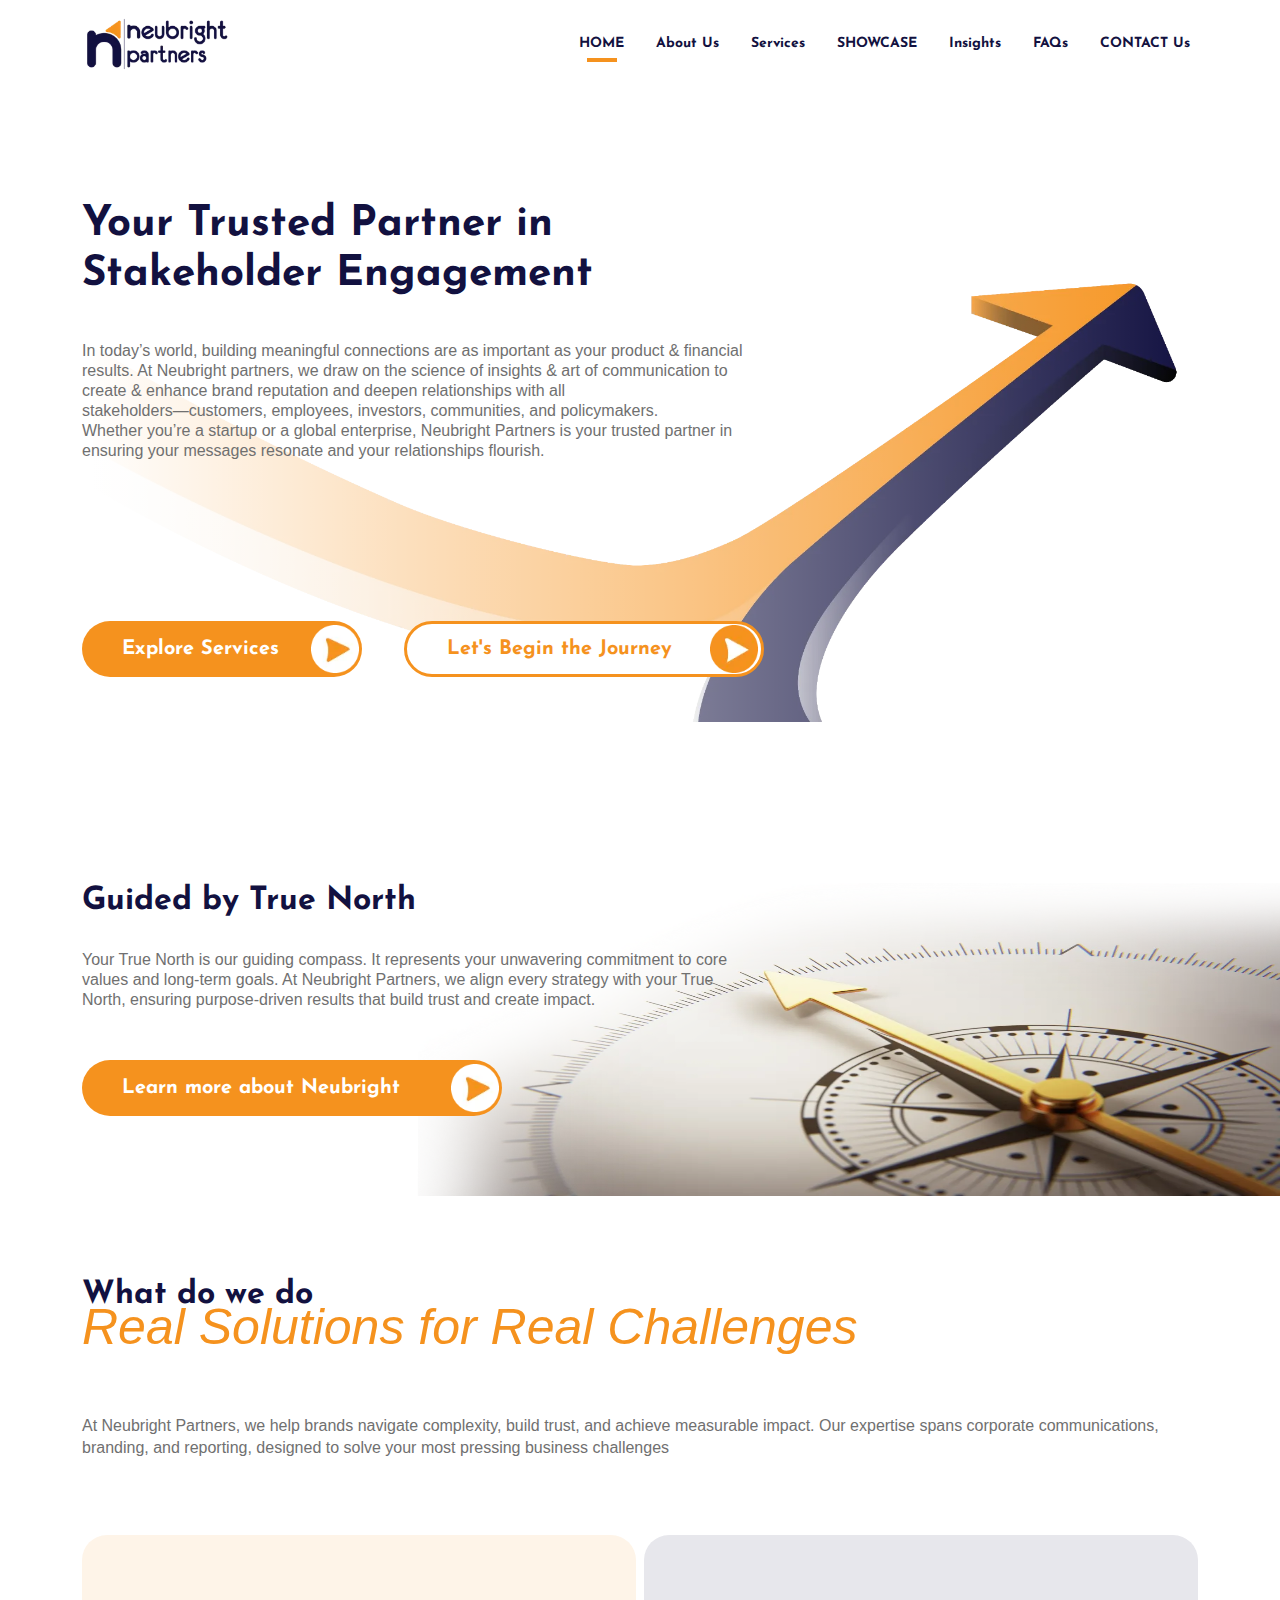
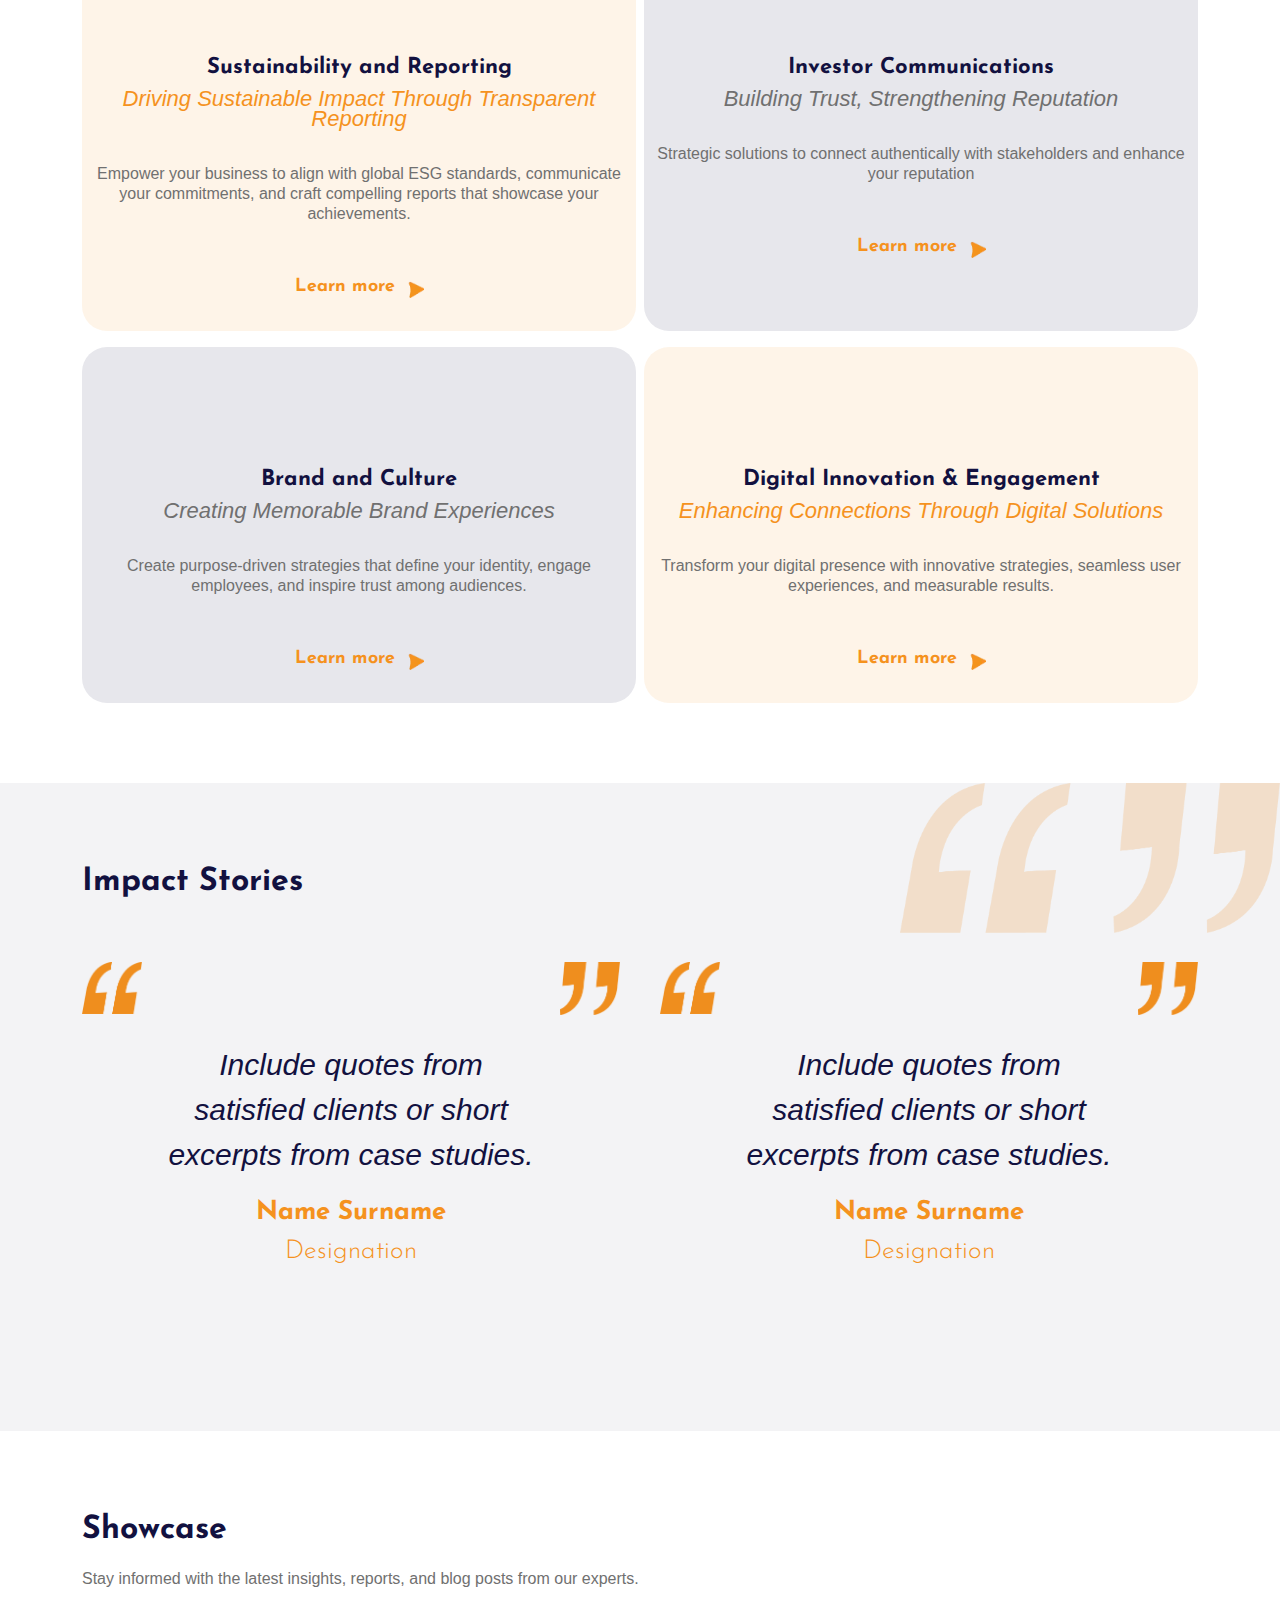
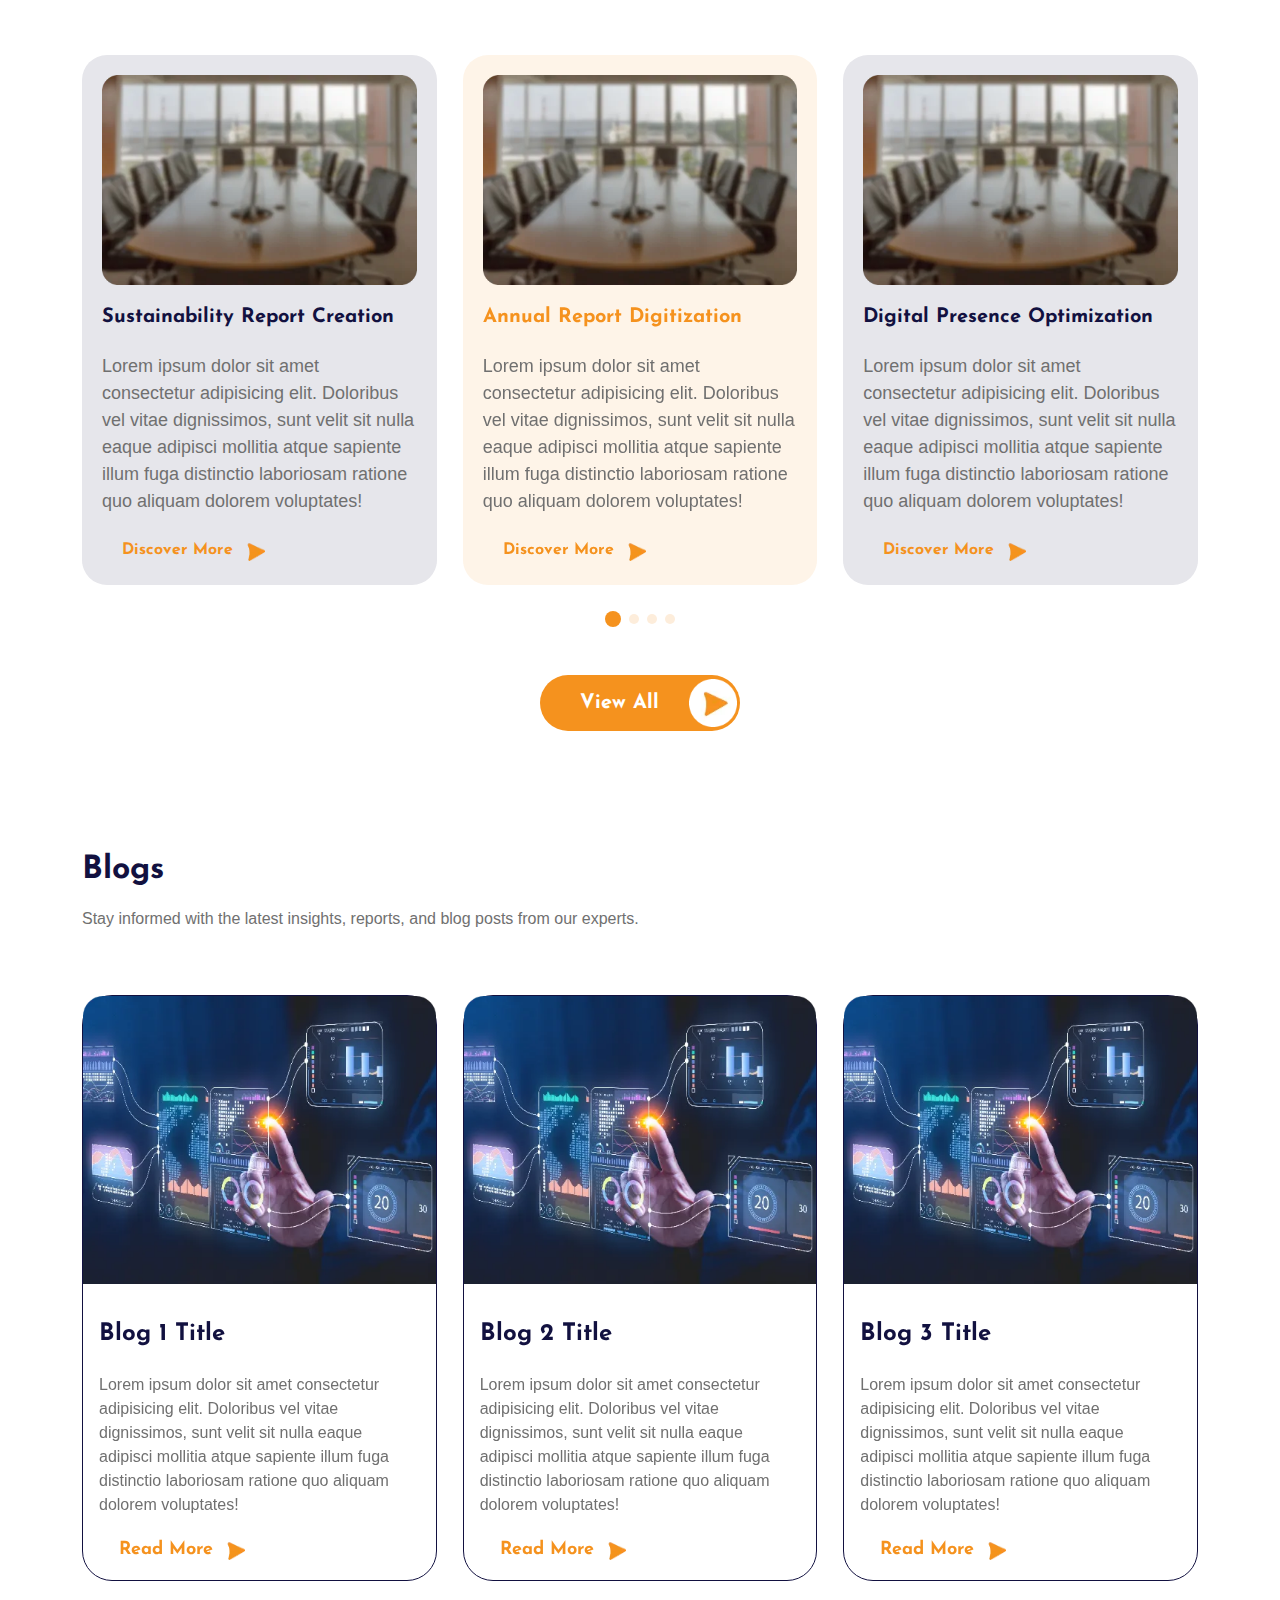
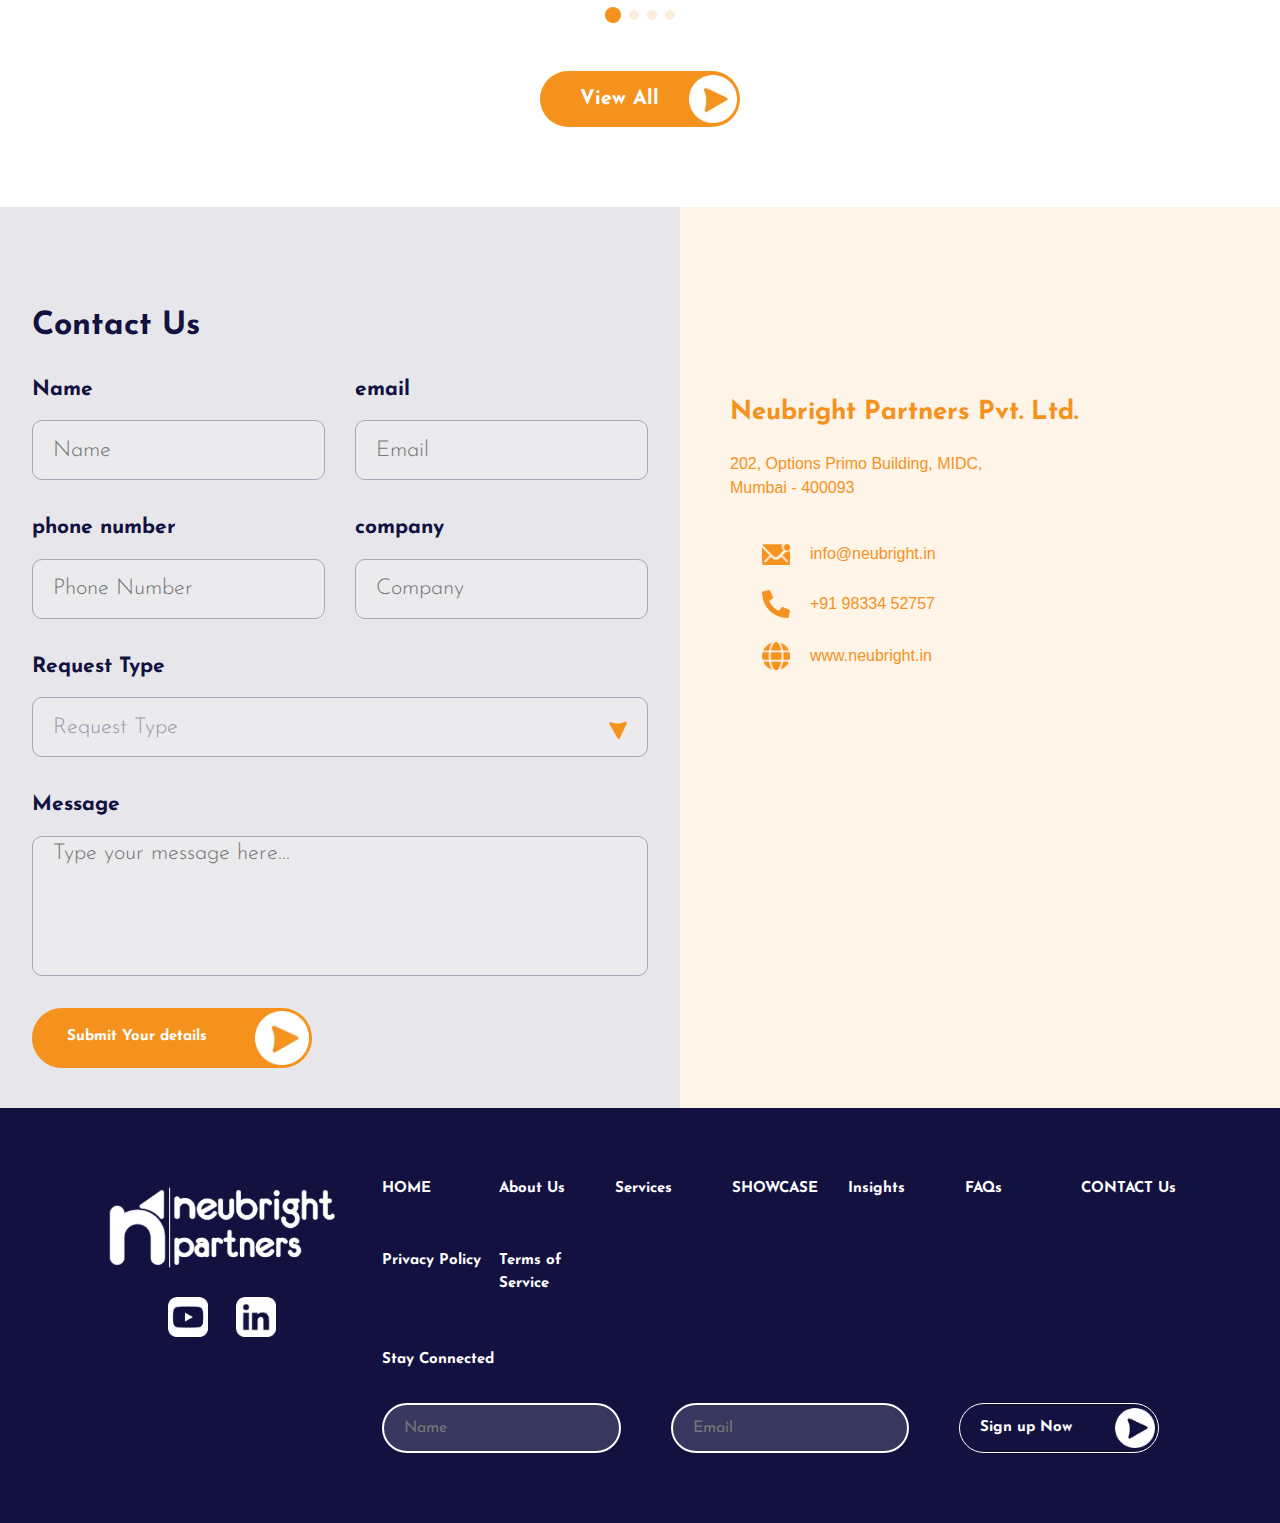
<file: index.html>
<!DOCTYPE html>
<html lang="en">
  <head>
    <!-- Required meta tags -->
    <meta charset="utf-8" />
    <meta name="viewport" content="width=device-width, initial-scale=1" />

    <!-- Bootstrap CSS -->
    <link
      href="https://cdn.jsdelivr.net/npm/bootstrap@5.0.2/dist/css/bootstrap.min.css"
      rel="stylesheet"
    />

    <!-- Google Fonts -->
    <link rel="preconnect" href="https://fonts.googleapis.com" />
    <link rel="preconnect" href="https://fonts.gstatic.com" crossorigin />
    <link
      href="https://fonts.googleapis.com/css2?family=Josefin+Sans:ital,wght@0,100..700;1,100..700&display=swap"
      rel="stylesheet"
    />

    <!-- Swiper CSS -->
    <link
      rel="stylesheet"
      href="https://cdn.jsdelivr.net/npm/swiper@11/swiper-bundle.min.css"
    />

    <!-- Custom CSS -->
    <link rel="stylesheet" href="asset/css/common.css" />
    <link rel="stylesheet" href="asset/css/style.css" />
    <title>Neu Bright Partners</title>
  </head>

  <body>
    <nav class="navbar navbar-expand-lg navbar-light">
      <div class="container">
        <a class="navbar-brand" href="index.html">
          <img
            src="./asset/images/nav-logo.webp"
            alt="nav-logo"
            width="150"
            height="62"
          />
        </a>
        <button
          class="navbar-toggler"
          type="button"
          data-bs-toggle="collapse"
          data-bs-target="#navbarSupportedContent"
          aria-controls="navbarSupportedContent"
          aria-expanded="false"
          aria-label="Toggle navigation"
        >
          <span class="navbar-toggler-icon"></span>
        </button>
        <div class="collapse navbar-collapse" id="navbarSupportedContent">
          <ul class="navbar-nav ms-auto mb-2 mb-lg-0">
            <li class="nav-item fw-bold">
              <a class="nav-link active" aria-current="page" href="index.html">HOME</a>
            </li>
            <li class="nav-item fw-bold">
              <a class="nav-link" href="about-us.html">About Us</a>
            </li>
            <li class="nav-item fw-bold">
              <a class="nav-link" href="services.html">Services</a>
            </li>
            <li class="nav-item fw-bold">
              <a class="nav-link" href="showcase.html">SHOWCASE</a>
            </li>
            <li class="nav-item fw-bold">
              <a class="nav-link" href="insights.html">Insights</a>
            </li>
            <li class="nav-item fw-bold">
              <a class="nav-link" href="faqs.html">FAQs</a>
            </li>
            <li class="nav-item fw-bold">
              <a class="nav-link" href="#contact-us">CONTACT Us</a>
            </li>
          </ul>
        </div>
      </div>
    </nav>

    <main>
      <section class="section" id="hero">
        <div class="container">
          <div class="hero__section-holder">
            <div class="hero__contents">
              <h1>Your Trusted Partner in <br>Stakeholder Engagement</h1>
              <p>
                In today’s world, building meaningful connections are as
                important as your product & financial <br>results. At Neubright
                partners, we draw on the science of insights & art of
                communication to <br>create & enhance brand reputation and deepen
                relationships with all <br>stakeholders—customers, employees,
                investors, communities, and policymakers. <br> Whether you’re a
                startup or a global enterprise, Neubright Partners is your
                trusted partner in <br>ensuring your messages resonate and your
                relationships flourish.
              </p>
              <div class="btn__holder">
                <button class="secondary-btn">
                  Explore Services
                  <img src="./asset/images/btn-arrow-wh.webp" alt="arrow" />
                </button>
                <button class="primary-btn">
                  Let's Begin the Journey
                  <img src="./asset/images/btn-arrow.webp" alt="arrow" />
                </button>
              </div>
            </div>
            <img
              src="./asset/images/hero-image.webp"
              alt="hero"
            />
          </div>
        </div>
      </section>

      <section class="guide__section">
        <div class="container">
          <div class="guide__section-contents">
            <h2>Guided by True North</h2>
            <p>
              Your True North is our guiding compass. It represents your
              unwavering commitment to core <br>values and long-term goals. At
              Neubright Partners, we align every strategy with your True <br>North,
              ensuring purpose-driven results that build trust and create
              impact.
            </p>
            <div class="btn__holder">
              <button class="secondary-btn">
                Learn more about Neubright
                <img src="./asset/images/btn-arrow-wh.webp" alt="arrow" />
              </button>
            </div>
          </div>
        </div>
        <img
          src="./asset/images/compose.webp"
          alt="hero"
        />
      </section>

      <section class="solution__section">
        <div class="container">
          <div class="solution__section-contents">
            <h2>What do we do</h2>
            <p class="overriden__text">Real Solutions for Real Challenges</p>
            <p>
              At Neubright Partners, we help brands navigate complexity, build
              trust, and achieve measurable impact. Our expertise spans
              corporate communications, branding, and reporting, designed to
              solve your most pressing business challenges
            </p>
          </div>
          <div class="solution__section-wrapper">
            <div class="card__holder light">
              <h3>Sustainability and Reporting</h3>
              <p class="des">
                Driving Sustainable Impact Through Transparent Reporting
              </p>
              <p>
                Empower your business to align with global ESG standards,
                communicate your commitments, and craft compelling reports that
                showcase your achievements.
              </p>
              <a href="#"
                >Learn more
                <img
                  src="./asset/images/small-arrow.webp"
                  alt="small-arrow"
                  width="21"
                  height="21"
              /></a>
            </div>
            <div class="card__holder">
              <h3>Investor Communications</h3>
              <p class="des">Building Trust, Strengthening Reputation</p>
              <p>
                Strategic solutions to connect authentically with stakeholders
                and enhance your reputation
              </p>
              <a href="#"
                >Learn more
                <img
                  src="./asset/images/small-arrow.webp"
                  alt="small-arrow"
                  width="21"
                  height="21"
              /></a>
            </div>
            <div class="card__holder">
              <h3>Brand and Culture</h3>
              <p class="des">Creating Memorable Brand Experiences</p>
              <p>
                Create purpose-driven strategies that define your identity,
                engage employees, and inspire trust among audiences.
              </p>
              <a href="#"
                >Learn more
                <img
                  src="./asset/images/small-arrow.webp"
                  alt="small-arrow"
                  width="21"
                  height="21"
              /></a>
            </div>
            <div class="card__holder light">
              <h3>Digital Innovation & Engagement</h3>
              <p class="des">Enhancing Connections Through Digital Solutions</p>
              <p>
                Transform your digital presence with innovative strategies,
                seamless user experiences, and measurable results.
              </p>
              <a href="#"
                >Learn more
                <img
                  src="./asset/images/small-arrow.webp"
                  alt="small-arrow"
                  width="21"
                  height="21"
              /></a>
            </div>
          </div>
        </div>
      </section>

      <section class="stories__section">
        <img
          src="./asset/images/semi-colon.webp"
          alt="semicolon"
          class="colon__bg"
        />
        <div class="container">
          <div class="stories__contents">
            <h2>Impact Stories</h2>
            <div class="stories__card-holder">
              <div class="stories__card">
                <img
                  src="./asset/images/semi-colon-1.webp"
                  alt="semi-colon"
                  class="left-colon"
                />
                <img
                  src="./asset/images/semi-colon-2.webp"
                  alt="semi-colon"
                  class="right-colon"
                />
                <p>
                  Include quotes from satisfied clients or short excerpts from
                  case studies.
                </p>
                <span class="title">Name Surname</span>
                <span class="sub-title">Designation</span>
              </div>
              <div class="stories__card">
                <img
                  src="./asset/images/semi-colon-1.webp"
                  alt="semi-colon"
                  class="left-colon"
                />
                <img
                  src="./asset/images/semi-colon-2.webp"
                  alt="semi-colon"
                  class="right-colon"
                />
                <p>
                  Include quotes from satisfied clients or short excerpts from
                  case studies.
                </p>
                <span class="title">Name Surname</span>
                <span class="sub-title">Designation</span>
              </div>
            </div>
          </div>
        </div>
      </section>

      <section class="showcase__section">
        <div class="container">
          <div class="showcase__contents">
            <h2>Showcase</h2>
            <p>
              Stay informed with the latest insights, reports, and blog posts
              from our experts.
            </p>
          </div>
          <div class="showcase__card-wrapper swiper">
            <div class="swiper-wrapper">
              <div class="showcase__card swiper-slide">
                <img src="./asset/images/showcase.webp" alt="showcase" />
                <h6>Sustainability Report Creation</h6>
                <p>
                  Lorem ipsum dolor sit amet consectetur adipisicing elit.
                  Doloribus vel vitae dignissimos, sunt velit sit nulla eaque
                  adipisci mollitia atque sapiente illum fuga distinctio
                  laboriosam ratione quo aliquam dolorem voluptates!
                </p>
                <a href="#"
                  >Discover More
                  <img
                    src="./asset/images/small-arrow.webp"
                    alt="arrow"
                    class="arrow"
                /></a>
              </div>
              <div class="showcase__card swiper-slide">
                <img src="./asset/images/showcase.webp" alt="showcase" />
                <h6>Annual Report Digitization</h6>
                <p>
                  Lorem ipsum dolor sit amet consectetur adipisicing elit.
                  Doloribus vel vitae dignissimos, sunt velit sit nulla eaque
                  adipisci mollitia atque sapiente illum fuga distinctio
                  laboriosam ratione quo aliquam dolorem voluptates!
                </p>
                <a href="#"
                  >Discover More
                  <img
                    src="./asset/images/small-arrow.webp"
                    alt="arrow"
                    class="arrow"
                /></a>
              </div>
              <div class="showcase__card swiper-slide">
                <img src="./asset/images/showcase.webp" alt="showcase" />
                <h6>Digital Presence Optimization</h6>
                <p>
                  Lorem ipsum dolor sit amet consectetur adipisicing elit.
                  Doloribus vel vitae dignissimos, sunt velit sit nulla eaque
                  adipisci mollitia atque sapiente illum fuga distinctio
                  laboriosam ratione quo aliquam dolorem voluptates!
                </p>
                <a href="#"
                  >Discover More
                  <img
                    src="./asset/images/small-arrow.webp"
                    alt="arrow"
                    class="arrow"
                /></a>
              </div>
              <div class="showcase__card swiper-slide">
                <img src="./asset/images/showcase.webp" alt="showcase" />
                <h6>Annual Report Digitization</h6>
                <p>
                  Lorem ipsum dolor sit amet consectetur adipisicing elit.
                  Doloribus vel vitae dignissimos, sunt velit sit nulla eaque
                  adipisci mollitia atque sapiente illum fuga distinctio
                  laboriosam ratione quo aliquam dolorem voluptates!
                </p>
                <a href="#"
                  >Discover More
                  <img
                    src="./asset/images/small-arrow.webp"
                    alt="arrow"
                    class="arrow"
                /></a>
              </div>
            </div>
            <div class="swiper-pagination"></div>
          </div>
          <div class="btn__holder">
            <button class="secondary-btn">
              View All
              <img src="./asset/images/btn-arrow-wh.webp" alt="arrow" />
            </button>
          </div>
        </div>
      </section>

      <section class="blog__section">
        <div class="container">
          <div class="blog__contents">
            <h2>Blogs</h2>
            <p>
              Stay informed with the latest insights, reports, and blog posts
              from our experts.
            </p>
          </div>
          <div class="blog__card-wrapper swiper">
            <div class="swiper-wrapper">
              <div class="blog__card swiper-slide">
                <img src="./asset/images/blog.webp" alt="blog" />
                <div class="contents">
                  <h6>Blog 1 Title</h6>
                  <p>
                    Lorem ipsum dolor sit amet consectetur adipisicing elit.
                    Doloribus vel vitae dignissimos, sunt velit sit nulla eaque
                    adipisci mollitia atque sapiente illum fuga distinctio
                    laboriosam ratione quo aliquam dolorem voluptates!
                  </p>
                  <a href="#"
                    >Read More
                    <img
                      src="./asset/images/small-arrow.webp"
                      alt="arrow"
                      class="arrow"
                  /></a>
                </div>
              </div>
              <div class="blog__card swiper-slide">
                <img src="./asset/images/blog.webp" alt="blog" />
                <div class="contents">
                  <h6>Blog 2 Title</h6>
                  <p>
                    Lorem ipsum dolor sit amet consectetur adipisicing elit.
                    Doloribus vel vitae dignissimos, sunt velit sit nulla eaque
                    adipisci mollitia atque sapiente illum fuga distinctio
                    laboriosam ratione quo aliquam dolorem voluptates!
                  </p>
                  <a href="#"
                    >Read More
                    <img
                      src="./asset/images/small-arrow.webp"
                      alt="arrow"
                      class="arrow"
                  /></a>
                </div>
              </div>
              <div class="blog__card swiper-slide">
                <img src="./asset/images/blog.webp" alt="blog" />
                <div class="contents">
                  <h6>Blog 3 Title</h6>
                  <p>
                    Lorem ipsum dolor sit amet consectetur adipisicing elit.
                    Doloribus vel vitae dignissimos, sunt velit sit nulla eaque
                    adipisci mollitia atque sapiente illum fuga distinctio
                    laboriosam ratione quo aliquam dolorem voluptates!
                  </p>
                  <a href="#"
                    >Read More
                    <img
                      src="./asset/images/small-arrow.webp"
                      alt="arrow"
                      class="arrow"
                  /></a>
                </div>
              </div>
              <div class="blog__card swiper-slide">
                <img src="./asset/images/blog.webp" alt="blog" />
                <div class="contents">
                  <h6>Blog 4 Title</h6>
                  <p>
                    Lorem ipsum dolor sit amet consectetur adipisicing elit.
                    Doloribus vel vitae dignissimos, sunt velit sit nulla eaque
                    adipisci mollitia atque sapiente illum fuga distinctio
                    laboriosam ratione quo aliquam dolorem voluptates!
                  </p>
                  <a href="#"
                    >Read More
                    <img
                      src="./asset/images/small-arrow.webp"
                      alt="arrow"
                      class="arrow"
                  /></a>
                </div>
              </div>
            </div>
            <div class="swiper-pagination"></div>
          </div>
          <div class="btn__holder">
            <button class="secondary-btn">
              View All
              <img src="./asset/images/btn-arrow-wh.webp" alt="arrow" />
            </button>
          </div>
        </div>
      </section>

      <section class="contactUs__section" id="contact-us">
        <div class="form__holder">
          <div class="container">
            <h2>Contact Us</h2>
            <form class="form__wrapper">
              <div class="row__wrapper">
                <div class="input__wrapper">
                  <label for="name">Name</label>
                  <input
                    type="text"
                    name="name"
                    id="name"
                    autocomplete="off"
                    placeholder="Name"
                  />
                </div>
                <div class="input__wrapper">
                  <label for="email">email</label>
                  <input
                    type="email"
                    name="email"
                    id="email"
                    autocomplete="off"
                    placeholder="Email"
                  />
                </div>
              </div>

              <div class="row__wrapper">
                <div class="input__wrapper">
                  <label for="phone">phone number</label>
                  <input
                    type="number"
                    name="phone"
                    id="phone"
                    maxlength="10"
                    autocomplete="off"
                    placeholder="Phone Number"
                  />
                </div>
                <div class="input__wrapper">
                  <label for="company">company</label>
                  <input
                    type="text"
                    name="company"
                    id="company"
                    autocomplete="off"
                    placeholder="Company"
                  />
                </div>
              </div>

              <div class="row__wrapper">
                <div class="input__wrapper">
                  <label for="request">Request Type</label>
                  <div class="select__holder">
                    <select
                      name="request"
                      id="request"
                      autocomplete="off"
                      aria-placeholder="Request Type"
                    >
                      <option selected>Request Type</option>
                      <option value="General Inquiry">General Inquiry</option>
                    </select>
                  </div>
                </div>
              </div>

              <div class="row__wrapper">
                <div class="input__wrapper">
                  <label for="message">Message</label>
                  <textarea
                    name="message"
                    cols="40"
                    id="message"
                    autocomplete="off"
                    placeholder="Type your message here..."
                  ></textarea>
                </div>
              </div>

              <div class="btn__holder">
                <button class="secondary-btn" type="button">
                  Submit Your details
                  <img src="./asset/images/btn-arrow-wh.webp" alt="arrow" />
                </button>
              </div>
            </form>
          </div>
        </div>
        <div class="address__holder">
          <div class="address__contents">
            <h3>Neubright Partners Pvt. Ltd.</h3>
            <p>202, Options Primo Building, MIDC,<br> Mumbai - 400093</p>
            <ul class="address__links">
              <li><img src="./asset/images/mail.webp" alt="mail" />info@neubright.in</li>
              <li><img src="./asset/images/phone.webp" alt="phone" />+91 98334 52757</li>
              <li><img src="./asset/images/global.webp" alt="global" /> www.neubright.in</li>
            </ul>
          </div>
        </div>
      </section>
    </main>

    <footer class="footer">
      <div class="container">
        <div class="footer__holder">
          <div class="footer__logo-holder">
            <a href="index.html"><img src="./asset/images/footer-logo.webp" alt="footer-logo" /></a>
            <div class="icon-holder">
              <a href="https://www.youtube.com/" target="_blank"><img src="./asset/images/youtube.webp" alt="youtube" /></a> 
              <a href="https://in.linkedin.com/" target="_blank"><img src="./asset/images/linkedin.webp" alt="linkedin" /></a>
            </div>
          </div>
          <div class="footer__link-wrapper">
            <ul class="footer__link-holder">
              <li><a href="index.html">HOME</a></li>
              <li><a href="about-us.html">About Us</a></li>
              <li><a href="services.html">Services</a></li>
              <li><a href="showcase.html">SHOWCASE</a></li>
              <li><a href="insights.html">Insights</a></li>
              <li><a href="faqs.html">FAQs</a></li>
              <li><a href="#contact-us">CONTACT Us</a></li>
              <li><a href="#">Privacy Policy</a></li>
              <li><a href="#">Terms of Service</a></li>
            </ul>
            <div class="footer__form">
              <h6>Stay Connected</h6>
              <form class="footer__form-wrapper">
                <input
                  type="text"
                  name="name"
                  id="name"
                  autocomplete="off"
                  placeholder="Name"
                  class="input"
                />
                <input
                  type="email"
                  name="email"
                  id="email"
                  autocomplete="off"
                  placeholder="Email"
                  class="input"
                />
                <button type="button">
                  Sign up Now
                  <img src="./asset/images/arrow-black.webp" alt="arrow" />
                </button>
              </form>
            </div>
          </div>
        </div>
      </div>
    </footer>

    <script src="https://cdn.jsdelivr.net/npm/bootstrap@5.0.2/dist/js/bootstrap.bundle.min.js"></script>
    <script src="https://cdn.jsdelivr.net/npm/swiper@11/swiper-bundle.min.js"></script>
    <script src="asset/js/swiper.js"></script>
  </body>
</html>
</file>
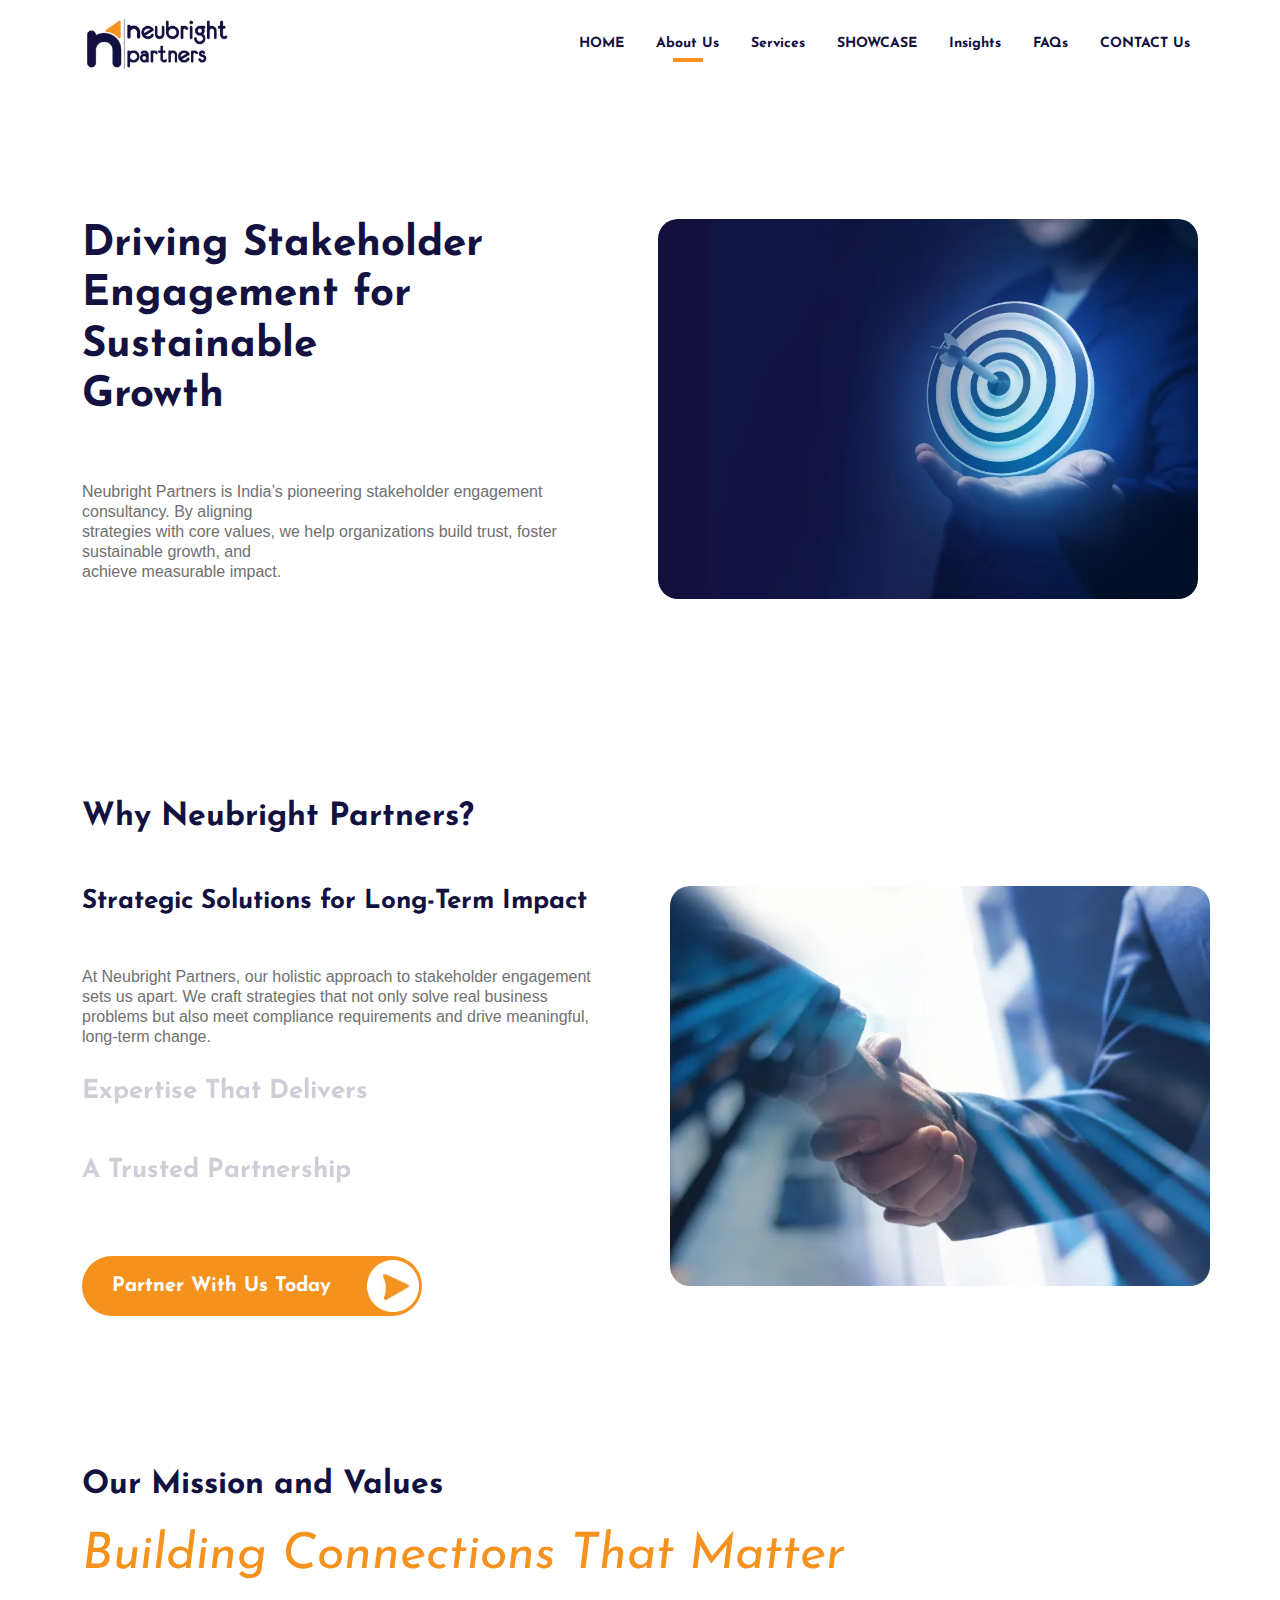
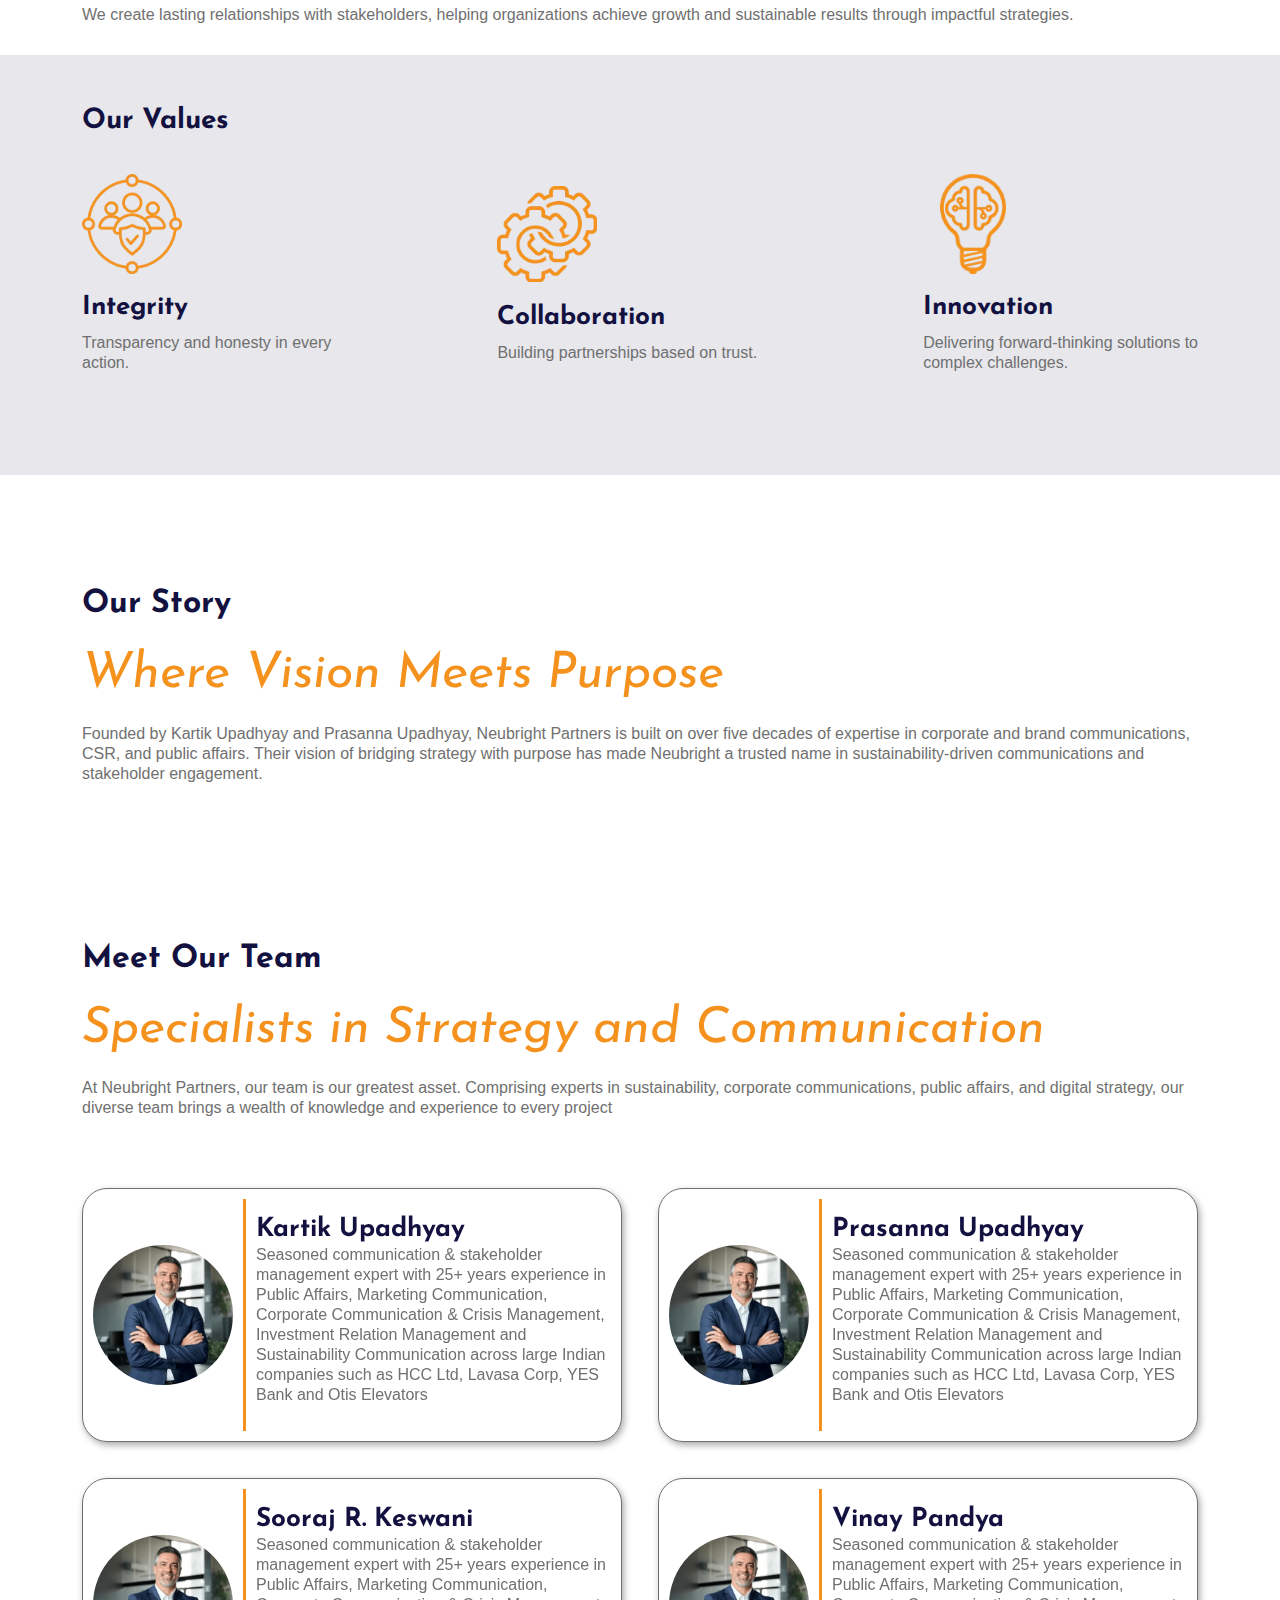
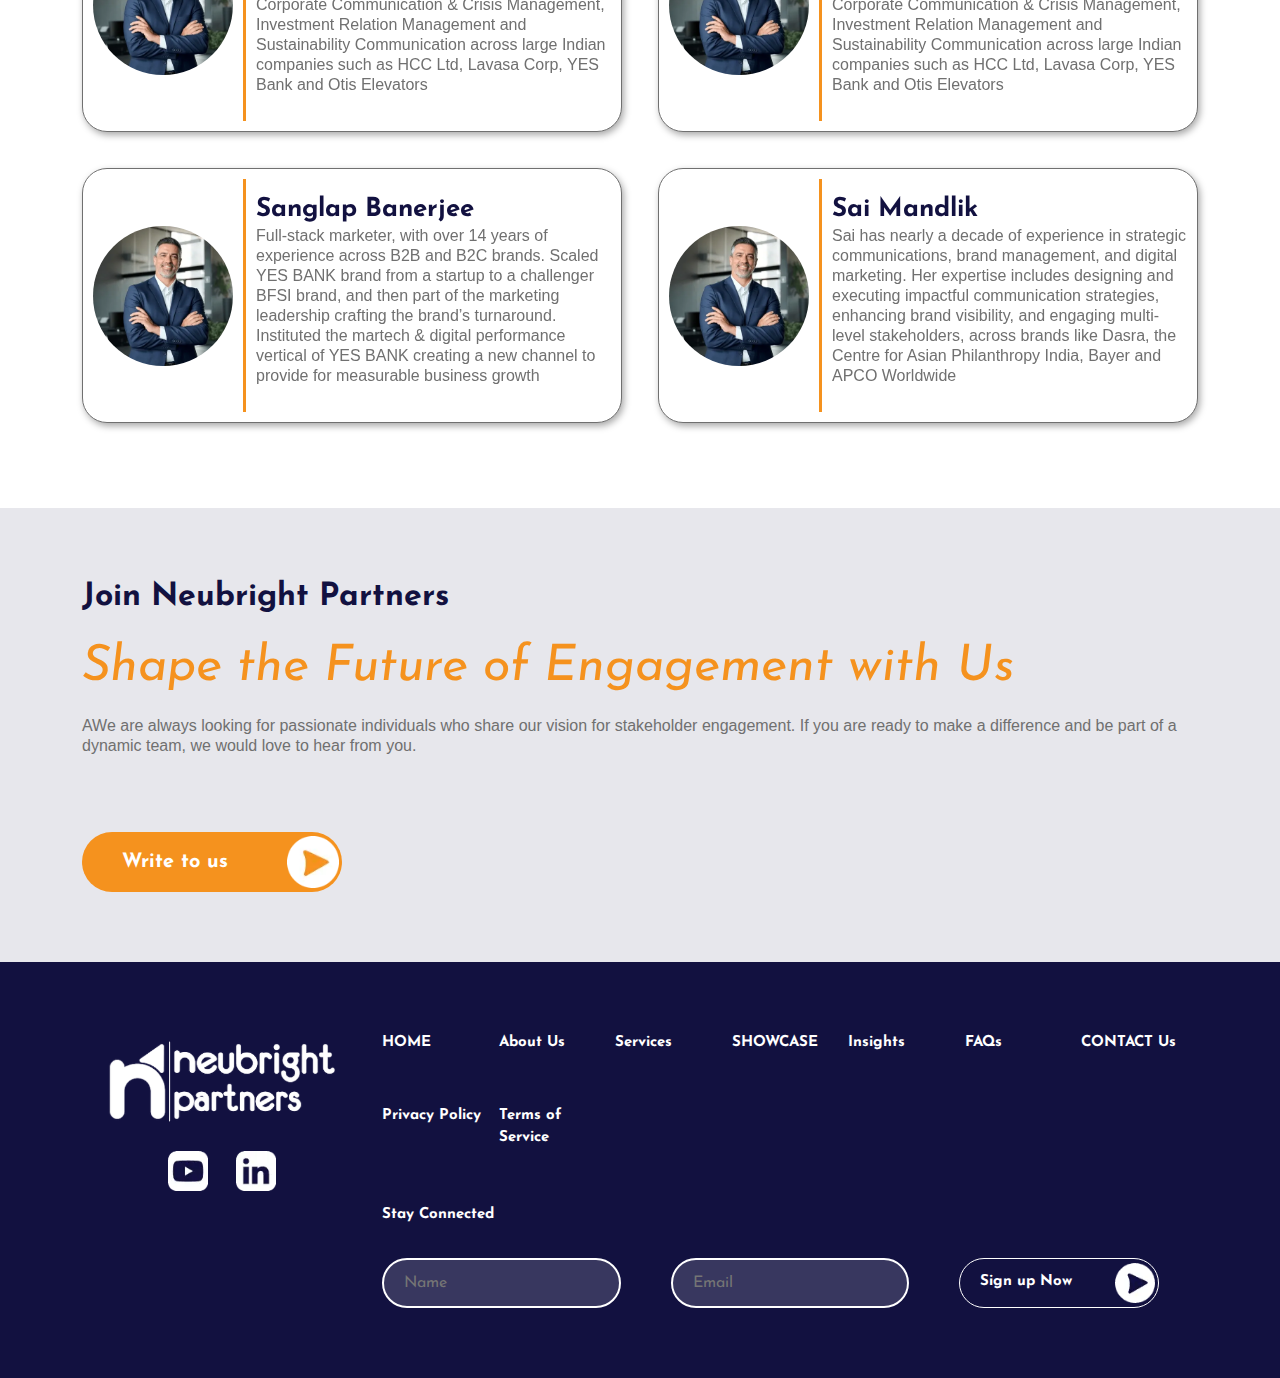
<file: about-us.html>
<!DOCTYPE html>
<html lang="en">
  <head>
    <!-- Required meta tags -->
    <meta charset="utf-8" />
    <meta name="viewport" content="width=device-width, initial-scale=1" />

    <!-- Bootstrap CSS -->
    <link
      href="https://cdn.jsdelivr.net/npm/bootstrap@5.0.2/dist/css/bootstrap.min.css"
      rel="stylesheet"
    />

    <!-- Google Fonts -->
    <link rel="preconnect" href="https://fonts.googleapis.com" />
    <link rel="preconnect" href="https://fonts.gstatic.com" crossorigin />
    <link
      href="https://fonts.googleapis.com/css2?family=Josefin+Sans:ital,wght@0,100..700;1,100..700&display=swap"
      rel="stylesheet"
    />

    <!-- Custom CSS -->
    <link rel="stylesheet" href="asset/css/common.css" />
    <link rel="stylesheet" href="asset/css/about-us.css" />
    <title>Neu Bright Partners</title>
  </head>

  <body>
    <nav class="navbar navbar-expand-lg navbar-light">
      <div class="container">
        <a class="navbar-brand" href="index.html">
          <img
          src="./asset/images/nav-logo.webp"
          alt="nav-logo"
          width="150"
          height="62"
        />
        </a>
        <button
          class="navbar-toggler"
          type="button"
          data-bs-toggle="collapse"
          data-bs-target="#navbarSupportedContent"
          aria-controls="navbarSupportedContent"
          aria-expanded="false"
          aria-label="Toggle navigation"
        >
          <span class="navbar-toggler-icon"></span>
        </button>
        <div class="collapse navbar-collapse" id="navbarSupportedContent">
          <ul class="navbar-nav ms-auto mb-2 mb-lg-0">
            <li class="nav-item fw-bold">
              <a class="nav-link" aria-current="page" href="index.html">HOME</a>
            </li>
            <li class="nav-item fw-bold">
              <a class="nav-link active" href="about-us.html">About Us</a>
            </li>
            <li class="nav-item fw-bold">
              <a class="nav-link" href="services.html">Services</a>
            </li>
            <li class="nav-item fw-bold">
              <a class="nav-link" href="showcase.html">SHOWCASE</a>
            </li>
            <li class="nav-item fw-bold">
              <a class="nav-link" href="insights.html">Insights</a>
            </li>
            <li class="nav-item fw-bold">
              <a class="nav-link" href="faqs.html">FAQs</a>
            </li>
            <li class="nav-item fw-bold">
              <a class="nav-link" href="index.html#contact-us">CONTACT Us</a>
            </li>
          </ul>
        </div>
      </div>
    </nav>

    <main>
      <section class="section">
        <div class="container">
          <div class="aboutUs__section-holder">
            <div class="aboutUs__contents">
              <h1>
                Driving Stakeholder <br />Engagement for Sustainable <br />
                Growth
              </h1>
              <p>
                Neubright Partners is India’s pioneering stakeholder engagement
                consultancy. By aligning <br>strategies with core values, we help
                organizations build trust, foster sustainable growth, and <br>
                achieve measurable impact.
              </p>
            </div>
            <div class="aboutUs__img-holder">
              <img
                src="./asset/images/About/about-section1.webp"
                alt="aboutUs"
              />
            </div>
          </div>
        </div>
      </section>

      <section>
        <div class="container">
          <div class="partner__section-holder">
            <h2>Why Neubright Partners?</h2>
            <div class="flex-container">
              <div class="partner__contents">
                <h3>Strategic Solutions for Long-Term Impact</h3>
                <p>
                  At Neubright Partners, our holistic approach to stakeholder
                  engagement sets us apart. We craft strategies that not only
                  solve real business problems but also meet compliance
                  requirements and drive meaningful, long-term change.
                </p>
                <ul>
                  <li>Expertise That Delivers</li>
                  <li>A Trusted Partnership</li>
                </ul>
                <div class="btn__holder">
                  <button class="secondary-btn" type="button">
                    Partner With Us Today
                    <img src="./asset/images/btn-arrow-wh.webp" alt="arrow" />
                  </button>
                </div>
              </div>
              <div class="partner__img-holder">
                <img
                  src="./asset/images/About/about-section2.webp"
                  alt="aboutUs"
                />
              </div>
            </div>
          </div>
        </div>
      </section>

      <section class="mission__section">
        <div class="container">
          <div class="mirage__holder">
            <h2 class="title">Our Mission and Values</h2>
            <p class="para">
              We create lasting relationships with stakeholders, helping
              organizations achieve growth and sustainable results through
              impactful strategies.
            </p>
            <h3 class="sub-title">
              Building Connections That Matter
            </h3>
          </div>
        </div>
        <div class="misson__wrapper">
          <div class="container">
            <h4>Our Values</h4>
            <div class="values__wrapper">
              <div class="values__card">
                <img src="./asset/images/About/innovation.webp" alt="values" />
                <h5>Integrity</h5>
                <p>Transparency and honesty in every <br />action.</p>
              </div>
              <div class="values__card">
                <img
                  src="./asset/images/About/colloboration.webp"
                  alt="values"
                />
                <h5>Collaboration</h5>
                <p>Building partnerships based on trust.</p>
              </div>
              <div class="values__card">
                <img src="./asset/images/About/integrity.webp" alt="values" />
                <h5>Innovation</h5>
                <p>
                  Delivering forward-thinking solutions to <br />complex
                  challenges.
                </p>
              </div>
            </div>
          </div>
        </div>
      </section>

      <section class="story__section">
        <div class="container">
          <div class="mirage__holder">
            <h2 class="title">Our Story</h2>
            <p class="para">
              Founded by Kartik Upadhyay and Prasanna Upadhyay, Neubright
              Partners is built on over five decades of expertise in corporate
              and brand communications, CSR, and public affairs. Their vision of
              bridging strategy with purpose has made Neubright a trusted name
              in sustainability-driven communications and stakeholder
              engagement.
            </p>
            <h3 class="sub-title">Where Vision Meets Purpose</h3>
          </div>
        </div>
      </section>

      <section class="team__section">
        <div class="container">
          <div class="mirage__holder">
            <h2 class="title">Meet Our Team</h2>
            <p class="para">
              At Neubright Partners, our team is our greatest asset. Comprising
              experts in sustainability, corporate communications, public
              affairs, and digital strategy, our diverse team brings a wealth of
              knowledge and experience to every project
            </p>
            <h3 class="sub-title">
              Specialists in Strategy and Communication
            </h3>
          </div>

          <div class="team-card-wrapper">
            <div class="team-card">
              <div class="image-holder">
                <img
                  src="./asset/images/About/team-logo.webp"
                  alt="team-member"
                />
              </div>
              <div class="content-holder">
                <h6>Kartik Upadhyay</h6>
                <p>
                  Seasoned communication & stakeholder management expert with
                  25+ years experience in Public Affairs, Marketing
                  Communication, Corporate Communication & Crisis Management,
                  Investment Relation Management and Sustainability
                  Communication across large Indian companies such as HCC Ltd,
                  Lavasa Corp, YES Bank and Otis Elevators
                </p>
              </div>
            </div>
            <div class="team-card">
              <div class="image-holder">
                <img
                  src="./asset/images/About/team-logo.webp"
                  alt="team-member"
                />
              </div>
              <div class="content-holder">
                <h6>Prasanna Upadhyay</h6>
                <p>
                  Seasoned communication & stakeholder management expert with
                  25+ years experience in Public Affairs, Marketing
                  Communication, Corporate Communication & Crisis Management,
                  Investment Relation Management and Sustainability
                  Communication across large Indian companies such as HCC Ltd,
                  Lavasa Corp, YES Bank and Otis Elevators
                </p>
              </div>
            </div>
            <div class="team-card">
              <div class="image-holder">
                <img
                  src="./asset/images/About/team-logo.webp"
                  alt="team-member"
                />
              </div>
              <div class="content-holder">
                <h6>Sooraj R. Keswani</h6>
                <p>
                  Seasoned communication & stakeholder management expert with
                  25+ years experience in Public Affairs, Marketing
                  Communication, Corporate Communication & Crisis Management,
                  Investment Relation Management and Sustainability
                  Communication across large Indian companies such as HCC Ltd,
                  Lavasa Corp, YES Bank and Otis Elevators
                </p>
              </div>
            </div>
            <div class="team-card">
              <div class="image-holder">
                <img
                  src="./asset/images/About/team-logo.webp"
                  alt="team-member"
                />
              </div>
              <div class="content-holder">
                <h6>Vinay Pandya</h6>
                <p>
                  Seasoned communication & stakeholder management expert with
                  25+ years experience in Public Affairs, Marketing
                  Communication, Corporate Communication & Crisis Management,
                  Investment Relation Management and Sustainability
                  Communication across large Indian companies such as HCC Ltd,
                  Lavasa Corp, YES Bank and Otis Elevators
                </p>
              </div>
            </div>
            <div class="team-card">
              <div class="image-holder">
                <img
                  src="./asset/images/About/team-logo.webp"
                  alt="team-member"
                />
              </div>
              <div class="content-holder">
                <h6>Sanglap Banerjee</h6>
                <p>
                  Full-stack marketer, with over 14 years of experience across
                  B2B and B2C brands. Scaled YES BANK brand from a startup to a
                  challenger BFSI brand, and then part of the marketing
                  leadership crafting the brand’s turnaround. Instituted the
                  martech & digital performance vertical of YES BANK creating a
                  new channel to provide for measurable business growth
                </p>
              </div>
            </div>
            <div class="team-card">
              <div class="image-holder">
                <img
                  src="./asset/images/About/team-logo.webp"
                  alt="team-member"
                />
              </div>
              <div class="content-holder">
                <h6>Sai Mandlik</h6>
                <p>
                  Sai has nearly a decade of experience in strategic
                  communications, brand management, and digital marketing. Her
                  expertise includes designing and executing impactful
                  communication strategies, enhancing brand visibility, and
                  engaging multi-level stakeholders, across brands like Dasra,
                  the Centre for Asian Philanthropy India, Bayer and APCO
                  Worldwide
                </p>
              </div>
            </div>
          </div>
        </div>
      </section>

      <section class="partner_secrion">
        <div class="container">
          <div class="mirage__holder">
            <h2 class="title">Join Neubright Partners</h2>
            <p class="para">
              AWe are always looking for passionate individuals who share our
              vision for stakeholder engagement. If you are ready to make a
              difference and be part of a dynamic team, we would love to hear
              from you.
            </p>
            <h3 class="sub-title">
              Shape the Future of Engagement with Us
            </h3>
          </div>
          <div class="btn__holder">
            <button class="secondary-btn" type="button">
              Write to us
              <img src="./asset/images/btn-arrow-wh.webp" alt="arrow" />
            </button>
          </div>
        </div>
      </section>
    </main>

    <footer class="footer">
      <div class="container">
        <div class="footer__holder">
          <div class="footer__logo-holder">
            <a href="index.html"><img src="./asset/images/footer-logo.webp" alt="footer-logo" /></a>
            <div class="icon-holder">
              <a href="https://www.youtube.com/" target="_blank"><img src="./asset/images/youtube.webp" alt="youtube" /></a> 
              <a href="https://in.linkedin.com/" target="_blank"><img src="./asset/images/linkedin.webp" alt="linkedin" /></a>
            </div>
          </div>
          <div class="footer__link-wrapper">
            <ul class="footer__link-holder">
              <li><a href="index.html">HOME</a></li>
              <li><a href="about-us.html">About Us</a></li>
              <li><a href="services.html">Services</a></li>
              <li><a href="showcase.html">SHOWCASE</a></li>
              <li><a href="insights.html">Insights</a></li>
              <li><a href="faqs.html">FAQs</a></li>
              <li><a href="index.html#contact-us">CONTACT Us</a></li>
              <li><a href="#">Privacy Policy</a></li>
              <li><a href="#">Terms of Service</a></li>
            </ul>
            <div class="footer__form">
              <h6>Stay Connected</h6>
              <form class="footer__form-wrapper">
                <input
                  type="text"
                  name="name"
                  id="name"
                  autocomplete="off"
                  placeholder="Name"
                  class="input"
                />
                <input
                  type="email"
                  name="email"
                  id="email"
                  autocomplete="off"
                  placeholder="Email"
                  class="input"
                />
                <button type="button">
                  Sign up Now
                  <img src="./asset/images/arrow-black.webp" alt="arrow" />
                </button>
              </form>
            </div>
          </div>
        </div>
      </div>
    </footer>

    <script src="https://cdn.jsdelivr.net/npm/bootstrap@5.0.2/dist/js/bootstrap.bundle.min.js"></script>
  </body>
</html>
</file>
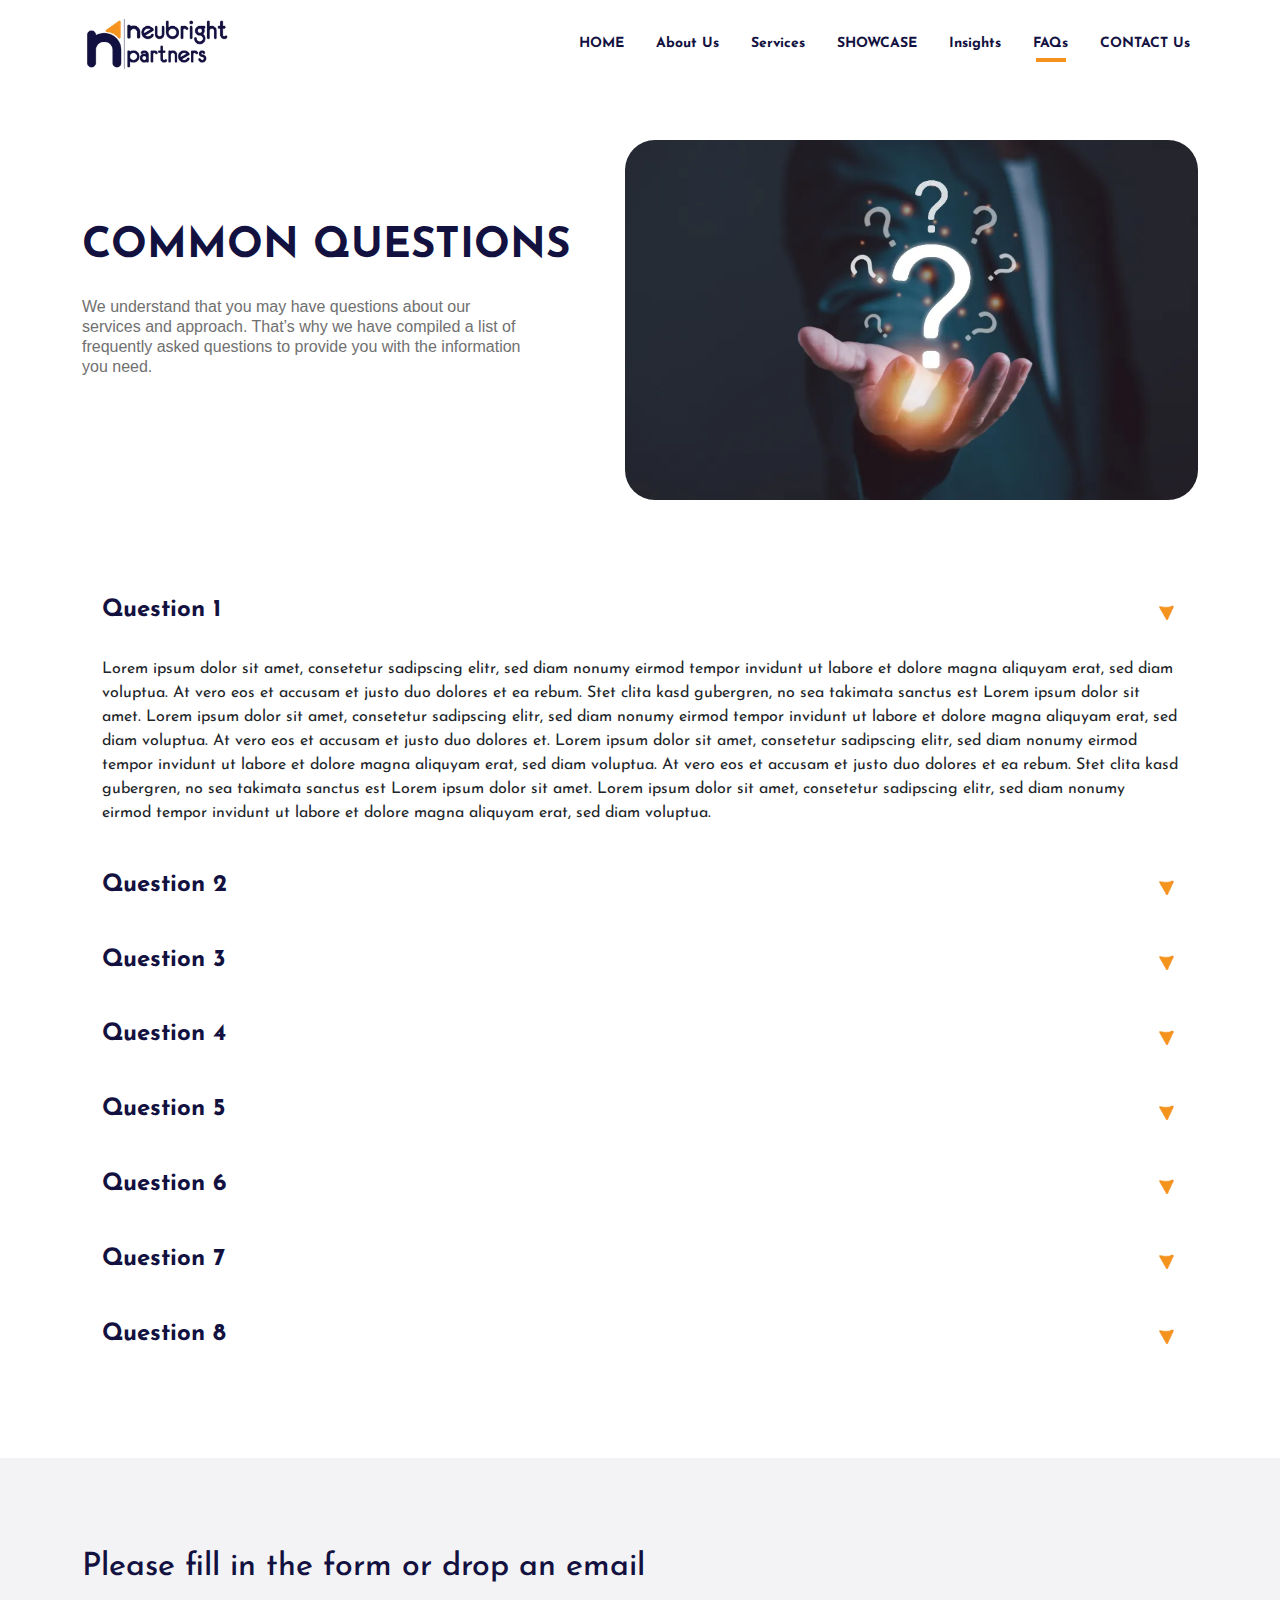
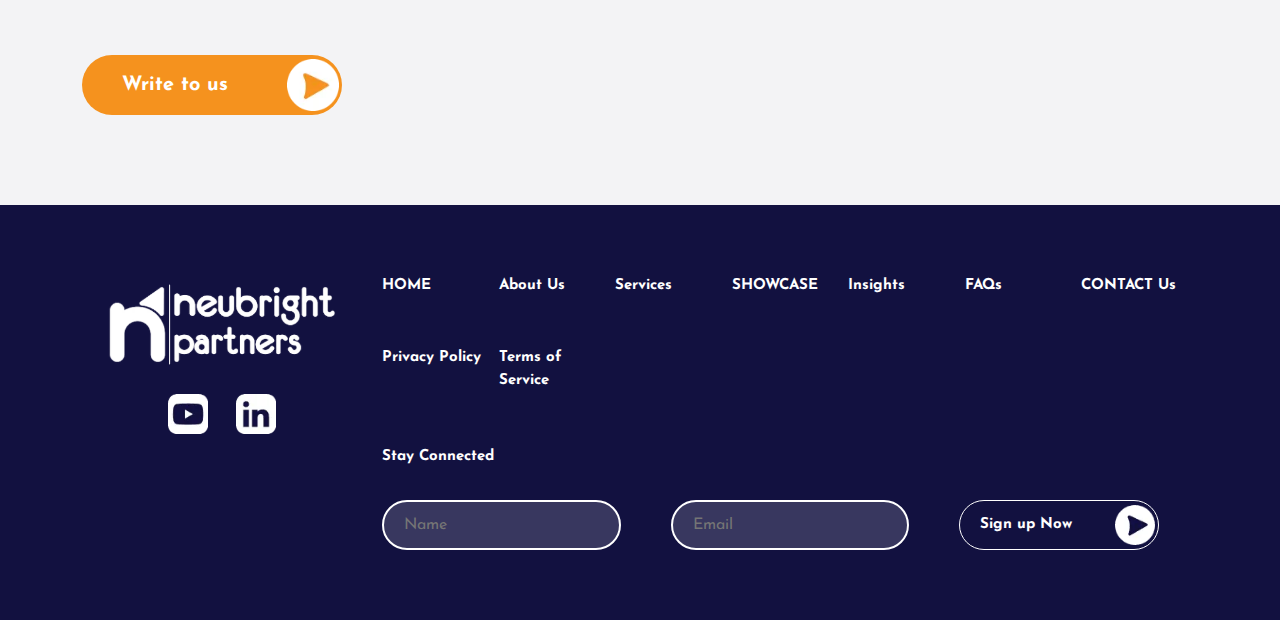
<file: faqs.html>
<!DOCTYPE html>
<html lang="en">
  <head>
    <!-- Required meta tags -->
    <meta charset="utf-8" />
    <meta name="viewport" content="width=device-width, initial-scale=1" />

    <!-- Bootstrap CSS -->
    <link
      href="https://cdn.jsdelivr.net/npm/bootstrap@5.0.2/dist/css/bootstrap.min.css"
      rel="stylesheet"
    />

    <!-- Google Fonts -->
    <link rel="preconnect" href="https://fonts.googleapis.com" />
    <link rel="preconnect" href="https://fonts.gstatic.com" crossorigin />
    <link
      href="https://fonts.googleapis.com/css2?family=Josefin+Sans:ital,wght@0,100..700;1,100..700&display=swap"
      rel="stylesheet"
    />

    <!-- Custom CSS -->
    <link rel="stylesheet" href="asset/css/common.css" />
    <link rel="stylesheet" href="asset/css/faq.css" />
    <title>Neu Bright Partners</title>
  </head>

  <body>
    <nav class="navbar navbar-expand-lg navbar-light">
      <div class="container">
        <a class="navbar-brand" href="index.html">
          <img
          src="./asset/images/nav-logo.webp"
          alt="nav-logo"
          width="150"
          height="62"
        />
        </a>
        <button
          class="navbar-toggler"
          type="button"
          data-bs-toggle="collapse"
          data-bs-target="#navbarSupportedContent"
          aria-controls="navbarSupportedContent"
          aria-expanded="false"
          aria-label="Toggle navigation"
        >
          <span class="navbar-toggler-icon"></span>
        </button>
        <div class="collapse navbar-collapse" id="navbarSupportedContent">
          <ul class="navbar-nav ms-auto mb-2 mb-lg-0">
            <li class="nav-item fw-bold">
              <a class="nav-link" aria-current="page" href="index.html">HOME</a>
            </li>
            <li class="nav-item fw-bold">
              <a class="nav-link" href="about-us.html">About Us</a>
            </li>
            <li class="nav-item fw-bold">
              <a class="nav-link" href="services.html">Services</a>
            </li>
            <li class="nav-item fw-bold">
              <a class="nav-link" href="showcase.html">SHOWCASE</a>
            </li>
            <li class="nav-item fw-bold">
              <a class="nav-link" href="insights.html">Insights</a>
            </li>
            <li class="nav-item fw-bold">
              <a class="nav-link active" href="faqs.html">FAQs</a>
            </li>
            <li class="nav-item fw-bold">
              <a class="nav-link" href="index.html#contact-us">CONTACT Us</a>
            </li>
          </ul>
        </div>
      </div>
    </nav>

    <main>
      <section class="section">
        <div class="container">
          <div class="faq__section-holder">
            <div class="faq__contents">
              <h1>COMMON QUESTIONS</h1>
              <p>
                We understand that you may have questions about our services and
                approach. That’s why we have compiled a list of frequently asked
                questions to provide you with the information you need.
              </p>
            </div>
            <div class="faq__img-holder">
              <img src="./asset/images/faq/faq-banner.webp" alt="faqs" />
            </div>
          </div>
        </div>
      </section>

      <section class="accordian__section">
        <div class="container">
          <div class="accordion" id="accordionExample">
            <div class="accordion-item">
              <h2 class="accordion-header" id="headingOne">
                <button
                  class="accordion-button"
                  type="button"
                  data-bs-toggle="collapse"
                  data-bs-target="#collapseOne"
                  aria-expanded="true"
                  aria-controls="collapseOne"
                >
                  Question 1
                </button>
              </h2>
              <div
                id="collapseOne"
                class="accordion-collapse collapse show"
                aria-labelledby="headingOne"
                data-bs-parent="#accordionExample"
              >
                <div class="accordion-body">
                  Lorem ipsum dolor sit amet, consetetur sadipscing elitr, sed
                  diam nonumy eirmod tempor invidunt ut labore et dolore magna
                  aliquyam erat, sed diam voluptua. At vero eos et accusam et
                  justo duo dolores et ea rebum. Stet clita kasd gubergren, no
                  sea takimata sanctus est Lorem ipsum dolor sit amet. Lorem
                  ipsum dolor sit amet, consetetur sadipscing elitr, sed diam
                  nonumy eirmod tempor invidunt ut labore et dolore magna
                  aliquyam erat, sed diam voluptua. At vero eos et accusam et
                  justo duo dolores et. Lorem ipsum dolor sit amet, consetetur
                  sadipscing elitr, sed diam nonumy eirmod tempor invidunt ut
                  labore et dolore magna aliquyam erat, sed diam voluptua. At
                  vero eos et accusam et justo duo dolores et ea rebum. Stet
                  clita kasd gubergren, no sea takimata sanctus est Lorem ipsum
                  dolor sit amet. Lorem ipsum dolor sit amet, consetetur
                  sadipscing elitr, sed diam nonumy eirmod tempor invidunt ut
                  labore et dolore magna aliquyam erat, sed diam voluptua.
                </div>
              </div>
            </div>

            <div class="accordion-item">
              <h2 class="accordion-header" id="headingTwo">
                <button
                  class="accordion-button"
                  type="button"
                  data-bs-toggle="collapse"
                  data-bs-target="#collapseTwo"
                  aria-expanded="true"
                  aria-controls="collapseTwo"
                >
                  Question 2
                </button>
              </h2>
              <div
                id="collapseTwo"
                class="accordion-collapse collapse"
                aria-labelledby="headingTwo"
                data-bs-parent="#accordionExample"
              >
                <div class="accordion-body">
                  Lorem ipsum dolor sit amet, consetetur sadipscing elitr, sed
                  diam nonumy eirmod tempor invidunt ut labore et dolore magna
                  aliquyam erat, sed diam voluptua. At vero eos et accusam et
                  justo duo dolores et ea rebum. Stet clita kasd gubergren, no
                  sea takimata sanctus est Lorem ipsum dolor sit amet. Lorem
                  ipsum dolor sit amet, consetetur sadipscing elitr, sed diam
                  nonumy eirmod tempor invidunt ut labore et dolore magna
                  aliquyam erat, sed diam voluptua. At vero eos et accusam et
                  justo duo dolores et. Lorem ipsum dolor sit amet, consetetur
                  sadipscing elitr, sed diam nonumy eirmod tempor invidunt ut
                  labore et dolore magna aliquyam erat, sed diam voluptua. At
                  vero eos et accusam et justo duo dolores et ea rebum. Stet
                  clita kasd gubergren, no sea takimata sanctus est Lorem ipsum
                  dolor sit amet. Lorem ipsum dolor sit amet, consetetur
                  sadipscing elitr, sed diam nonumy eirmod tempor invidunt ut
                  labore et dolore magna aliquyam erat, sed diam voluptua.
                </div>
              </div>
            </div>

            <div class="accordion-item">
              <h2 class="accordion-header" id="headingThree">
                <button
                  class="accordion-button"
                  type="button"
                  data-bs-toggle="collapse"
                  data-bs-target="#collapseThree"
                  aria-expanded="true"
                  aria-controls="collapseThree"
                >
                  Question 3
                </button>
              </h2>
              <div
                id="collapseThree"
                class="accordion-collapse collapse"
                aria-labelledby="headingThree"
                data-bs-parent="#accordionExample"
              >
                <div class="accordion-body">
                  Lorem ipsum dolor sit amet, consetetur sadipscing elitr, sed
                  diam nonumy eirmod tempor invidunt ut labore et dolore magna
                  aliquyam erat, sed diam voluptua. At vero eos et accusam et
                  justo duo dolores et ea rebum. Stet clita kasd gubergren, no
                  sea takimata sanctus est Lorem ipsum dolor sit amet. Lorem
                  ipsum dolor sit amet, consetetur sadipscing elitr, sed diam
                  nonumy eirmod tempor invidunt ut labore et dolore magna
                  aliquyam erat, sed diam voluptua. At vero eos et accusam et
                  justo duo dolores et. Lorem ipsum dolor sit amet, consetetur
                  sadipscing elitr, sed diam nonumy eirmod tempor invidunt ut
                  labore et dolore magna aliquyam erat, sed diam voluptua. At
                  vero eos et accusam et justo duo dolores et ea rebum. Stet
                  clita kasd gubergren, no sea takimata sanctus est Lorem ipsum
                  dolor sit amet. Lorem ipsum dolor sit amet, consetetur
                  sadipscing elitr, sed diam nonumy eirmod tempor invidunt ut
                  labore et dolore magna aliquyam erat, sed diam voluptua.
                </div>
              </div>
            </div>

            <div class="accordion-item">
              <h2 class="accordion-header" id="headingFour">
                <button
                  class="accordion-button"
                  type="button"
                  data-bs-toggle="collapse"
                  data-bs-target="#collapseFour"
                  aria-expanded="true"
                  aria-controls="collapseFour"
                >
                  Question 4
                </button>
              </h2>
              <div
                id="collapseFour"
                class="accordion-collapse collapse"
                aria-labelledby="headingFour"
                data-bs-parent="#accordionExample"
              >
                <div class="accordion-body">
                  Lorem ipsum dolor sit amet, consetetur sadipscing elitr, sed
                  diam nonumy eirmod tempor invidunt ut labore et dolore magna
                  aliquyam erat, sed diam voluptua. At vero eos et accusam et
                  justo duo dolores et ea rebum. Stet clita kasd gubergren, no
                  sea takimata sanctus est Lorem ipsum dolor sit amet. Lorem
                  ipsum dolor sit amet, consetetur sadipscing elitr, sed diam
                  nonumy eirmod tempor invidunt ut labore et dolore magna
                  aliquyam erat, sed diam voluptua. At vero eos et accusam et
                  justo duo dolores et. Lorem ipsum dolor sit amet, consetetur
                  sadipscing elitr, sed diam nonumy eirmod tempor invidunt ut
                  labore et dolore magna aliquyam erat, sed diam voluptua. At
                  vero eos et accusam et justo duo dolores et ea rebum. Stet
                  clita kasd gubergren, no sea takimata sanctus est Lorem ipsum
                  dolor sit amet. Lorem ipsum dolor sit amet, consetetur
                  sadipscing elitr, sed diam nonumy eirmod tempor invidunt ut
                  labore et dolore magna aliquyam erat, sed diam voluptua.
                </div>
              </div>
            </div>

            <div class="accordion-item">
              <h2 class="accordion-header" id="headingFive">
                <button
                  class="accordion-button"
                  type="button"
                  data-bs-toggle="collapse"
                  data-bs-target="#collapseFive"
                  aria-expanded="true"
                  aria-controls="collapseFive"
                >
                  Question 5
                </button>
              </h2>
              <div
                id="collapseFive"
                class="accordion-collapse collapse"
                aria-labelledby="headingFive"
                data-bs-parent="#accordionExample"
              >
                <div class="accordion-body">
                  Lorem ipsum dolor sit amet, consetetur sadipscing elitr, sed
                  diam nonumy eirmod tempor invidunt ut labore et dolore magna
                  aliquyam erat, sed diam voluptua. At vero eos et accusam et
                  justo duo dolores et ea rebum. Stet clita kasd gubergren, no
                  sea takimata sanctus est Lorem ipsum dolor sit amet. Lorem
                  ipsum dolor sit amet, consetetur sadipscing elitr, sed diam
                  nonumy eirmod tempor invidunt ut labore et dolore magna
                  aliquyam erat, sed diam voluptua. At vero eos et accusam et
                  justo duo dolores et. Lorem ipsum dolor sit amet, consetetur
                  sadipscing elitr, sed diam nonumy eirmod tempor invidunt ut
                  labore et dolore magna aliquyam erat, sed diam voluptua. At
                  vero eos et accusam et justo duo dolores et ea rebum. Stet
                  clita kasd gubergren, no sea takimata sanctus est Lorem ipsum
                  dolor sit amet. Lorem ipsum dolor sit amet, consetetur
                  sadipscing elitr, sed diam nonumy eirmod tempor invidunt ut
                  labore et dolore magna aliquyam erat, sed diam voluptua.
                </div>
              </div>
            </div>

            <div class="accordion-item">
              <h2 class="accordion-header" id="headingSix">
                <button
                  class="accordion-button"
                  type="button"
                  data-bs-toggle="collapse"
                  data-bs-target="#collapseSix"
                  aria-expanded="true"
                  aria-controls="collapseSix"
                >
                  Question 6
                </button>
              </h2>
              <div
                id="collapseSix"
                class="accordion-collapse collapse"
                aria-labelledby="headingSix"
                data-bs-parent="#accordionExample"
              >
                <div class="accordion-body">
                  Lorem ipsum dolor sit amet, consetetur sadipscing elitr, sed
                  diam nonumy eirmod tempor invidunt ut labore et dolore magna
                  aliquyam erat, sed diam voluptua. At vero eos et accusam et
                  justo duo dolores et ea rebum. Stet clita kasd gubergren, no
                  sea takimata sanctus est Lorem ipsum dolor sit amet. Lorem
                  ipsum dolor sit amet, consetetur sadipscing elitr, sed diam
                  nonumy eirmod tempor invidunt ut labore et dolore magna
                  aliquyam erat, sed diam voluptua. At vero eos et accusam et
                  justo duo dolores et. Lorem ipsum dolor sit amet, consetetur
                  sadipscing elitr, sed diam nonumy eirmod tempor invidunt ut
                  labore et dolore magna aliquyam erat, sed diam voluptua. At
                  vero eos et accusam et justo duo dolores et ea rebum. Stet
                  clita kasd gubergren, no sea takimata sanctus est Lorem ipsum
                  dolor sit amet. Lorem ipsum dolor sit amet, consetetur
                  sadipscing elitr, sed diam nonumy eirmod tempor invidunt ut
                  labore et dolore magna aliquyam erat, sed diam voluptua.
                </div>
              </div>
            </div>

            <div class="accordion-item">
              <h2 class="accordion-header" id="headingSeven">
                <button
                  class="accordion-button"
                  type="button"
                  data-bs-toggle="collapse"
                  data-bs-target="#collapseSeven"
                  aria-expanded="true"
                  aria-controls="collapseSeven"
                >
                  Question 7
                </button>
              </h2>
              <div
                id="collapseSeven"
                class="accordion-collapse collapse"
                aria-labelledby="headingSeven"
                data-bs-parent="#accordionExample"
              >
                <div class="accordion-body">
                  Lorem ipsum dolor sit amet, consetetur sadipscing elitr, sed
                  diam nonumy eirmod tempor invidunt ut labore et dolore magna
                  aliquyam erat, sed diam voluptua. At vero eos et accusam et
                  justo duo dolores et ea rebum. Stet clita kasd gubergren, no
                  sea takimata sanctus est Lorem ipsum dolor sit amet. Lorem
                  ipsum dolor sit amet, consetetur sadipscing elitr, sed diam
                  nonumy eirmod tempor invidunt ut labore et dolore magna
                  aliquyam erat, sed diam voluptua. At vero eos et accusam et
                  justo duo dolores et. Lorem ipsum dolor sit amet, consetetur
                  sadipscing elitr, sed diam nonumy eirmod tempor invidunt ut
                  labore et dolore magna aliquyam erat, sed diam voluptua. At
                  vero eos et accusam et justo duo dolores et ea rebum. Stet
                  clita kasd gubergren, no sea takimata sanctus est Lorem ipsum
                  dolor sit amet. Lorem ipsum dolor sit amet, consetetur
                  sadipscing elitr, sed diam nonumy eirmod tempor invidunt ut
                  labore et dolore magna aliquyam erat, sed diam voluptua.
                </div>
              </div>
            </div>

            <div class="accordion-item">
              <h2 class="accordion-header" id="headingEight">
                <button
                  class="accordion-button"
                  type="button"
                  data-bs-toggle="collapse"
                  data-bs-target="#collapseEight"
                  aria-expanded="true"
                  aria-controls="collapseEight"
                >
                  Question 8
                </button>
              </h2>
              <div
                id="collapseEight"
                class="accordion-collapse collapse"
                aria-labelledby="headingEight"
                data-bs-parent="#accordionExample"
              >
                <div class="accordion-body">
                  Lorem ipsum dolor sit amet, consetetur sadipscing elitr, sed
                  diam nonumy eirmod tempor invidunt ut labore et dolore magna
                  aliquyam erat, sed diam voluptua. At vero eos et accusam et
                  justo duo dolores et ea rebum. Stet clita kasd gubergren, no
                  sea takimata sanctus est Lorem ipsum dolor sit amet. Lorem
                  ipsum dolor sit amet, consetetur sadipscing elitr, sed diam
                  nonumy eirmod tempor invidunt ut labore et dolore magna
                  aliquyam erat, sed diam voluptua. At vero eos et accusam et
                  justo duo dolores et. Lorem ipsum dolor sit amet, consetetur
                  sadipscing elitr, sed diam nonumy eirmod tempor invidunt ut
                  labore et dolore magna aliquyam erat, sed diam voluptua. At
                  vero eos et accusam et justo duo dolores et ea rebum. Stet
                  clita kasd gubergren, no sea takimata sanctus est Lorem ipsum
                  dolor sit amet. Lorem ipsum dolor sit amet, consetetur
                  sadipscing elitr, sed diam nonumy eirmod tempor invidunt ut
                  labore et dolore magna aliquyam erat, sed diam voluptua.
                </div>
              </div>
            </div>
          </div>
        </div>
      </section>

      <section class="fill__section">
        <div class="container">
          <h2>Please fill in the form or drop an email</h2>
          <div class="btn__holder">
            <button class="secondary-btn" type="button">
              Write to us
              <img src="./asset/images/btn-arrow-wh.webp" alt="arrow" />
            </button>
          </div>
        </div>
      </section>
    </main>

    <footer class="footer">
      <div class="container">
        <div class="footer__holder">
          <div class="footer__logo-holder">
            <a href="index.html"><img src="./asset/images/footer-logo.webp" alt="footer-logo" /></a>
            <div class="icon-holder">
              <a href="https://www.youtube.com/" target="_blank"><img src="./asset/images/youtube.webp" alt="youtube" /></a> 
              <a href="https://in.linkedin.com/" target="_blank"><img src="./asset/images/linkedin.webp" alt="linkedin" /></a>
            </div>
          </div>
          <div class="footer__link-wrapper">
            <ul class="footer__link-holder">
              <li><a href="index.html">HOME</a></li>
              <li><a href="about-us.html">About Us</a></li>
              <li><a href="services.html">Services</a></li>
              <li><a href="showcase.html">SHOWCASE</a></li>
              <li><a href="insights.html">Insights</a></li>
              <li><a href="faqs.html">FAQs</a></li>
              <li><a href="index.html#contact-us">CONTACT Us</a></li>
              <li><a href="#">Privacy Policy</a></li>
              <li><a href="#">Terms of Service</a></li>
            </ul>
            <div class="footer__form">
              <h6>Stay Connected</h6>
              <form class="footer__form-wrapper">
                <input
                  type="text"
                  name="name"
                  id="name"
                  autocomplete="off"
                  placeholder="Name"
                  class="input"
                />
                <input
                  type="email"
                  name="email"
                  id="email"
                  autocomplete="off"
                  placeholder="Email"
                  class="input"
                />
                <button type="button">
                  Sign up Now
                  <img src="./asset/images/arrow-black.webp" alt="arrow" />
                </button>
              </form>
            </div>
          </div>
        </div>
      </div>
    </footer>

    <script src="https://cdn.jsdelivr.net/npm/bootstrap@5.0.2/dist/js/bootstrap.bundle.min.js"></script>
  </body>
</html>
</file>
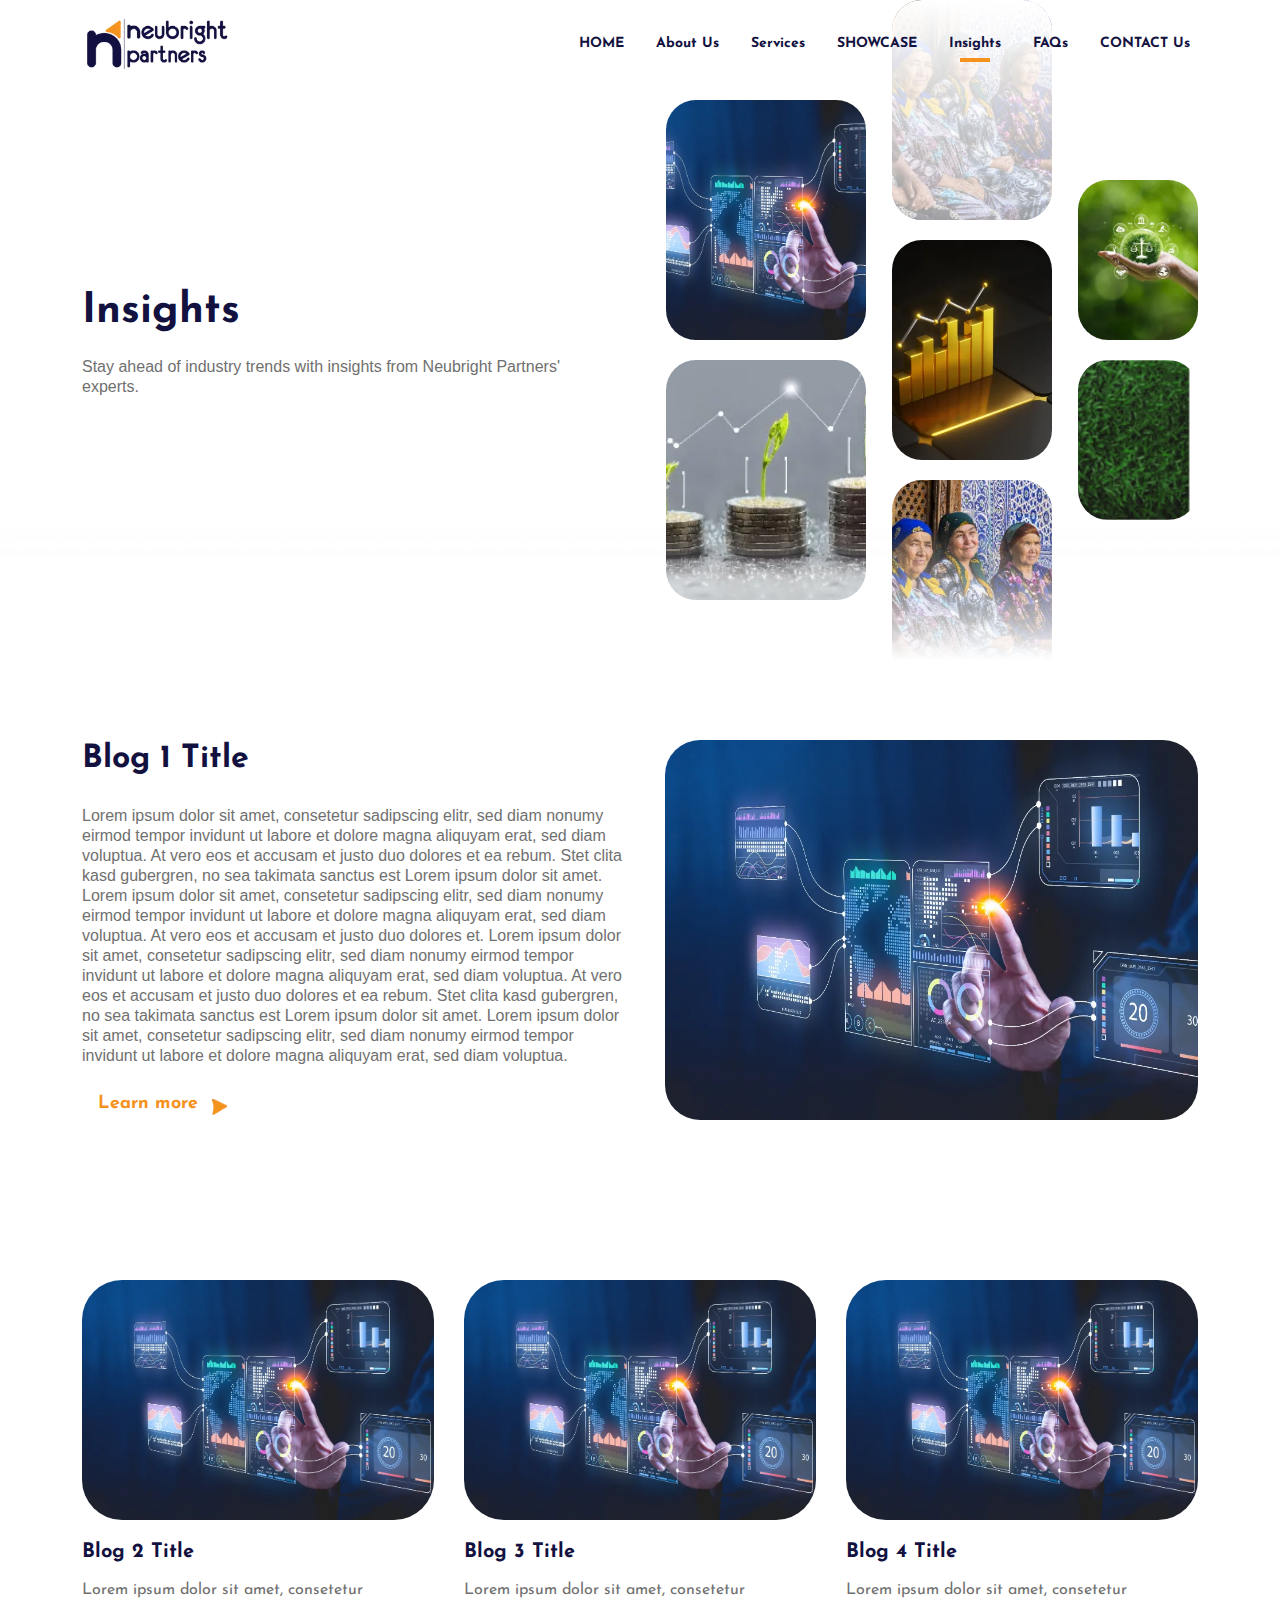
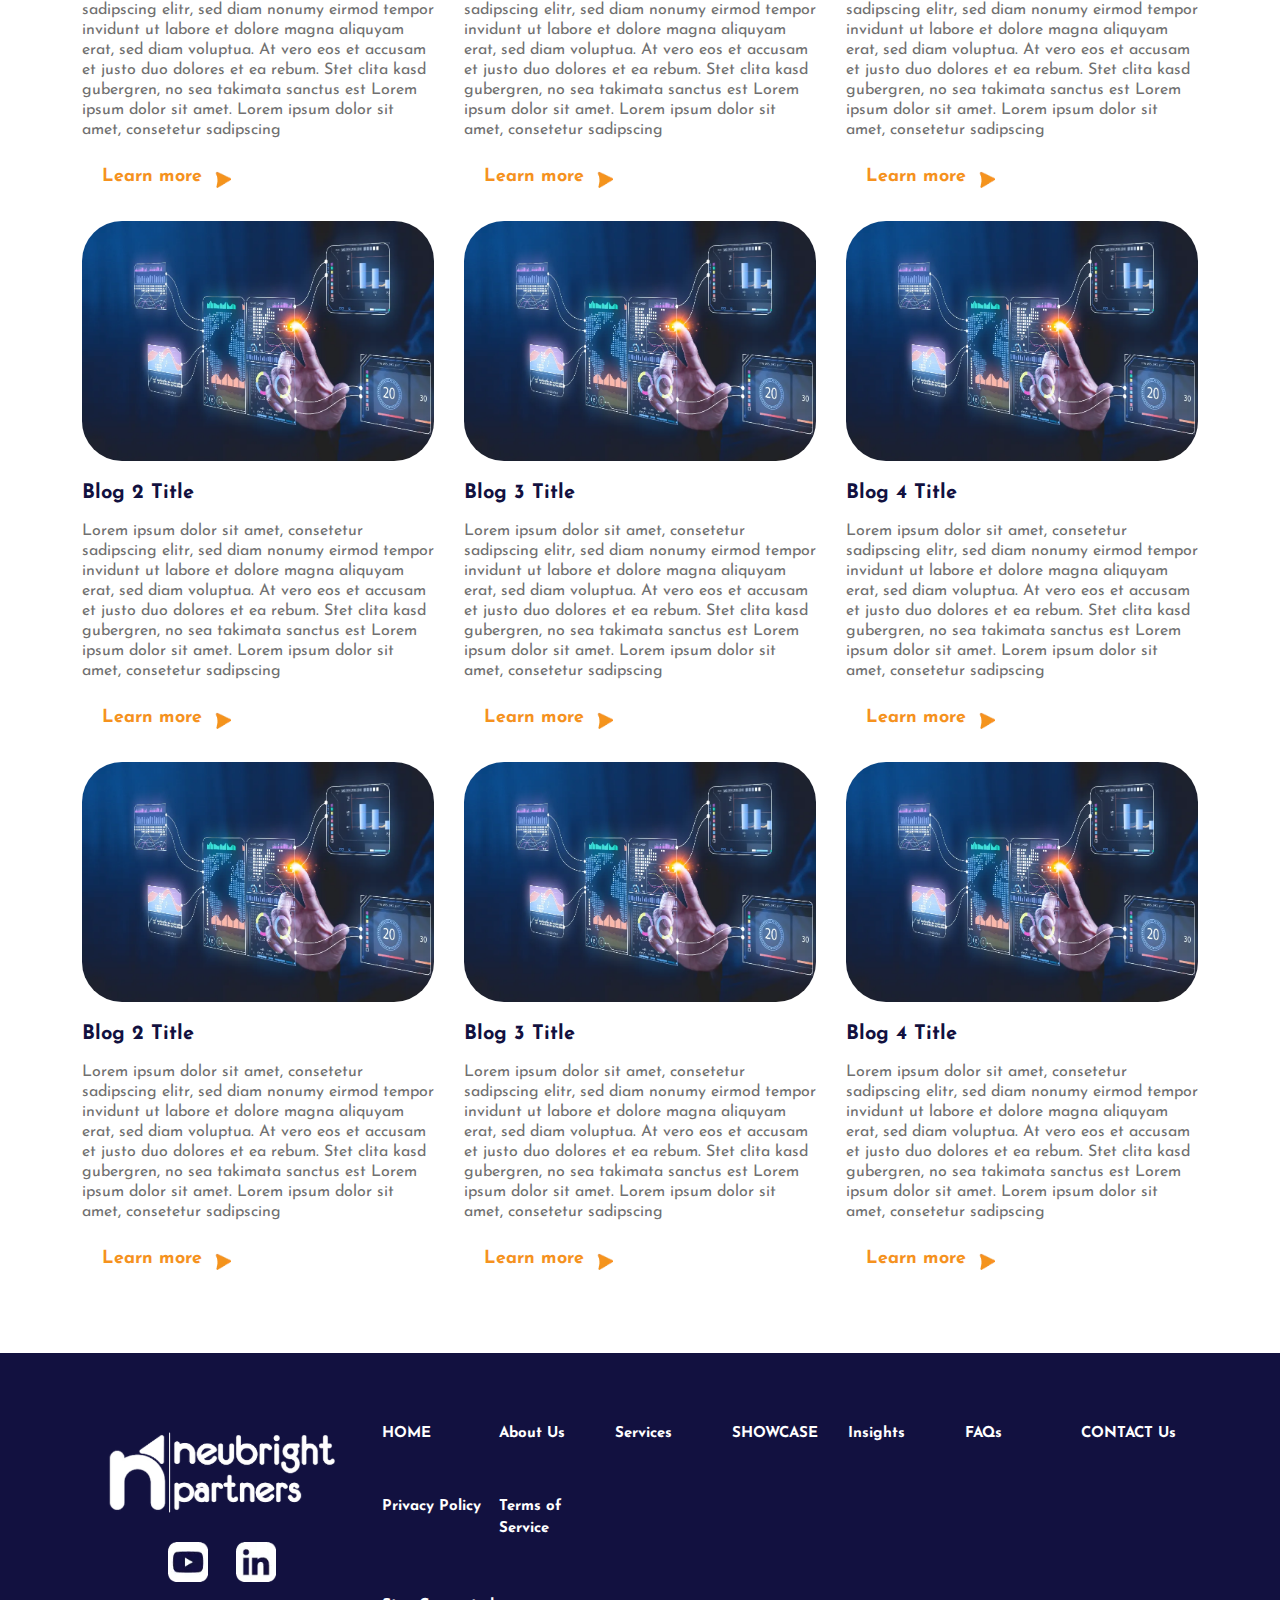
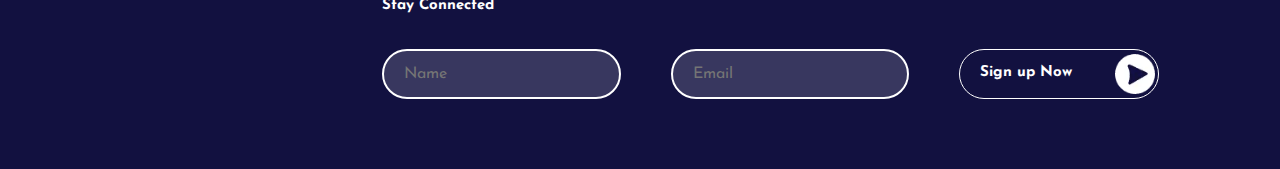
<file: insights.html>
<!DOCTYPE html>
<html lang="en">
  <head>
    <!-- Required meta tags -->
    <meta charset="utf-8" />
    <meta name="viewport" content="width=device-width, initial-scale=1" />

    <!-- Bootstrap CSS -->
    <link
      href="https://cdn.jsdelivr.net/npm/bootstrap@5.0.2/dist/css/bootstrap.min.css"
      rel="stylesheet"
    />

    <!-- Google Fonts -->
    <link rel="preconnect" href="https://fonts.googleapis.com" />
    <link rel="preconnect" href="https://fonts.gstatic.com" crossorigin />
    <link
      href="https://fonts.googleapis.com/css2?family=Josefin+Sans:ital,wght@0,100..700;1,100..700&display=swap"
      rel="stylesheet"
    />

    <!-- Custom CSS -->
    <link rel="stylesheet" href="asset/css/common.css" />
    <link rel="stylesheet" href="asset/css/showcase.css" />
    <title>Neu Bright Partners</title>
  </head>

  <body>
    <nav class="navbar navbar-expand-lg navbar-light">
      <div class="container">
        <a class="navbar-brand" href="index.html">
          <img
          src="./asset/images/nav-logo.webp"
          alt="nav-logo"
          width="150"
          height="62"
        />
        </a>
        <button
          class="navbar-toggler"
          type="button"
          data-bs-toggle="collapse"
          data-bs-target="#navbarSupportedContent"
          aria-controls="navbarSupportedContent"
          aria-expanded="false"
          aria-label="Toggle navigation"
        >
          <span class="navbar-toggler-icon"></span>
        </button>
        <div class="collapse navbar-collapse" id="navbarSupportedContent">
          <ul class="navbar-nav ms-auto mb-2 mb-lg-0">
            <li class="nav-item fw-bold">
              <a class="nav-link" aria-current="page" href="index.html">HOME</a>
            </li>
            <li class="nav-item fw-bold">
              <a class="nav-link" href="about-us.html">About Us</a>
            </li>
            <li class="nav-item fw-bold">
              <a class="nav-link" href="services.html">Services</a>
            </li>
            <li class="nav-item fw-bold">
              <a class="nav-link" href="showcase.html">SHOWCASE</a>
            </li>
            <li class="nav-item fw-bold">
              <a class="nav-link active" href="insights.html">Insights</a>
            </li>
            <li class="nav-item fw-bold">
              <a class="nav-link" href="faqs.html">FAQs</a>
            </li>
            <li class="nav-item fw-bold">
              <a class="nav-link" href="index.html#contact-us">CONTACT Us</a>
            </li>
          </ul>
        </div>
      </div>
    </nav>

    <main>
      <section class="showcase__container">
        <img
          src="./asset/images/bottom-shadow.webp"
          alt="shadow"
          class="bottom-shadow"
        />
        <div class="container">
          <div class="showcase">
            <div class="text-container">
              <h2>
                Insights
              </h2>
              <p>
                Stay ahead of industry trends with insights from Neubright
                Partners' experts.
              </p>
            </div>
            <div class="grid-container">
              <div class="flex-container">
                <div class="image-holder big">
                  <img
                    class="img"
                    src="./asset/images/showcase_and_insight/blog.webp"
                    alt="showcase"
                  />
                </div>
                <div class="image-holder big">
                  <img
                    class="img"
                    src="./asset/images/showcase_and_insight/bottom-image1.webp"
                    alt="showcase"
                  />
                </div>
              </div>

              <div class="flex-container">
                <div class="image-holder">
                  <img
                    src="./asset/images/top-shadow.webp"
                    alt="shadow"
                    class="top-shadow"
                  />
                  <img
                    class="img"
                    src="./asset/images/showcase_and_insight/top-image.webp"
                    alt="showcase"
                  />
                </div>
                <div class="image-holder">
                  <img
                    class="img"
                    src="./asset/images/showcase_and_insight/center-image.webp"
                    alt="showcase"
                  />
                </div>
                <div class="image-holder">
                  <img
                    class="img"
                    src="./asset/images/showcase_and_insight/top-image.webp"
                    alt="showcase"
                  />
                </div>
              </div>

              <div class="flex-container">
                <div class="image-holder small">
                  <img
                    class="img"
                    src="./asset/images/showcase_and_insight/right-image1.webp"
                    alt="showcase"
                  />
                </div>
                <div class="image-holder small">
                  <img
                    class="img"
                    src="./asset/images/showcase_and_insight/right-image2.webp "
                    alt="showcase"
                  />
                </div>
              </div>
            </div>
          </div>
        </div>
      </section>

      <section class="blog__section">
        <div class="container">
          <div class="flex-container">
            <div class="contents">
              <h3>Blog 1 Title</h3>
              <p>
                Lorem ipsum dolor sit amet, consetetur sadipscing elitr, sed
                diam nonumy eirmod tempor invidunt ut labore et dolore magna
                aliquyam erat, sed diam voluptua. At vero eos et accusam et
                justo duo dolores et ea rebum. Stet clita kasd gubergren, no sea
                takimata sanctus est Lorem ipsum dolor sit amet. Lorem ipsum
                dolor sit amet, consetetur sadipscing elitr, sed diam nonumy
                eirmod tempor invidunt ut labore et dolore magna aliquyam erat,
                sed diam voluptua. At vero eos et accusam et justo duo dolores
                et. Lorem ipsum dolor sit amet, consetetur sadipscing elitr, sed
                diam nonumy eirmod tempor invidunt ut labore et dolore magna
                aliquyam erat, sed diam voluptua. At vero eos et accusam et
                justo duo dolores et ea rebum. Stet clita kasd gubergren, no sea
                takimata sanctus est Lorem ipsum dolor sit amet. Lorem ipsum
                dolor sit amet, consetetur sadipscing elitr, sed diam nonumy
                eirmod tempor invidunt ut labore et dolore magna aliquyam erat,
                sed diam voluptua.
              </p>
              <a href="#"
                >Learn more
                <img
                  src="./asset/images/small-arrow.webp"
                  alt="small-arrow"
                  width="21"
                  height="21"
              /></a>
            </div>
            <div class="image-wrapper">
              <img
                src="./asset/images/showcase_and_insight/blog.webp"
                alt="services"
              />
            </div>
          </div>
        </div>
      </section>

      <section class="blog__section">
        <div class="container">
          <div class="list__blogs">
            <!-- first Row -->
            <div class="blogs-holder">
              <div class="blog-image-holder">
                <img
                  src="./asset/images/showcase_and_insight/blog.webp"
                  alt="blogs"
                />
              </div>
              <h4>Blog 2 Title</h4>
              <p>
                Lorem ipsum dolor sit amet, consetetur sadipscing elitr, sed
                diam nonumy eirmod tempor invidunt ut labore et dolore magna
                aliquyam erat, sed diam voluptua. At vero eos et accusam et
                justo duo dolores et ea rebum. Stet clita kasd gubergren, no sea
                takimata sanctus est Lorem ipsum dolor sit amet. Lorem ipsum
                dolor sit amet, consetetur sadipscing
              </p>
              <a href="#"
                >Learn more
                <img
                  src="./asset/images/small-arrow.webp"
                  alt="small-arrow"
                  width="21"
                  height="21"
              /></a>
            </div>
            <div class="blogs-holder">
              <div class="blog-image-holder">
                <img
                  src="./asset/images/showcase_and_insight/blog.webp"
                  alt="blogs"
                />
              </div>
              <h4>Blog 3 Title</h4>
              <p>
                Lorem ipsum dolor sit amet, consetetur sadipscing elitr, sed
                diam nonumy eirmod tempor invidunt ut labore et dolore magna
                aliquyam erat, sed diam voluptua. At vero eos et accusam et
                justo duo dolores et ea rebum. Stet clita kasd gubergren, no sea
                takimata sanctus est Lorem ipsum dolor sit amet. Lorem ipsum
                dolor sit amet, consetetur sadipscing
              </p>
              <a href="#"
                >Learn more
                <img
                  src="./asset/images/small-arrow.webp"
                  alt="small-arrow"
                  width="21"
                  height="21"
              /></a>
            </div>
            <div class="blogs-holder">
              <div class="blog-image-holder">
                <img
                  src="./asset/images/showcase_and_insight/blog.webp"
                  alt="blogs"
                />
              </div>
              <h4>Blog 4 Title</h4>
              <p>
                Lorem ipsum dolor sit amet, consetetur sadipscing elitr, sed
                diam nonumy eirmod tempor invidunt ut labore et dolore magna
                aliquyam erat, sed diam voluptua. At vero eos et accusam et
                justo duo dolores et ea rebum. Stet clita kasd gubergren, no sea
                takimata sanctus est Lorem ipsum dolor sit amet. Lorem ipsum
                dolor sit amet, consetetur sadipscing
              </p>
              <a href="#"
                >Learn more
                <img
                  src="./asset/images/small-arrow.webp"
                  alt="small-arrow"
                  width="21"
                  height="21"
              /></a>
            </div>
            <!-- second Row -->
            <div class="blogs-holder">
              <div class="blog-image-holder">
                <img
                  src="./asset/images/showcase_and_insight/blog.webp"
                  alt="blogs"
                />
              </div>
              <h4>Blog 2 Title</h4>
              <p>
                Lorem ipsum dolor sit amet, consetetur sadipscing elitr, sed
                diam nonumy eirmod tempor invidunt ut labore et dolore magna
                aliquyam erat, sed diam voluptua. At vero eos et accusam et
                justo duo dolores et ea rebum. Stet clita kasd gubergren, no sea
                takimata sanctus est Lorem ipsum dolor sit amet. Lorem ipsum
                dolor sit amet, consetetur sadipscing
              </p>
              <a href="#"
                >Learn more
                <img
                  src="./asset/images/small-arrow.webp"
                  alt="small-arrow"
                  width="21"
                  height="21"
              /></a>
            </div>
            <div class="blogs-holder">
              <div class="blog-image-holder">
                <img
                  src="./asset/images/showcase_and_insight/blog.webp"
                  alt="blogs"
                />
              </div>
              <h4>Blog 3 Title</h4>
              <p>
                Lorem ipsum dolor sit amet, consetetur sadipscing elitr, sed
                diam nonumy eirmod tempor invidunt ut labore et dolore magna
                aliquyam erat, sed diam voluptua. At vero eos et accusam et
                justo duo dolores et ea rebum. Stet clita kasd gubergren, no sea
                takimata sanctus est Lorem ipsum dolor sit amet. Lorem ipsum
                dolor sit amet, consetetur sadipscing
              </p>
              <a href="#"
                >Learn more
                <img
                  src="./asset/images/small-arrow.webp"
                  alt="small-arrow"
                  width="21"
                  height="21"
              /></a>
            </div>
            <div class="blogs-holder">
              <div class="blog-image-holder">
                <img
                  src="./asset/images/showcase_and_insight/blog.webp"
                  alt="blogs"
                />
              </div>
              <h4>Blog 4 Title</h4>
              <p>
                Lorem ipsum dolor sit amet, consetetur sadipscing elitr, sed
                diam nonumy eirmod tempor invidunt ut labore et dolore magna
                aliquyam erat, sed diam voluptua. At vero eos et accusam et
                justo duo dolores et ea rebum. Stet clita kasd gubergren, no sea
                takimata sanctus est Lorem ipsum dolor sit amet. Lorem ipsum
                dolor sit amet, consetetur sadipscing
              </p>
              <a href="#"
                >Learn more
                <img
                  src="./asset/images/small-arrow.webp"
                  alt="small-arrow"
                  width="21"
                  height="21"
              /></a>
            </div>
            <!-- Third Row -->
            <div class="blogs-holder">
              <div class="blog-image-holder">
                <img
                  src="./asset/images/showcase_and_insight/blog.webp"
                  alt="blogs"
                />
              </div>
              <h4>Blog 2 Title</h4>
              <p>
                Lorem ipsum dolor sit amet, consetetur sadipscing elitr, sed
                diam nonumy eirmod tempor invidunt ut labore et dolore magna
                aliquyam erat, sed diam voluptua. At vero eos et accusam et
                justo duo dolores et ea rebum. Stet clita kasd gubergren, no sea
                takimata sanctus est Lorem ipsum dolor sit amet. Lorem ipsum
                dolor sit amet, consetetur sadipscing
              </p>
              <a href="#"
                >Learn more
                <img
                  src="./asset/images/small-arrow.webp"
                  alt="small-arrow"
                  width="21"
                  height="21"
              /></a>
            </div>
            <div class="blogs-holder">
              <div class="blog-image-holder">
                <img
                  src="./asset/images/showcase_and_insight/blog.webp"
                  alt="blogs"
                />
              </div>
              <h4>Blog 3 Title</h4>
              <p>
                Lorem ipsum dolor sit amet, consetetur sadipscing elitr, sed
                diam nonumy eirmod tempor invidunt ut labore et dolore magna
                aliquyam erat, sed diam voluptua. At vero eos et accusam et
                justo duo dolores et ea rebum. Stet clita kasd gubergren, no sea
                takimata sanctus est Lorem ipsum dolor sit amet. Lorem ipsum
                dolor sit amet, consetetur sadipscing
              </p>
              <a href="#"
                >Learn more
                <img
                  src="./asset/images/small-arrow.webp"
                  alt="small-arrow"
                  width="21"
                  height="21"
              /></a>
            </div>
            <div class="blogs-holder">
              <div class="blog-image-holder">
                <img
                  src="./asset/images/showcase_and_insight/blog.webp"
                  alt="blogs"
                />
              </div>
              <h4>Blog 4 Title</h4>
              <p>
                Lorem ipsum dolor sit amet, consetetur sadipscing elitr, sed
                diam nonumy eirmod tempor invidunt ut labore et dolore magna
                aliquyam erat, sed diam voluptua. At vero eos et accusam et
                justo duo dolores et ea rebum. Stet clita kasd gubergren, no sea
                takimata sanctus est Lorem ipsum dolor sit amet. Lorem ipsum
                dolor sit amet, consetetur sadipscing
              </p>
              <a href="#"
                >Learn more
                <img
                  src="./asset/images/small-arrow.webp"
                  alt="small-arrow"
                  width="21"
                  height="21"
              /></a>
            </div>
          </div>
        </div>
      </section>
    </main>

    <footer class="footer">
      <div class="container">
        <div class="footer__holder">
          <div class="footer__logo-holder">
            <a href="index.html"><img src="./asset/images/footer-logo.webp" alt="footer-logo" /></a>
            <div class="icon-holder">
              <a href="https://www.youtube.com/" target="_blank"><img src="./asset/images/youtube.webp" alt="youtube" /></a> 
              <a href="https://in.linkedin.com/" target="_blank"><img src="./asset/images/linkedin.webp" alt="linkedin" /></a>
            </div>
          </div>
          <div class="footer__link-wrapper">
            <ul class="footer__link-holder">
              <li><a href="index.html">HOME</a></li>
              <li><a href="about-us.html">About Us</a></li>
              <li><a href="services.html">Services</a></li>
              <li><a href="showcase.html">SHOWCASE</a></li>
              <li><a href="insights.html">Insights</a></li>
              <li><a href="faqs.html">FAQs</a></li>
              <li><a href="index.html#contact-us">CONTACT Us</a></li>
              <li><a href="#">Privacy Policy</a></li>
              <li><a href="#">Terms of Service</a></li>
            </ul>
            <div class="footer__form">
              <h6>Stay Connected</h6>
              <form class="footer__form-wrapper">
                <input
                  type="text"
                  name="name"
                  id="name"
                  autocomplete="off"
                  placeholder="Name"
                  class="input"
                />
                <input
                  type="email"
                  name="email"
                  id="email"
                  autocomplete="off"
                  placeholder="Email"
                  class="input"
                />
                <button type="button">
                  Sign up Now
                  <img src="./asset/images/arrow-black.webp" alt="arrow" />
                </button>
              </form>
            </div>
          </div>
        </div>
      </div>
    </footer>

    <script src="https://cdn.jsdelivr.net/npm/bootstrap@5.0.2/dist/js/bootstrap.bundle.min.js"></script>
  </body>
</html>
</file>
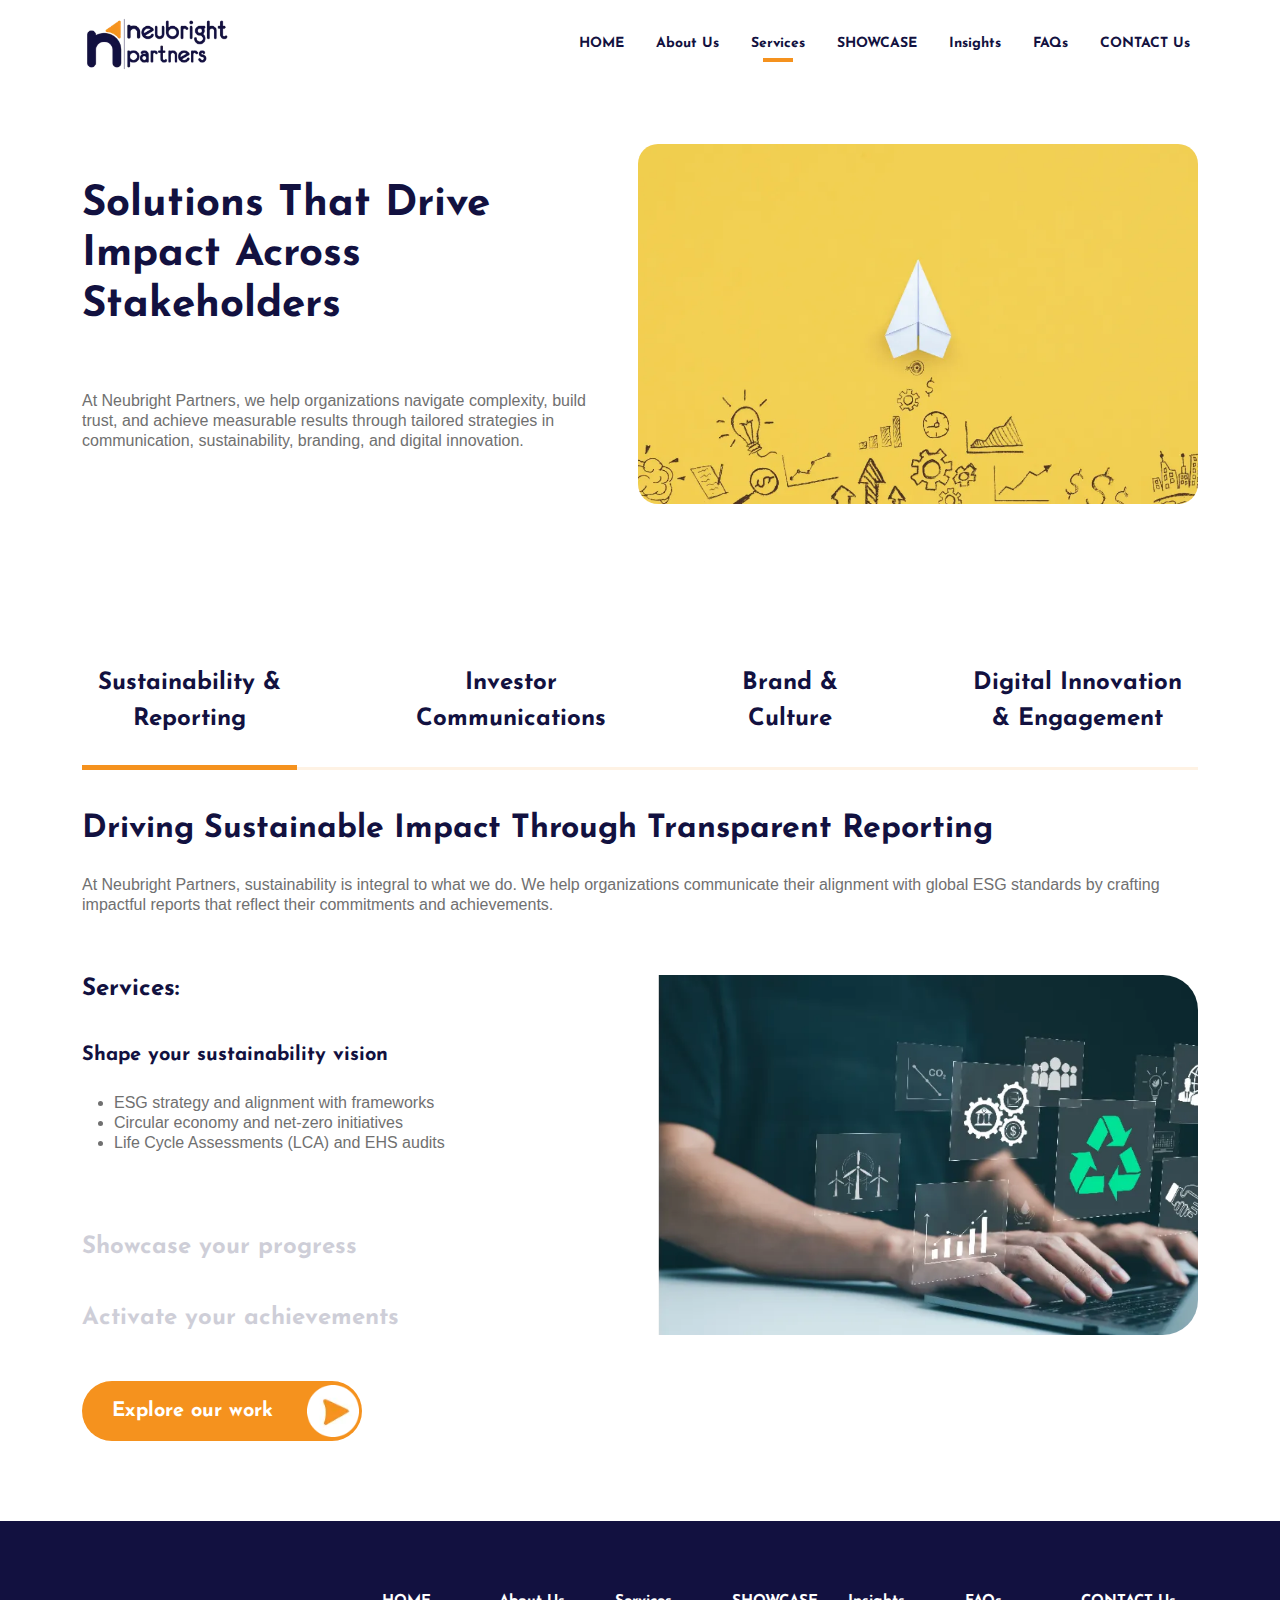
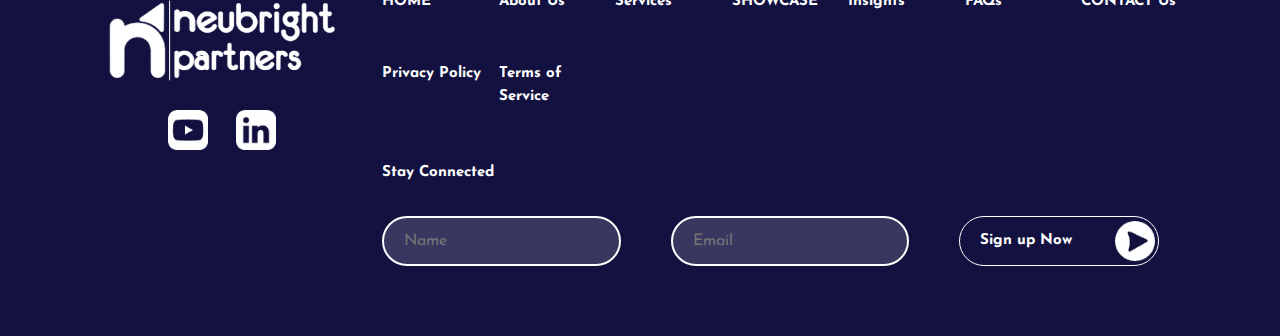
<file: services.html>
<!DOCTYPE html>
<html lang="en">
  <head>
    <!-- Required meta tags -->
    <meta charset="utf-8" />
    <meta name="viewport" content="width=device-width, initial-scale=1" />

    <!-- Bootstrap CSS -->
    <link
      href="https://cdn.jsdelivr.net/npm/bootstrap@5.0.2/dist/css/bootstrap.min.css"
      rel="stylesheet"
    />

    <!-- Google Fonts -->
    <link rel="preconnect" href="https://fonts.googleapis.com" />
    <link rel="preconnect" href="https://fonts.gstatic.com" crossorigin />
    <link
      href="https://fonts.googleapis.com/css2?family=Josefin+Sans:ital,wght@0,100..700;1,100..700&display=swap"
      rel="stylesheet"
    />

    <!-- Custom CSS -->
    <link rel="stylesheet" href="asset/css/common.css" />
    <link rel="stylesheet" href="asset/css/service.css" />
    <title>Neu Bright Partners</title>
  </head>

  <body>
    <nav class="navbar navbar-expand-lg navbar-light">
      <div class="container">
        <a class="navbar-brand" href="index.html">
          <img
          src="./asset/images/nav-logo.webp"
          alt="nav-logo"
          width="150"
          height="62"
        />
        </a>
        <button
          class="navbar-toggler"
          type="button"
          data-bs-toggle="collapse"
          data-bs-target="#navbarSupportedContent"
          aria-controls="navbarSupportedContent"
          aria-expanded="false"
          aria-label="Toggle navigation"
        >
          <span class="navbar-toggler-icon"></span>
        </button>
        <div class="collapse navbar-collapse" id="navbarSupportedContent">
          <ul class="navbar-nav ms-auto mb-2 mb-lg-0">
            <li class="nav-item fw-bold">
              <a class="nav-link" aria-current="page" href="index.html">HOME</a>
            </li>
            <li class="nav-item fw-bold">
              <a class="nav-link" href="about-us.html">About Us</a>
            </li>
            <li class="nav-item fw-bold">
              <a class="nav-link active" href="services.html">Services</a>
            </li>
            <li class="nav-item fw-bold">
              <a class="nav-link" href="showcase.html">SHOWCASE</a>
            </li>
            <li class="nav-item fw-bold">
              <a class="nav-link" href="insights.html">Insights</a>
            </li>
            <li class="nav-item fw-bold">
              <a class="nav-link" href="faqs.html">FAQs</a>
            </li>
            <li class="nav-item fw-bold">
              <a class="nav-link" href="index.html#contact-us">CONTACT Us</a>
            </li>
          </ul>
        </div>
      </div>
    </nav>

    <main>
      <section class="section">
        <div class="container">
          <div class="service__section-holder">
            <div class="service__contents">
              <h1>Solutions That Drive Impact Across Stakeholders</h1>
              <p>
                At Neubright Partners, we help organizations navigate
                complexity, build trust, and achieve measurable results through
                tailored strategies in communication, sustainability, branding,
                and digital innovation.
              </p>
            </div>
            <div class="service__img-holder">
              <img
                src="./asset/images/services/service-banner.webp"
                alt="services"
              />
            </div>
          </div>
        </div>
      </section>

      <section class="services__tab-section">
        <div class="container">
          <ul class="nav nav-pills mb-3" id="pills-tab" role="tablist">
            <li class="nav-item" role="presentation">
              <button
                class="nav-link active"
                id="reporting-tab"
                data-bs-toggle="pill"
                data-bs-target="#reporting"
                type="button"
                role="tab"
                aria-controls="reporting"
                aria-selected="true"
              >
                Sustainability & <br />
                Reporting
              </button>
            </li>
            <li class="nav-item" role="presentation">
              <button
                class="nav-link"
                id="investor-tab"
                data-bs-toggle="pill"
                data-bs-target="#investor"
                type="button"
                role="tab"
                aria-controls="investor"
                aria-selected="false"
              >
                Investor <br />
                Communications
              </button>
            </li>
            <li class="nav-item" role="presentation">
              <button
                class="nav-link"
                id="brand-tab"
                data-bs-toggle="pill"
                data-bs-target="#brand"
                type="button"
                role="tab"
                aria-controls="brand"
                aria-selected="false"
              >
                Brand & <br />
                Culture
              </button>
            </li>
            <li class="nav-item" role="presentation">
              <button
                class="nav-link"
                id="innovation-tab"
                data-bs-toggle="pill"
                data-bs-target="#innovation"
                type="button"
                role="tab"
                aria-controls="innovation"
                aria-selected="false"
              >
                Digital Innovation <br />
                & Engagement
              </button>
            </li>
          </ul>
          <div class="tab-content" id="pills-tabContent">
            <div
              class="tab-pane fade show active"
              id="reporting"
              role="tabpanel"
              aria-labelledby="reporting-tab"
            >
              <div class="services__tab-contents">
                <h2>
                  Driving Sustainable Impact Through Transparent Reporting
                </h2>
                <p>
                  At Neubright Partners, sustainability is integral to what we
                  do. We help organizations communicate their alignment with
                  global ESG standards by crafting impactful reports that
                  reflect their commitments and achievements.
                </p>
                <div class="flex-container">
                  <div class="contents">
                    <h3>Services:</h3>
                    <h4>Shape your sustainability vision</h4>
                    <ul>
                      <li>ESG strategy and alignment with frameworks</li>
                      <li>Circular economy and net-zero initiatives</li>
                      <li>Life Cycle Assessments (LCA) and EHS audits</li>
                    </ul>
                    <div class="wrapper">
                      <h6>Showcase your progress</h6>
                      <h6>Activate your achievements</h6>
                    </div>
                  </div>
                  <div class="image-holder">
                    <img
                      src="./asset/images/services/sustainability.webp"
                      alt="services"
                    />
                  </div>
                </div>
                <div class="btn__holder">
                  <button class="secondary-btn" type="button">
                    Explore our work
                    <img src="./asset/images/btn-arrow-wh.webp" alt="arrow" />
                  </button>
                </div>
              </div>
            </div>
            <div
              class="tab-pane fade"
              id="investor"
              role="tabpanel"
              aria-labelledby="investor-tab"
            >
              <div class="services__tab-contents">
                <h2>Clear, Compelling Narratives for Stakeholders</h2>
                <p>
                  We ensure your business communicates its story effectively to
                  investors and stakeholders, building trust and showcasing
                  value in a competitive environment.
                </p>
                <div class="flex-container">
                  <div class="contents">
                    <h3>Services:</h3>
                    <h4>Strengthen your narrative</h4>
                    <ul>
                      <li>Corporate communications</li>
                      <li>Executive communications and thought leadership</li>
                      <li>Policy research and advocacy</li>
                    </ul>
                    <div class="wrapper">
                      <h6>Enhance trust and transparency</h6>
                      <h6>Drive visibility</h6>
                    </div>
                  </div>
                  <div class="image-holder">
                    <img
                      src="./asset/images/services/investor.webp"
                      alt="services"
                    />
                  </div>
                </div>
                <div class="btn__holder">
                  <button class="secondary-btn" type="button">
                    Explore our work
                    <img src="./asset/images/btn-arrow-wh.webp" alt="arrow" />
                  </button>
                </div>
              </div>
            </div>
            <div
              class="tab-pane fade"
              id="brand"
              role="tabpanel"
              aria-labelledby="brand-tab"
            >
              <div class="services__tab-contents">
                <h2>Building Brands and Cultures That Resonate</h2>
                <p>
                  Neubright Partners crafts purpose-driven brand strategies that
                  connect with audiences and foster strong organizational
                  cultures.
                </p>
                <div class="flex-container">
                  <div class="contents">
                    <h3>Services:</h3>
                    <h4>Defining Purpose and Identity</h4>
                    <ul>
                      <li>Brand identity and voice development</li>
                      <li>Purpose, mission, and values definition</li>
                      <li>Positioning and narrative alignment</li>
                    </ul>
                    <div class="wrapper">
                      <h6>Driving Employee Engagement</h6>
                      <h6>Showcasing Impact</h6>
                      <h6>Protect your brand</h6>
                    </div>
                  </div>
                  <div class="image-holder">
                    <img
                      src="./asset/images/services/brand.webp"
                      alt="services"
                    />
                  </div>
                </div>
                <div class="btn__holder">
                  <button class="secondary-btn" type="button">
                    Explore our work
                    <img src="./asset/images/btn-arrow-wh.webp" alt="arrow" />
                  </button>
                </div>
              </div>
            </div>
            <div
              class="tab-pane fade"
              id="innovation"
              role="tabpanel"
              aria-labelledby="innovation-tab"
            >
              <div class="services__tab-contents">
                <h2>Enhancing Connections Through Digital Solutions</h2>
                <p>
                  In a digital-first world, innovation drives engagement. We
                  create robust digital strategies and experiences to help your
                  business stand out and thrive.
                </p>
                <div class="flex-container">
                  <div class="contents">
                    <h3>Services:</h3>
                    <h4>Strategic Digital Planning</h4>
                    <ul>
                      <li>Digital communications strategy</li>
                      <li>Analytics and insight reporting</li>
                      <li>Search Engine Optimization (SEO)</li>
                    </ul>
                    <div class="wrapper">
                      <h6>Building Digital Destinations</h6>
                      <h6>Amplifying Campaigns</h6>
                      <h6>Engage effectively</h6>
                    </div>
                  </div>
                  <div class="image-holder">
                    <img
                      src="./asset/images/services/digital.webp"
                      alt="services"
                    />
                  </div>
                </div>
                <div class="btn__holder">
                  <button class="secondary-btn" type="button">
                    Explore our work
                    <img src="./asset/images/btn-arrow-wh.webp" alt="arrow" />
                  </button>
                </div>
              </div>
            </div>
          </div>
        </div>
      </section>
    </main>

    <footer class="footer">
      <div class="container">
        <div class="footer__holder">
          <div class="footer__logo-holder">
            <a href="index.html"><img src="./asset/images/footer-logo.webp" alt="footer-logo" /></a>
            <div class="icon-holder">
              <a href="https://www.youtube.com/" target="_blank"><img src="./asset/images/youtube.webp" alt="youtube" /></a> 
              <a href="https://in.linkedin.com/" target="_blank"><img src="./asset/images/linkedin.webp" alt="linkedin" /></a>
            </div>
          </div>
          <div class="footer__link-wrapper">
            <ul class="footer__link-holder">
              <li><a href="index.html">HOME</a></li>
              <li><a href="about-us.html">About Us</a></li>
              <li><a href="services.html">Services</a></li>
              <li><a href="showcase.html">SHOWCASE</a></li>
              <li><a href="insights.html">Insights</a></li>
              <li><a href="faqs.html">FAQs</a></li>
              <li><a href="index.html#contact-us">CONTACT Us</a></li>
              <li><a href="#">Privacy Policy</a></li>
              <li><a href="#">Terms of Service</a></li>
            </ul>
            <div class="footer__form">
              <h6>Stay Connected</h6>
              <form class="footer__form-wrapper">
                <input
                  type="text"
                  name="name"
                  id="name"
                  autocomplete="off"
                  placeholder="Name"
                  class="input"
                />
                <input
                  type="email"
                  name="email"
                  id="email"
                  autocomplete="off"
                  placeholder="Email"
                  class="input"
                />
                <button type="button">
                  Sign up Now
                  <img src="./asset/images/arrow-black.webp" alt="arrow" />
                </button>
              </form>
            </div>
          </div>
        </div>
      </div>
    </footer>

    <script src="https://cdn.jsdelivr.net/npm/bootstrap@5.0.2/dist/js/bootstrap.bundle.min.js"></script>
  </body>
</html>
</file>
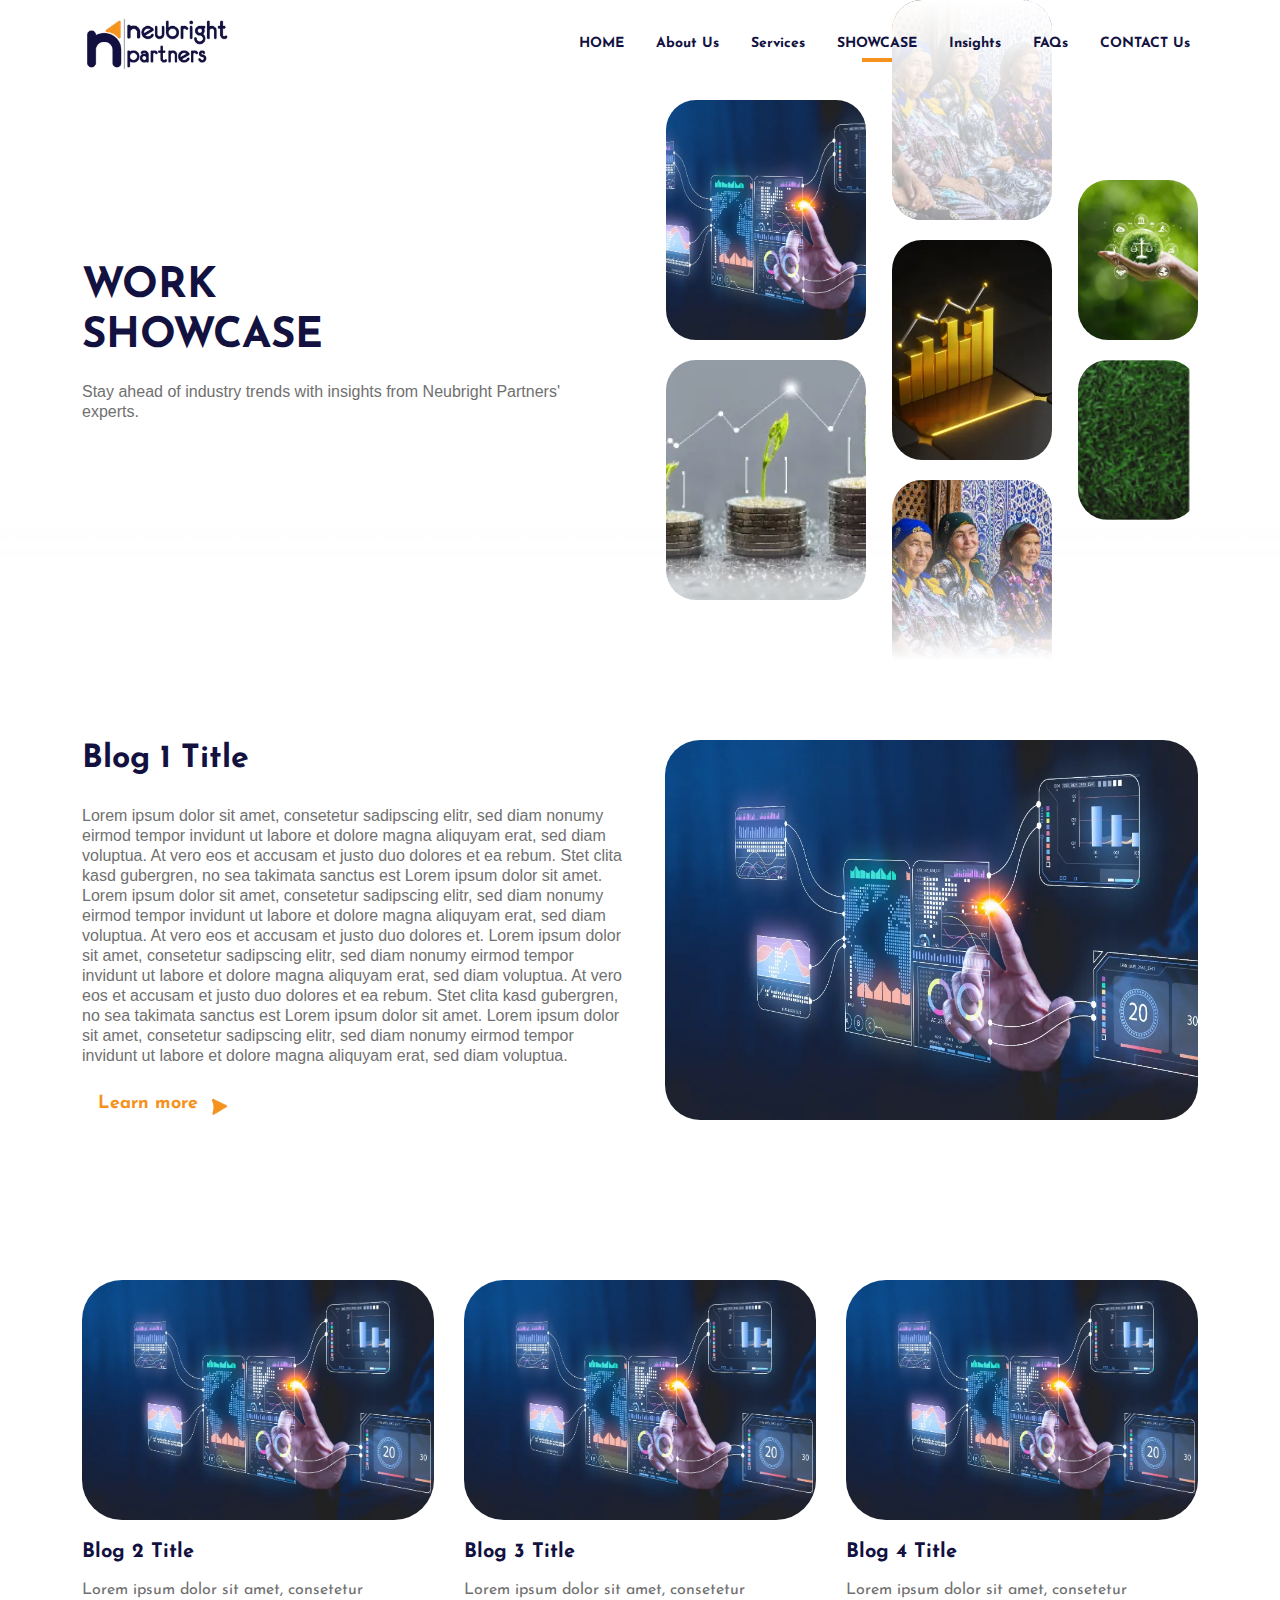
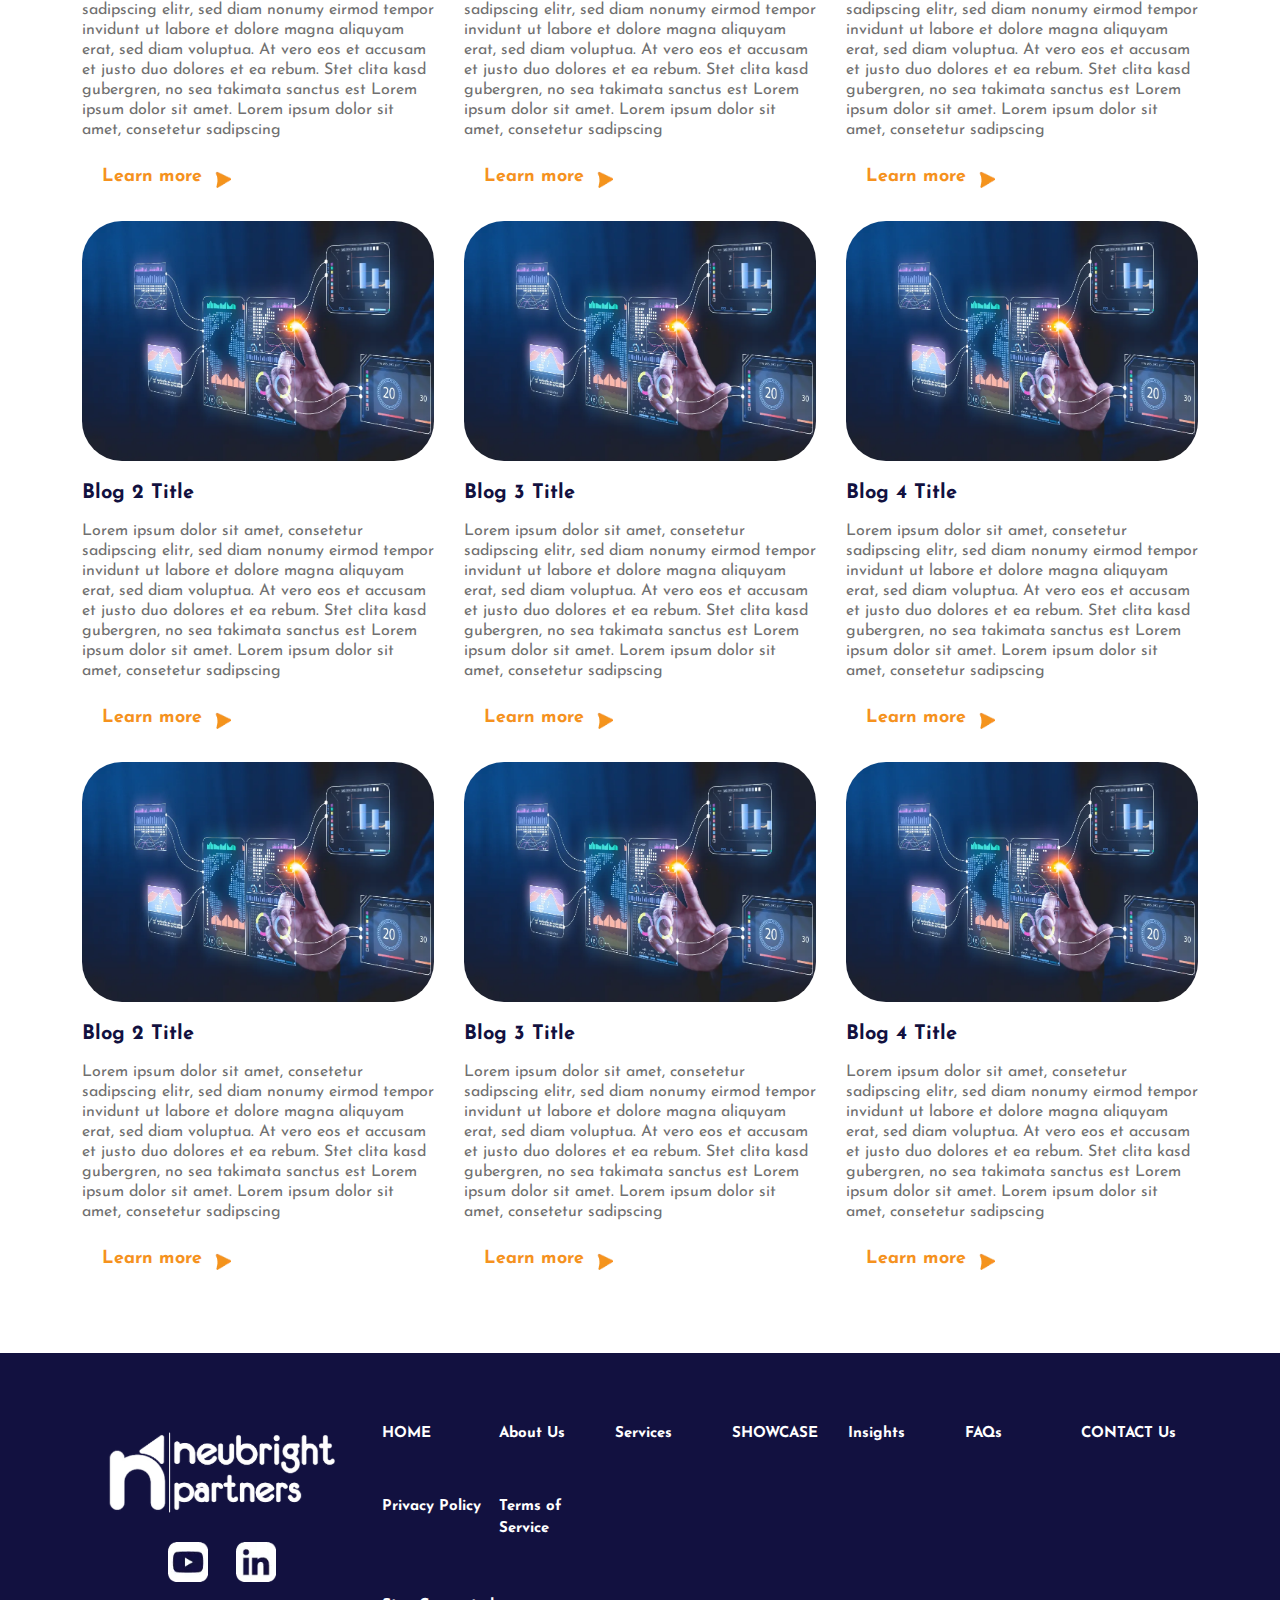
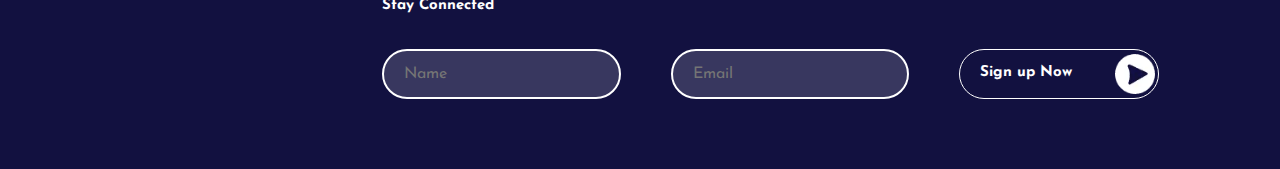
<file: showcase.html>
<!DOCTYPE html>
<html lang="en">
  <head>
    <!-- Required meta tags -->
    <meta charset="utf-8" />
    <meta name="viewport" content="width=device-width, initial-scale=1" />

    <!-- Bootstrap CSS -->
    <link
      href="https://cdn.jsdelivr.net/npm/bootstrap@5.0.2/dist/css/bootstrap.min.css"
      rel="stylesheet"
    />

    <!-- Google Fonts -->
    <link rel="preconnect" href="https://fonts.googleapis.com" />
    <link rel="preconnect" href="https://fonts.gstatic.com" crossorigin />
    <link
      href="https://fonts.googleapis.com/css2?family=Josefin+Sans:ital,wght@0,100..700;1,100..700&display=swap"
      rel="stylesheet"
    />

    <!-- Custom CSS -->
    <link rel="stylesheet" href="asset/css/common.css" />
    <link rel="stylesheet" href="asset/css/showcase.css" />
    <title>Neu Bright Partners</title>
  </head>

  <body>
    <nav class="navbar navbar-expand-lg navbar-light">
      <div class="container">
        <a class="navbar-brand" href="index.html">
          <img
          src="./asset/images/nav-logo.webp"
          alt="nav-logo"
          width="150"
          height="62"
        />
        </a>
        <button
          class="navbar-toggler"
          type="button"
          data-bs-toggle="collapse"
          data-bs-target="#navbarSupportedContent"
          aria-controls="navbarSupportedContent"
          aria-expanded="false"
          aria-label="Toggle navigation"
        >
          <span class="navbar-toggler-icon"></span>
        </button>
        <div class="collapse navbar-collapse" id="navbarSupportedContent">
          <ul class="navbar-nav ms-auto mb-2 mb-lg-0">
            <li class="nav-item fw-bold">
              <a class="nav-link" aria-current="page" href="index.html">HOME</a>
            </li>
            <li class="nav-item fw-bold">
              <a class="nav-link" href="about-us.html">About Us</a>
            </li>
            <li class="nav-item fw-bold">
              <a class="nav-link" href="services.html">Services</a>
            </li>
            <li class="nav-item fw-bold">
              <a class="nav-link active" href="showcase.html">SHOWCASE</a>
            </li>
            <li class="nav-item fw-bold">
              <a class="nav-link" href="insights.html">Insights</a>
            </li>
            <li class="nav-item fw-bold">
              <a class="nav-link" href="faqs.html">FAQs</a>
            </li>
            <li class="nav-item fw-bold">
              <a class="nav-link" href="index.html#contact-us">CONTACT Us</a>
            </li>
          </ul>
        </div>
      </div>
    </nav>

    <main>
      <section class="showcase__container">
        <img
          src="./asset/images/bottom-shadow.webp"
          alt="shadow"
          class="bottom-shadow"
        />
        <div class="container">
          <div class="showcase">
            <div class="text-container">
              <h2>
                WORK<br />
                SHOWCASE
              </h2>
              <p>
                Stay ahead of industry trends with insights from Neubright
                Partners' experts.
              </p>
            </div>
            <div class="grid-container">
              <div class="flex-container">
                <div class="image-holder big">
                  <img
                    class="img"
                    src="./asset/images/showcase_and_insight/blog.webp"
                    alt="showcase"
                  />
                </div>
                <div class="image-holder big">
                  <img
                    class="img"
                    src="./asset/images/showcase_and_insight/bottom-image1.webp"
                    alt="showcase"
                  />
                </div>
              </div>

              <div class="flex-container">
                <div class="image-holder">
                  <img
                    src="./asset/images/top-shadow.webp"
                    alt="shadow"
                    class="top-shadow"
                  />
                  <img
                    class="img"
                    src="./asset/images/showcase_and_insight/top-image.webp"
                    alt="showcase"
                  />
                </div>
                <div class="image-holder">
                  <img
                    class="img"
                    src="./asset/images/showcase_and_insight/center-image.webp"
                    alt="showcase"
                  />
                </div>
                <div class="image-holder">
                  <img
                    class="img"
                    src="./asset/images/showcase_and_insight/top-image.webp"
                    alt="showcase"
                  />
                </div>
              </div>

              <div class="flex-container">
                <div class="image-holder small">
                  <img
                    class="img"
                    src="./asset/images/showcase_and_insight/right-image1.webp"
                    alt="showcase"
                  />
                </div>
                <div class="image-holder small">
                  <img
                    class="img"
                    src="./asset/images/showcase_and_insight/right-image2.webp "
                    alt="showcase"
                  />
                </div>
              </div>
            </div>
          </div>
        </div>
      </section>

      <section class="blog__section">
        <div class="container">
          <div class="flex-container">
            <div class="contents">
              <h3>Blog 1 Title</h3>
              <p>
                Lorem ipsum dolor sit amet, consetetur sadipscing elitr, sed
                diam nonumy eirmod tempor invidunt ut labore et dolore magna
                aliquyam erat, sed diam voluptua. At vero eos et accusam et
                justo duo dolores et ea rebum. Stet clita kasd gubergren, no sea
                takimata sanctus est Lorem ipsum dolor sit amet. Lorem ipsum
                dolor sit amet, consetetur sadipscing elitr, sed diam nonumy
                eirmod tempor invidunt ut labore et dolore magna aliquyam erat,
                sed diam voluptua. At vero eos et accusam et justo duo dolores
                et. Lorem ipsum dolor sit amet, consetetur sadipscing elitr, sed
                diam nonumy eirmod tempor invidunt ut labore et dolore magna
                aliquyam erat, sed diam voluptua. At vero eos et accusam et
                justo duo dolores et ea rebum. Stet clita kasd gubergren, no sea
                takimata sanctus est Lorem ipsum dolor sit amet. Lorem ipsum
                dolor sit amet, consetetur sadipscing elitr, sed diam nonumy
                eirmod tempor invidunt ut labore et dolore magna aliquyam erat,
                sed diam voluptua.
              </p>
              <a href="#"
                >Learn more
                <img
                  src="./asset/images/small-arrow.webp"
                  alt="small-arrow"
                  width="21"
                  height="21"
              /></a>
            </div>
            <div class="image-wrapper">
              <img
                src="./asset/images/showcase_and_insight/blog.webp"
                alt="services"
              />
            </div>
          </div>
        </div>
      </section>

      <section class="blog__section">
        <div class="container">
          <div class="list__blogs">
            <!-- first Row -->
            <div class="blogs-holder">
              <div class="blog-image-holder">
                <img
                  src="./asset/images/showcase_and_insight/blog.webp"
                  alt="blogs"
                />
              </div>
              <h4>Blog 2 Title</h4>
              <p>
                Lorem ipsum dolor sit amet, consetetur sadipscing elitr, sed
                diam nonumy eirmod tempor invidunt ut labore et dolore magna
                aliquyam erat, sed diam voluptua. At vero eos et accusam et
                justo duo dolores et ea rebum. Stet clita kasd gubergren, no sea
                takimata sanctus est Lorem ipsum dolor sit amet. Lorem ipsum
                dolor sit amet, consetetur sadipscing
              </p>
              <a href="#"
                >Learn more
                <img
                  src="./asset/images/small-arrow.webp"
                  alt="small-arrow"
                  width="21"
                  height="21"
              /></a>
            </div>
            <div class="blogs-holder">
              <div class="blog-image-holder">
                <img
                  src="./asset/images/showcase_and_insight/blog.webp"
                  alt="blogs"
                />
              </div>
              <h4>Blog 3 Title</h4>
              <p>
                Lorem ipsum dolor sit amet, consetetur sadipscing elitr, sed
                diam nonumy eirmod tempor invidunt ut labore et dolore magna
                aliquyam erat, sed diam voluptua. At vero eos et accusam et
                justo duo dolores et ea rebum. Stet clita kasd gubergren, no sea
                takimata sanctus est Lorem ipsum dolor sit amet. Lorem ipsum
                dolor sit amet, consetetur sadipscing
              </p>
              <a href="#"
                >Learn more
                <img
                  src="./asset/images/small-arrow.webp"
                  alt="small-arrow"
                  width="21"
                  height="21"
              /></a>
            </div>
            <div class="blogs-holder">
              <div class="blog-image-holder">
                <img
                  src="./asset/images/showcase_and_insight/blog.webp"
                  alt="blogs"
                />
              </div>
              <h4>Blog 4 Title</h4>
              <p>
                Lorem ipsum dolor sit amet, consetetur sadipscing elitr, sed
                diam nonumy eirmod tempor invidunt ut labore et dolore magna
                aliquyam erat, sed diam voluptua. At vero eos et accusam et
                justo duo dolores et ea rebum. Stet clita kasd gubergren, no sea
                takimata sanctus est Lorem ipsum dolor sit amet. Lorem ipsum
                dolor sit amet, consetetur sadipscing
              </p>
              <a href="#"
                >Learn more
                <img
                  src="./asset/images/small-arrow.webp"
                  alt="small-arrow"
                  width="21"
                  height="21"
              /></a>
            </div>
            <!-- second Row -->
            <div class="blogs-holder">
              <div class="blog-image-holder">
                <img
                  src="./asset/images/showcase_and_insight/blog.webp"
                  alt="blogs"
                />
              </div>
              <h4>Blog 2 Title</h4>
              <p>
                Lorem ipsum dolor sit amet, consetetur sadipscing elitr, sed
                diam nonumy eirmod tempor invidunt ut labore et dolore magna
                aliquyam erat, sed diam voluptua. At vero eos et accusam et
                justo duo dolores et ea rebum. Stet clita kasd gubergren, no sea
                takimata sanctus est Lorem ipsum dolor sit amet. Lorem ipsum
                dolor sit amet, consetetur sadipscing
              </p>
              <a href="#"
                >Learn more
                <img
                  src="./asset/images/small-arrow.webp"
                  alt="small-arrow"
                  width="21"
                  height="21"
              /></a>
            </div>
            <div class="blogs-holder">
              <div class="blog-image-holder">
                <img
                  src="./asset/images/showcase_and_insight/blog.webp"
                  alt="blogs"
                />
              </div>
              <h4>Blog 3 Title</h4>
              <p>
                Lorem ipsum dolor sit amet, consetetur sadipscing elitr, sed
                diam nonumy eirmod tempor invidunt ut labore et dolore magna
                aliquyam erat, sed diam voluptua. At vero eos et accusam et
                justo duo dolores et ea rebum. Stet clita kasd gubergren, no sea
                takimata sanctus est Lorem ipsum dolor sit amet. Lorem ipsum
                dolor sit amet, consetetur sadipscing
              </p>
              <a href="#"
                >Learn more
                <img
                  src="./asset/images/small-arrow.webp"
                  alt="small-arrow"
                  width="21"
                  height="21"
              /></a>
            </div>
            <div class="blogs-holder">
              <div class="blog-image-holder">
                <img
                  src="./asset/images/showcase_and_insight/blog.webp"
                  alt="blogs"
                />
              </div>
              <h4>Blog 4 Title</h4>
              <p>
                Lorem ipsum dolor sit amet, consetetur sadipscing elitr, sed
                diam nonumy eirmod tempor invidunt ut labore et dolore magna
                aliquyam erat, sed diam voluptua. At vero eos et accusam et
                justo duo dolores et ea rebum. Stet clita kasd gubergren, no sea
                takimata sanctus est Lorem ipsum dolor sit amet. Lorem ipsum
                dolor sit amet, consetetur sadipscing
              </p>
              <a href="#"
                >Learn more
                <img
                  src="./asset/images/small-arrow.webp"
                  alt="small-arrow"
                  width="21"
                  height="21"
              /></a>
            </div>
            <!-- Third Row -->
            <div class="blogs-holder">
              <div class="blog-image-holder">
                <img
                  src="./asset/images/showcase_and_insight/blog.webp"
                  alt="blogs"
                />
              </div>
              <h4>Blog 2 Title</h4>
              <p>
                Lorem ipsum dolor sit amet, consetetur sadipscing elitr, sed
                diam nonumy eirmod tempor invidunt ut labore et dolore magna
                aliquyam erat, sed diam voluptua. At vero eos et accusam et
                justo duo dolores et ea rebum. Stet clita kasd gubergren, no sea
                takimata sanctus est Lorem ipsum dolor sit amet. Lorem ipsum
                dolor sit amet, consetetur sadipscing
              </p>
              <a href="#"
                >Learn more
                <img
                  src="./asset/images/small-arrow.webp"
                  alt="small-arrow"
                  width="21"
                  height="21"
              /></a>
            </div>
            <div class="blogs-holder">
              <div class="blog-image-holder">
                <img
                  src="./asset/images/showcase_and_insight/blog.webp"
                  alt="blogs"
                />
              </div>
              <h4>Blog 3 Title</h4>
              <p>
                Lorem ipsum dolor sit amet, consetetur sadipscing elitr, sed
                diam nonumy eirmod tempor invidunt ut labore et dolore magna
                aliquyam erat, sed diam voluptua. At vero eos et accusam et
                justo duo dolores et ea rebum. Stet clita kasd gubergren, no sea
                takimata sanctus est Lorem ipsum dolor sit amet. Lorem ipsum
                dolor sit amet, consetetur sadipscing
              </p>
              <a href="#"
                >Learn more
                <img
                  src="./asset/images/small-arrow.webp"
                  alt="small-arrow"
                  width="21"
                  height="21"
              /></a>
            </div>
            <div class="blogs-holder">
              <div class="blog-image-holder">
                <img
                  src="./asset/images/showcase_and_insight/blog.webp"
                  alt="blogs"
                />
              </div>
              <h4>Blog 4 Title</h4>
              <p>
                Lorem ipsum dolor sit amet, consetetur sadipscing elitr, sed
                diam nonumy eirmod tempor invidunt ut labore et dolore magna
                aliquyam erat, sed diam voluptua. At vero eos et accusam et
                justo duo dolores et ea rebum. Stet clita kasd gubergren, no sea
                takimata sanctus est Lorem ipsum dolor sit amet. Lorem ipsum
                dolor sit amet, consetetur sadipscing
              </p>
              <a href="#"
                >Learn more
                <img
                  src="./asset/images/small-arrow.webp"
                  alt="small-arrow"
                  width="21"
                  height="21"
              /></a>
            </div>
          </div>
        </div>
      </section>
    </main>

    <footer class="footer">
      <div class="container">
        <div class="footer__holder">
          <div class="footer__logo-holder">
            <a href="index.html"><img src="./asset/images/footer-logo.webp" alt="footer-logo" /></a>
            <div class="icon-holder">
              <a href="https://www.youtube.com/" target="_blank"><img src="./asset/images/youtube.webp" alt="youtube" /></a> 
              <a href="https://in.linkedin.com/" target="_blank"><img src="./asset/images/linkedin.webp" alt="linkedin" /></a>
            </div>
          </div>
          <div class="footer__link-wrapper">
            <ul class="footer__link-holder">
              <li><a href="index.html">HOME</a></li>
              <li><a href="about-us.html">About Us</a></li>
              <li><a href="services.html">Services</a></li>
              <li><a href="showcase.html">SHOWCASE</a></li>
              <li><a href="insights.html">Insights</a></li>
              <li><a href="faqs.html">FAQs</a></li>
              <li><a href="index.html#contact-us">CONTACT Us</a></li>
              <li><a href="#">Privacy Policy</a></li>
              <li><a href="#">Terms of Service</a></li>
            </ul>
            <div class="footer__form">
              <h6>Stay Connected</h6>
              <form class="footer__form-wrapper">
                <input
                  type="text"
                  name="name"
                  id="name"
                  autocomplete="off"
                  placeholder="Name"
                  class="input"
                />
                <input
                  type="email"
                  name="email"
                  id="email"
                  autocomplete="off"
                  placeholder="Email"
                  class="input"
                />
                <button type="button">
                  Sign up Now
                  <img src="./asset/images/arrow-black.webp" alt="arrow" />
                </button>
              </form>
            </div>
          </div>
        </div>
      </div>
    </footer>

    <script src="https://cdn.jsdelivr.net/npm/bootstrap@5.0.2/dist/js/bootstrap.bundle.min.js"></script>
  </body>
</html>
</file>
<file: asset/css/common.css>
* {
  margin: 0;
  padding: 0;
  box-sizing: border-box;
}

@font-face {
  font-family: "Josefin";
  src: url("../fonts/ufonts.com_hoefler-text.ttf") format("ttf");
  font-weight: normal;
}

:root {
  --primary-color: #121140;
  --secondary-color: #f5921e;
  --font-family: "Josefin Sans", sans-serif;
  --secondary-font: "Josefin", sans-serif;
  --font-size-base: 16px;
  --white-color: #fff;
}

body {
  font-family: var(--font-family);
  font-size: var(--font-size-base);
  color: var(--primary-color);
}

a {
  text-decoration: none;
}

@media (min-width: 1600px) {
  .container {
    max-width: 1580px;
  }
}

@media (min-width: 1920px) {
  .container {
    max-width: 1720px;
  }
}

.navbar-nav {
  display: flex;
  align-items: center;
  gap: 16px;
}

.navbar-expand-lg {
  position: absolute;
  z-index: 10;
  width: 100%;
}

.navbar-brand img{
  width: 150px;
  height: auto;
}

.navbar-nav .nav-item .nav-link.active {
  position: relative;
}

.navbar-nav .nav-item .nav-link.active::after {
  content: "";
  position: absolute;
  width: 30px;
  height: 0px;
  border-color: var(--secondary-color);
  border-width: 2px;
  border-style: solid;
  bottom: 0;
  left: 50%;
  transform: translateX(-50%);
}

.navbar-nav .nav-item .nav-link {
  color: var(--primary-color) !important;
  font-size: 14px;
}

.footer {
  background: var(--primary-color);
  padding-block: 70px;
}

.footer__holder {
  display: grid;
  grid-template-columns: 280px 1fr;
  gap: 20px;
}
.footer__logo-holder {
  display: flex;
  flex-direction: column;
  align-items: center;
  gap: 20px;
}
.footer__logo-holder img {
  width: 240px;
}
.footer__logo-holder .icon-holder {
  display: flex;
  align-items: center;
  gap: 28px;
}
.footer__logo-holder .icon-holder img {
  width: 40px;
  cursor: pointer;
}
.footer__link-wrapper {
  display: flex;
  flex-direction: column;
  gap: 40px;
}
.footer__link-holder {
  display: grid;
  grid-template-columns: repeat(7, minmax(0, 1fr));
  row-gap: 50px;
  padding-left: 0;
}
.footer__link-holder li {
  color: white;
  font-size: 15px;
  font-weight: bold;
  font-style: normal;
  text-align: left;
  list-style: none;
}
.footer__link-holder li a {
  color: white;
}
.footer__form h6 {
  font-size: 15px;
  font-weight: bold;
  font-style: normal;
  text-align: left;
  color: #ffffff;
  margin-bottom: 34px;
}
.footer__form-wrapper {
  display: grid;
  grid-template-columns: repeat(3, minmax(0, 1fr));
  column-gap: 50px;
}
.footer__form-wrapper .input {
  width: 100%;
  height: 50px;
  border: 2px solid #fff;
  outline: none;
  background: #38375f;
  color: #83829b;
  border-radius: 30px;
  padding-inline: 20px;
  font-size: 16px;
}

.footer__form-wrapper button {
  width: 200px;
  border-radius: 35px;
  position: relative;
  cursor: pointer;
  outline: none;
  background: transparent;
  border: 1px solid #fff;
  font-size: 15px;
  font-weight: bold;
  color: #fff;
  padding-left: 20px;
  text-align: left;
}
.footer__form-wrapper button img {
  position: absolute;
  top: 50%;
  transform: translateY(-50%);
  width:40px;
  height:40px;
  right: 3px;
  z-index: 1;
}
</file>
<file: asset/css/style.css>
@font-face {
  font-family: "Josefin";
  src: url("../fonts/ufonts.com_hoefler-text.ttf") format("ttf");
  font-weight: normal;
}

:root {
  --primary-color: #121140;
  --secondary-color: #f5921e;
  --font-family: "Josefin Sans", sans-serif;
  --secondary-font: "Josefin", sans-serif;
  --font-size-base: 16px;
  --white-color: #fff;
}

/* // ---> HOME PAGE <---  //  */
/* Hero Section */
.hero__section-holder {
  position: relative;
}

.hero__section-holder .hero__contents {
  padding: 200px 0 85px 0;
  height: 100%;
  background: var(--white-color);
  background: linear-gradient(90deg, #ffffff 0%, rgba(255, 255, 255, 0) 100%);
}

.hero__section-holder img {
  position: absolute;
  bottom: -30px;
  right: 0;
  width: 99%;
  height: 100%;
  z-index: -1;
  object-fit: contain;
}

.hero__contents h1 {
  font-size: 42px;
  font-weight: bold;
  text-align: left;
  margin-bottom: 40px;
}

.hero__contents p {
  font-size: 16px;
  line-height: 20px;
  text-align: left;
  font-family: var(--secondary-font);
  color: #707070;
}

.hero__contents .btn__holder {
  margin-top: 160px;
  display: flex;
  align-items: center;
  gap: 42px;
  margin-bottom: 40px;
}

.btn__holder button {
  height: 56px;
  border-radius: 39px;
  position: relative;
  cursor: pointer;
  outline: none;
  border: none;
  font-size: 20px;
  font-weight: bold;
  text-align: left;
  padding-left: 40px;
}

.btn__holder button img {
  position: absolute;
  top: 50%;
  transform: translateY(-50%);
  width: 48px;
  height: 48px;
  right: 3px;
  z-index: 1;
}

.btn__holder .secondary-btn {
  background: var(--secondary-color);
  color: var(--white-color);
  width: 280px;
}

.btn__holder .primary-btn {
  color: var(--secondary-color);
  background: var(--white-color);
  border: 3px solid var(--secondary-color);
  width: 360px;
}

/* Guide Section */
.guide__section {
  position: relative;
  padding: 80px 0;
}

.guide__section img {
  position: absolute;
  z-index: -1;
  width: 100%;
  height: 100%;
  top: 0;
  right: 0;
}

.guide__section-contents h2 {
  font-size: 32px;
  font-weight: bold;
  text-align: left;
  margin-bottom: 30px;
}

.guide__section-contents p {
  font-size: 16px;
  font-weight: normal;
  line-height: 20px;
  text-align: left;
  color: #707070;
  font-family: var(--secondary-font);
  margin-bottom: 50px;
}

.guide__section-contents .btn__holder button {
  width: 420px;
}

.showcase__section .btn__holder button,
.blog__section .btn__holder button {
  width: 200px;
}

/* Solution Section */

.solution__section {
  padding-block: 80px;
}

.solution__section-contents {
  position: relative;
  margin-bottom: 76px;
}

.solution__section-contents h2 {
  font-size: 32px;
  font-weight: bold;
  text-align: left;
  margin-bottom: 100px;
}

.solution__section-contents p {
  font-family: var(--secondary-font);
  font-size: 16px;
  line-height: 22px;
  text-align: left;
  color: #707070;
}

.solution__section-contents p.overriden__text {
  color: var(--secondary-color);
  font-size: 50px;
  font-style: italic;
  text-align: left;
  position: absolute;
  z-index: 1;
  top: 40px;
}

.solution__section-wrapper {
  display: grid;
  grid-template-columns: repeat(2, minmax(0, 1fr));
  row-gap: 16px;
  column-gap: 8px;
}

.solution__section-wrapper .card__holder {
  padding: 120px 10px 30px;
  text-align: center;
  border-radius: 25px;
  background: rgba(18, 17, 64, 0.1);
}

.solution__section-wrapper .card__holder h3 {
  font-size: 22px !important;
  font-weight: bold;
  text-align: center;
}

.solution__section-wrapper .card__holder p.des {
  font-size: 22px;
  font-weight: 500;
  font-family: var(--secondary-font);
  font-style: italic;
  text-align: center;
  margin-bottom: 35px;
}

.solution__section-wrapper .card__holder.light p.des {
  color: var(--secondary-color);
}

.solution__section-wrapper .card__holder.light {
  background: rgba(245, 146, 30, 0.1);
}

.solution__section-wrapper .card__holder p {
  font-size: 16px;
  font-weight: 500;
  font-family: var(--secondary-font);
  line-height: 20px;
  text-align: center;
  color: #707070;
  margin-bottom: 50px;
}

.solution__section-wrapper .card__holder a {
  display: flex;
  align-items: center;
  gap: 8px;
  margin: auto;
  justify-content: center;
  color: var(--secondary-color);
  text-decoration: none;
  font-size: 18px;
  font-weight: bold;
  text-align: right;
}

/* Stories Section */
.stories__section {
  padding-block: 80px;
  position: relative;
  background: rgba(18, 17, 64, 0.05);
}
.stories__section .colon__bg {
  position: absolute;
  top: 0;
  right: 0;
  width: 380px;
}
.stories__contents h2 {
  font-size: 32px;
  font-weight: bold;
  text-align: left;
  margin-bottom: 60px;
}
.stories__card-holder {
  display: grid;
  grid-template-columns: repeat(2, minmax(0, 1fr));
  gap: 40px;
}
.stories__card {
  position: relative;
  padding: 80px;
}

.stories__card .left-colon,
.stories__card .right-colon {
  position: absolute;
  width: 60px;
  top: 0;
}
.stories__card .left-colon {
  left: 0;
}
.stories__card .right-colon {
  right: 0;
}
.stories__card p {
  font-family: var(--secondary-font);
  font-size: 30px;
  font-weight: 500;
  font-style: italic;
  text-align: center;
}
.stories__card .title,
.stories__card .sub-title {
  font-size: 26px;
  font-weight: bold;
  text-align: center;
  color: var(--secondary-color);
  display: block;
}
.stories__card .sub-title {
  font-weight: 300;
}

/* Showcase Section */
.showcase__section {
  padding-block: 80px;
}
.showcase__contents h2 {
  font-size: 32px;
  font-weight: bold;
  text-align: left;
  margin-bottom: 20px;
}
.showcase__contents p {
  font-size: 16px;
  font-weight: 500;
  font-family: var(--secondary-font);
  line-height: 20px;
  text-align: left;
  color: #707070;
}
.swiper {
  width: 100%;
  height: 100%;
}
.showcase__card {
  padding: 20px;
  width: 100%;
  border-radius: 25px;
  background: #e6e6eb;
}
.showcase__card:nth-child(even) {
  background: rgba(245, 146, 30, 0.1) !important;
}
.showcase__card img {
  width: 100%;
  margin-bottom: 20px;
}
.showcase__card h6 {
  font-size: 20px;
  font-weight: bold;
  text-align: left;
  margin-bottom: 24px;
  max-width: 300px;
}
.showcase__card:nth-child(even) h6 {
  color: var(--secondary-color);
}
.showcase__card p {
  font-family: var(--secondary-font);
  font-size: 18px;
  text-align: left;
  color: #707070;
  margin-bottom: 20px;
}
.showcase__card a {
  text-decoration: none;
  display: flex;
  align-items: center;
  height: 30px;
  gap: 8px;
  font-size: 16px;
  font-weight: bold;
  font-style: normal;
  text-align: right;
  margin-left: 20px;
  cursor: pointer;
  color: var(--secondary-color);
}
.showcase__card a img.arrow {
  width: 24px;
  margin-bottom: 0px;
}
.showcase__section .btn__holder {
  display: flex;
  align-items: center;
  justify-content: center;
  margin-top: 40px;
}
/* swiper class */
.swiper-wrapper {
  margin-block: 50px;
}
.swiper-pagination {
  display: flex;
  align-items: center;
  justify-content: center;
}
.swiper-pagination-bullet {
  background: rgba(245, 146, 30, 0.8) !important;
  width: 10px;
  height: 10px;
}
.swiper-pagination-bullet-active {
  background: var(--secondary-color) !important;
  width: 16px;
  height: 16px;
}

/* Blog Section */
.blog__section {
  padding: 40px 0 80px;
}
.blog__contents h2 {
  font-size: 32px;
  font-weight: bold;
  text-align: left;
  margin-bottom: 20px;
}
.blog__contents p {
  font-size: 16px;
  font-weight: 500;
  font-family: var(--secondary-font);
  line-height: 20px;
  text-align: left;
  color: #707070;
}
.blog__card {
  width: 100%;
  border-radius: 30px;
  border: 1px solid var(--primary-color);
}

.blog__card img {
  width: 100%;
  margin-bottom: 20px;
}
.blog__card .contents {
  padding: 16px;
}
.blog__card h6 {
  font-size: 24px;
  font-weight: bold;
  text-align: left;
  margin-bottom: 24px;
  max-width: 300px;
}
.blog__card p {
  font-family: var(--secondary-font);
  font-size: 16px;
  text-align: left;
  color: #707070;
  margin-bottom: 20px;
}
.blog__card a {
  text-decoration: none;
  display: flex;
  align-items: flex-start;
  gap: 8px;
  font-size: 18px;
  font-weight: bold;
  font-style: normal;
  text-align: right;
  margin-left: 20px;
  cursor: pointer;
  color: var(--secondary-color);
}
.blog__card a img.arrow {
  width: 24px;
  margin-bottom: 0px;
}
.blog__section .btn__holder {
  display: flex;
  align-items: center;
  justify-content: center;
  margin-top: 40px;
}

/* Contact Us section */
.contactUs__section {
  display: flex;
  width: 100%;
}
.form__holder {
  padding: 100px 20px 20px;
  width: calc(100% - 600px);
  background: #e7e7eb;
}
.form__holder h2 {
  font-size: 32px;
  font-weight: bold;
  font-style: normal;
  text-align: left;
}
.form__wrapper {
  padding-block: 20px;
  display: flex;
  flex-direction: column;
  gap: 32px;
}
.form__holder button {
  width: 354px;
  height: 60px;
  border-radius: 35px;
  position: relative;
  cursor: pointer;
  outline: none;
  font-size: 15px;
  font-weight: bold;
  color: #fff;
  padding-left: 35px;
  text-align: left;
}
.form__holder button img {
  position: absolute;
  top: 50%;
  transform: translateY(-50%);
  width: 54px;
  height: 54px;
  right: 3px;
  z-index: 1;
}
.row__wrapper {
  display: flex;
  align-items: center;
  gap: 30px;
  width: 100%;
}
.row__wrapper .input__wrapper {
  display: flex;
  flex-direction: column;
  gap: 15px;
  width: 100%;
}
.input__wrapper label {
  font-size: 21px;
  font-weight: bold;
  font-style: normal;
  text-align: left;
}
.input__wrapper input[type="number"]::-webkit-inner-spin-button,
.input__wrapper input[type="number"]::-webkit-outer-spin-button {
  -webkit-appearance: none;
  margin: 0;
}
.input__wrapper input[type="number"] {
  -moz-appearance: textfield;
}
.input__wrapper input {
  height: 60px;
  border-radius: 10px;
  background: #ebebee;
  outline: none;
  border: 1px solid #a8a7b8;
  width: 100%;
  color: #9a99ac;
  font-size: 22px;
  font-weight: 300;
  font-style: normal;
  text-align: left;
  padding-inline: 20px;
}
.input__wrapper .select__holder {
  position: relative;
  display: inline-block;
  width: 100%;
}
.input__wrapper .select__holder::after {
  content: "";
  position: absolute;
  top: 50%;
  right: 15px;
  width: 24px;
  height: 24px;
  background: url("../images/small-arrow.webp") no-repeat center;
  background-size: contain;
  transform: translateY(-50%) rotate(90deg);
  pointer-events: none;
}
.input__wrapper .select__holder select {
  height: 60px;
  border-radius: 10px;
  background: #ebebee;
  outline: none;
  border: 1px solid #a8a7b8;
  width: 100%;
  color: #9a99ac;
  font-size: 22px;
  font-weight: 300;
  font-style: normal;
  text-align: left;
  padding-inline: 20px;
}
.input__wrapper .select__holder select {
  appearance: none;
  -webkit-appearance: none;
  -moz-appearance: none;
  background: #ebebee;
  border: 1px solid #a8a7b8;
  padding-right: 20px;
}
.input__wrapper .select__holder select::-ms-expand {
  display: none;
}
.input__wrapper textarea {
  border-radius: 10px;
  background: #ebebee;
  outline: none;
  border: 1px solid #a8a7b8;
  width: 100%;
  color: #9a99ac;
  font-size: 22px;
  font-weight: 300;
  font-style: normal;
  text-align: left;
  padding-inline: 20px;
  resize: none;
  height: 140px;
}

.address__holder {
  width: 600px;
  background: #fef4e8;
}
.address__contents {
  padding: 190px 0 0 50px;
}
.address__contents h3 {
  font-size: 26px;
  font-weight: bold;
  font-style: normal;
  text-align: left;
  margin-bottom: 24px;
  color: var(--secondary-color);
}
.address__contents p {
  font-family: var(--secondary-font);
  font-size: 16px;
  font-weight: normal;
  font-style: normal;
  text-align: left;
  color: var(--secondary-color);
  margin-bottom: 42px;
}
.address__links {
  display: flex;
  flex-direction: column;
  gap: 24px;
}
.address__links li {
  list-style: none;
  display: flex;
  align-items: center;
  gap: 20px;
  color: var(--secondary-color);
  font-family: var(--secondary-font);
  font-size: 16px;
  font-weight: normal;
  font-style: normal;
  text-align: left;
}
.address__links li img{
    width: 28px;
}
</file>
<file: asset/css/about-us.css>
@font-face {
  font-family: "Josefin";
  src: url("../fonts/ufonts.com_hoefler-text.ttf") format("ttf");
  font-weight: normal;
}

:root {
  --primary-color: #121140;
  --secondary-color: #f5921e;
  --font-family: "Josefin Sans", sans-serif;
  --secondary-font: "Josefin", sans-serif;
  --font-size-base: 16px;
  --white-color: #fff;
}

.aboutUs__section-holder {
  display: flex;
  gap: 20px;
  padding: 160px 0 70px;
  align-items: center;
  justify-content: space-between;
}

.aboutUs__contents {
  padding-block: 60px;
  max-width: 1455px;
  height: 100%;
  width: calc(100% - 600px);
}
.aboutUs__contents h1 {
  font-size: 42px;
  font-weight: bold;
  font-style: normal;
  text-align: left;
  margin-bottom: 60px;
}
.aboutUs__contents p {
  font-family: var(--secondary-font);
  font-size: 16px;
  font-weight: normal;
  line-height: 20px;
  font-style: normal;
  text-align: left;
  color: #707070;
}
.aboutUs__img-holder {
  width: 540px;
  height: 380px;
  overflow: hidden;
  border-radius: 20px;
}

.aboutUs__img-holder img {
  width: 100%;
  height: 100%;
  object-fit: cover;
}
.partner__section-holder {
  padding-block: 70px;
}
.partner__section-holder h2 {
  margin-bottom: 50px;
  font-size: 32px;
  font-weight: bold;
  font-style: normal;
  text-align: left;
}

.partner__section-holder .flex-container {
  display: grid;
  grid-template-columns: repeat(2, minmax(0, 1fr));
  gap: 60px;
}
.partner__contents h3 {
  margin-bottom: 50px;
  font-size: 26px;
  font-weight: bold;
  font-style: normal;
  text-align: left;
}
.partner__contents p {
  margin-bottom: 25px;
  font-family: var(--secondary-font);
  font-size: 16px;
  font-weight: normal;
  line-height: 20px;
  font-style: normal;
  text-align: left;
  color: #707070;
}
.partner__contents ul {
  display: flex;
  flex-direction: column;
  gap: 40px;
  margin-bottom: 26px;
  padding-left: 0;
}
.partner__contents ul li {
  list-style: none;
  opacity: 0.2;
  font-size: 26px;
  font-weight: bold;
  font-style: normal;
  text-align: left;
}

.partner__contents .btn__holder button {
  margin-top: 40px;
  height: 60px;
  border-radius: 35px;
  position: relative;
  cursor: pointer;
  outline: none;
  border: none;
  font-size: 20px;
  font-weight: bold;
  text-align: left;
  padding-left: 30px;
}

.partner__contents .btn__holder button img {
  position: absolute;
  top: 50%;
  transform: translateY(-50%);
  width: 52px;
  height: 52px;
  right: 3px;
  z-index: 1;
}

.partner__contents .btn__holder .secondary-btn {
  background: var(--secondary-color);
  color: var(--white-color);
  width: 340px;
}
.partner__img-holder {
  width: 540px;
  height: 400px;
  margin-left: auto;
  overflow: hidden;
  border-radius: 20px;
}
.partner__img-holder img {
  width: 100%;
  height: 100%;
  object-fit: cover;
}

.mission__section {
  padding-block: 80px;
}

.mirage__holder {
  position: relative;
}
.mirage__holder .title {
  font-size: 32px;
  font-weight: bold;
  font-style: normal;
  text-align: left;
  margin-bottom: 100px;
}
.mirage__holder .para {
  font-family: var(--secondary-font);
  font-size: 16px;
  font-weight: normal;
  line-height: 20px;
  font-style: normal;
  text-align: left;
  color: #707070;
}
.mirage__holder .sub-title {
  position: absolute;
  left: 0;
  top: 40px;
  font-size: 50px;
  font-weight: normal;
  line-height: 100px;
  font-style: italic;
  text-align: left;
  color: var(--secondary-color);
}

.mirage__holder .sub-title.light {
  opacity: 0.46;
}

.misson__wrapper {
  margin-block: 30px;
  background: rgba(18, 17, 64, 0.1);
  padding-block: 50px;
}
.misson__wrapper h4 {
  font-size: 28px;
  font-weight: bold;
  font-style: normal;
  text-align: left;
}
.values__wrapper {
  margin-block: 36px;
  display: flex;
  align-items: center;
  justify-content: space-between;
  gap: 40px;
}
.values__wrapper .values__card {
  display: flex;
  flex-direction: column;
  align-items: flex-start;
}
.values__card img {
  width: 100px;
  height: 100px;
  object-fit: contain;
  margin-bottom: 18px;
}
.values__card h5 {
  margin-bottom: 10px;
  font-size: 26px;
  font-weight: bold;
  font-style: normal;
  text-align: left;
}

.values__card p {
  font-family: var(--secondary-font);
  font-size: 16px;
  font-weight: normal;
  line-height: 20px;
  font-style: normal;
  text-align: left;
  color: #707070;
}

.story__section {
  padding-bottom: 70px;
}

.team__section {
  padding: 70px 0 85px;
}
.team-card-wrapper {
  margin-top: 70px;
  display: grid;
  grid-template-columns: repeat(2, minmax(0, 1fr));
  gap: 36px;
}
.team-card {
  display: flex;
  align-items: center;
  padding: 10px;
  border: 1px solid #707070;
  border-radius: 25px;
  filter: drop-shadow(2px 3px 3.5px rgba(0, 0, 0, 0.34));
  background: #ffffff;
  gap: 10px;
}
.team-card .image-holder{
  width: 140px;
  height: 140px;
  border-radius: 100%;
  overflow: hidden;
  flex-shrink: 0;
}
.team-card .image-holder img{
  width: 100%;
  height: 100%;
  object-fit: cover;
}
.team-card .content-holder{
  border-left: 3px solid var(--secondary-color);
  padding: 15px 0 10px 10px;
}
.team-card .content-holder h6{
  font-size: 26px;
  font-weight: bold;
  font-style: normal;
  margin-bottom: 0;
  text-align: left;
}
.team-card .content-holder p{
  font-size: 16px;
  font-weight: normal;
  line-height: 20px;
  font-style: normal;
  text-align: left;
  color: #707070;
  font-family: var(--secondary-font);
}

.partner_secrion{
  background: rgba(18, 17, 64, 0.1);
  padding: 70px 0;
}
.btn__holder button {
  margin-top: 60px;
  width: 326px;
  height: 60px;
  border-radius: 35px;
  position: relative;
  cursor: pointer;
  outline: none;
  border: none;
  font-size: 20px;
  font-weight: bold;
  text-align: left;
  padding-left: 40px;
}

.btn__holder button img {
  position: absolute;
  top: 50%;
  transform: translateY(-50%);
  width: 52px;
  height: 52px;
  right: 3px;
  z-index: 1;
}

.btn__holder .secondary-btn {
  background: var(--secondary-color);
  color: var(--white-color);
  width: 260px;
}
</file>
<file: asset/css/faq.css>
@font-face {
  font-family: "Josefin";
  src: url("../fonts/ufonts.com_hoefler-text.ttf") format("ttf");
  font-weight: normal;
}

:root {
  --primary-color: #121140;
  --secondary-color: #f5921e;
  --font-family: "Josefin Sans", sans-serif;
  --secondary-font: "Josefin", sans-serif;
  --font-size-base: 16px;
  --white-color: #fff;
}

.faq__section-holder {
  display: flex;
  gap: 50px;
  padding: 140px 0 80px;
  align-items: center;
}

.faq__contents {
  padding: 60px 0 85px 0;
  height: 100%;
  width: calc(100% - 600px);
}
.faq__contents h1 {
  font-size: 42px;
  font-weight: bold;
  font-style: normal;
  text-align: left;
  margin-bottom: 24px;
}
.faq__contents p {
  font-family: var(--secondary-font);
  font-size: 16px;
  font-weight: normal;
  line-height: 20px;
  font-style: normal;
  text-align: left;
  color: #707070;
  max-width: 450px;
}
.faq__img-holder {
  width: 600px;
  height: 360px;
  overflow: hidden;
  border-radius: 30px;
}

.faq__img-holder img {
  width: 100%;
  height: 100%;
  object-fit: cover;
}

.accordian__section {
  padding-bottom: 80px;
}

.accordion-button::after {
  background-image: url("../images/small-arrow.webp");
  transform: rotate(90deg);
}

.accordion-button:not(.collapsed)::after {
  background-image: url("../images/small-arrow.webp");
  transform: rotate(90deg);
}

.accordion-item {
  border: none;
}
.accordion-button {
  color: var(--primary-color);
  font-size: 24px;
  font-weight: bold;
  font-style: normal;
  text-align: left;
}
.accordion-button:not(.collapsed) {
  color: var(--primary-color);
  font-size: 24px;
  font-weight: bold;
  font-style: normal;
  text-align: left;
  background-color: transparent;
  box-shadow: none;
}
.accordion-button:focus {
  border-color: transparent;
  box-shadow: none;
}
.accordion-item {
  margin-bottom: 14px;
}

.fill__section {
  padding-block: 90px;
  background: #f3f3f5;
}

.fill__section h3 {
  margin-bottom: 40px;
  font-size: 32px;
  font-weight: bold;
  font-style: normal;
  text-align: left;
}

.fill__section .btn__holder button {
  margin-top: 60px;
  height: 60px;
  border-radius: 39px;
  position: relative;
  cursor: pointer;
  outline: none;
  border: none;
  font-size: 20px;
  font-weight: bold;
  text-align: left;
  padding-left: 40px;
}

.btn__holder button img {
  position: absolute;
  top: 50%;
  transform: translateY(-50%);
  width: 52px;
  height: 52px;
  right: 3px;
  z-index: 1;
}

.btn__holder .secondary-btn {
  background: var(--secondary-color);
  color: var(--white-color);
  width: 260px;
}
</file>
<file: asset/css/showcase.css>
@font-face {
  font-family: "Josefin";
  src: url("../fonts/ufonts.com_hoefler-text.ttf") format("ttf");
  font-weight: normal;
}

:root {
  --primary-color: #121140;
  --secondary-color: #f5921e;
  --font-family: "Josefin Sans", sans-serif;
  --secondary-font: "Josefin", sans-serif;
  --font-size-base: 16px;
  --white-color: #fff;
}

.showcase__container {
  height: 660px;
  position: relative;
  overflow: hidden;
}
.showcase__container .bottom-shadow {
  position: absolute;
  width: 100%;
  bottom: 0;
  left: 0;
  z-index: 1;
}

.showcase {
  display: grid;
  grid-template-columns: 500px 1fr;
  gap: 50px;
  align-items: center;
}
.text-container {
  display: flex;
  align-items: flex-start;
  justify-content: center;
  flex-direction: column;
  gap: 12px;
}
.text-container h2 {
  font-size: 42px;
  font-weight: bold;
  font-style: normal;
  text-align: left;
}

.text-container p {
  font-family: var(--secondary-font);
  font-size: 16px;
  font-weight: normal;
  line-height: 20px;
  font-style: normal;
  text-align: left;
  color: #707070;
}

.grid-container {
  display: flex;
  gap: 26px;
  align-items: center;
  justify-content: flex-end;
}
.grid-container .flex-container {
  display: flex;
  flex-direction: column;
  gap: 20px;
}
.flex-container .image-holder.big {
  width: 200px;
  height: 240px;
  border-radius: 30px;
  overflow: hidden;
}
.flex-container .image-holder {
  width: 160px;
  height: 220px;
  border-radius: 30px;
  overflow: hidden;
  position: relative;
}
.flex-container .image-holder.small {
  width: 120px;
  height: 160px;
  border-radius: 30px;
  overflow: hidden;
}

.flex-container .image-holder .img {
  width: 100%;
  height: 100%;
  object-fit: cover;
}

.image-holder .top-shadow {
  position: absolute;
  top: 0;
}

.blog__section {
  padding-block: 80px;
}

.flex-container {
  display: flex;
  align-items: flex-start;
  justify-content: space-between;
  gap: 40px;
}
.flex-container .contents {
  width: 570px;
}
.flex-container .contents h3 {
  margin-bottom: 28px;
  font-size: 32px;
  font-weight: bold;
  font-style: normal;
  text-align: left;
}
.flex-container .contents p {
  font-family: var(--secondary-font);
  font-size: 16px;
  font-weight: normal;
  line-height: 20px;
  font-style: normal;
  text-align: left;
  color: #707070;
  margin-bottom: 25px;
}

.flex-container .contents a {
  display: flex;
  align-items: center;
  gap: 8px;
  padding-left: 16px;
  color: var(--secondary-color);
  text-decoration: none;
  font-size: 18px;
  font-weight: bold;
  text-align: right;
}

.flex-container .image-wrapper {
  width: 560px;
  height: 380px;
  border-radius: 35px;
  overflow: hidden;
}

.flex-container .image-wrapper img {
  width: 100%;
  height: 100%;
  object-fit: cover;
}

.list__blogs {
  display: grid;
  grid-template-columns: repeat(3, minmax(0, 1fr));
  gap: 30px;
}

.blogs-holder{
  cursor: pointer;
}

.blogs-holder .blog-image-holder {
  width: 100%;
  height: 240px;
  border-radius: 40px;
  overflow: hidden;
  margin-bottom: 20px;
}

.blogs-holder .blog-image-holder img {
  width: 100%;
  height: 100%;
  object-fit: cover;
}
.blogs-holder h4 {
  margin-bottom: 16px;
  font-size: 20px;
  font-weight: bold;
  font-style: normal;
  text-align: left;
}
.blogs-holder p {
  margin-bottom: 24px;
  font-size: 16px;
  font-weight: normal;
  line-height: 20px;
  font-style: normal;
  text-align: left;
  color: #707070;
}
.blogs-holder a {
  display: flex;
  align-items: center;
  gap: 8px;
  padding-left: 20px;
  color: var(--secondary-color);
  text-decoration: none;
  font-size: 18px;
  font-weight: bold;
  text-align: right;
}
</file>
<file: asset/css/service.css>
@font-face {
  font-family: "Josefin";
  src: url("../fonts/ufonts.com_hoefler-text.ttf") format("ttf");
  font-weight: normal;
}

:root {
  --primary-color: #121140;
  --secondary-color: #f5921e;
  --font-family: "Josefin Sans", sans-serif;
  --secondary-font: "Josefin", sans-serif;
  --font-size-base: 16px;
  --white-color: #fff;
}

.service__section-holder {
  display: flex;
  gap: 20px;
  padding: 120px 0 50px;
  align-items: center;
  justify-content: space-between;
}

.service__contents {
  padding: 60px 0;
  height: 100%;
  width: calc(100% - 600px);
}
.service__contents h1 {
  font-size: 42px;
  font-weight: bold;
  font-style: normal;
  text-align: left;
  margin-bottom: 60px;
}
.service__contents p {
  font-family: var(--secondary-font);
  font-size: 16px;
  font-weight: normal;
  line-height: 20px;
  font-style: normal;
  text-align: left;
  color: #707070;
}
.service__img-holder {
  width: 560px;
  height: 360px;
  overflow: hidden;
  border-radius: 20px;
}

.service__img-holder img{
  width: 100%;
  height: 100%;
  object-fit: cover;
}

.services__tab-section {
  padding-block: 80px;
}
.services__tab-section .nav-pills {
  display: flex;
  justify-content: space-between;
  border-bottom: 3px solid #f5921e1f;
}
.nav-pills .nav-link {
  padding-bottom: 30px;
  position: relative;
  color: var(--primary-color);
  font-size: 24px;
  font-weight: bold;
  font-style: normal;
  text-align: center;
}
.nav-pills .nav-link.active::after {
  position: absolute;
  content: "";
  width: 100%;
  height: 5px;
  bottom: -3px;
  left: 0;
  background: var(--secondary-color);
}
.nav-pills .nav-link.active {
  background: transparent;
  transition: 0.5s ease-in;
  color: var(--primary-color);
}
.tab-content {
  margin-top: 40px;
}
.services__tab-contents h2 {
  margin-bottom: 26px;
  font-size: 32px;
  font-weight: bold;
  font-style: normal;
  text-align: left;
}
.services__tab-contents p {
  margin-bottom: 60px;
  font-family: var(--secondary-font);
  font-size: 16px;
  font-weight: normal;
  line-height: 20px;
  font-style: normal;
  text-align: left;
  color: #707070;
}
.flex-container {
  display: flex;
  align-items: flex-start;
  justify-content: space-between;
  gap: 100px;
}
.flex-container .contents h3 {
  margin-bottom: 40px;
  font-size: 24px;
  font-weight: bold;
  font-style: normal;
  text-align: left;
}
.flex-container .contents h4 {
  margin-bottom: 26px;
  font-size: 20px;
  font-weight: bold;
  font-style: normal;
  text-align: left;
}
.flex-container .contents ul {
  margin-bottom: 80px;
}
.flex-container .contents li {
  font-family: var(--secondary-font);
  font-size: 16px;
  font-weight: normal;
  line-height: 20px;
  font-style: normal;
  text-align: left;
  color: #707070;
}
.flex-container .contents .wrapper {
  display: flex;
  flex-direction: column;
  gap: 34px;
}
.flex-container .contents .wrapper h6 {
  font-size: 24px;
  font-weight: bold;
  font-style: normal;
  text-align: left;
  color: #121140;
  opacity: 0.20;
}
.flex-container .image-holder{
  width: 600px;
  height: 360px;
  border-radius: 35px;
  overflow: hidden;
}

.flex-container .image-holder img{
  width: 100%;
  height: 100%;
  object-fit: cover;
}

.btn__holder button {
  margin-top: 40px;
  height: 60px;
  border-radius: 35px;
  position: relative;
  cursor: pointer;
  outline: none;
  border: none;
  font-size: 20px;
  font-weight: bold;
  text-align: left;
  padding-left: 30px;
}

.btn__holder button img {
  position: absolute;
  top: 50%;
  transform: translateY(-50%);
  width: 52px;
  height: 52px;
  right: 3px;
  z-index: 1;
}

.btn__holder .secondary-btn {
  background: var(--secondary-color);
  color: var(--white-color);
  width:280px;
}
</file>
